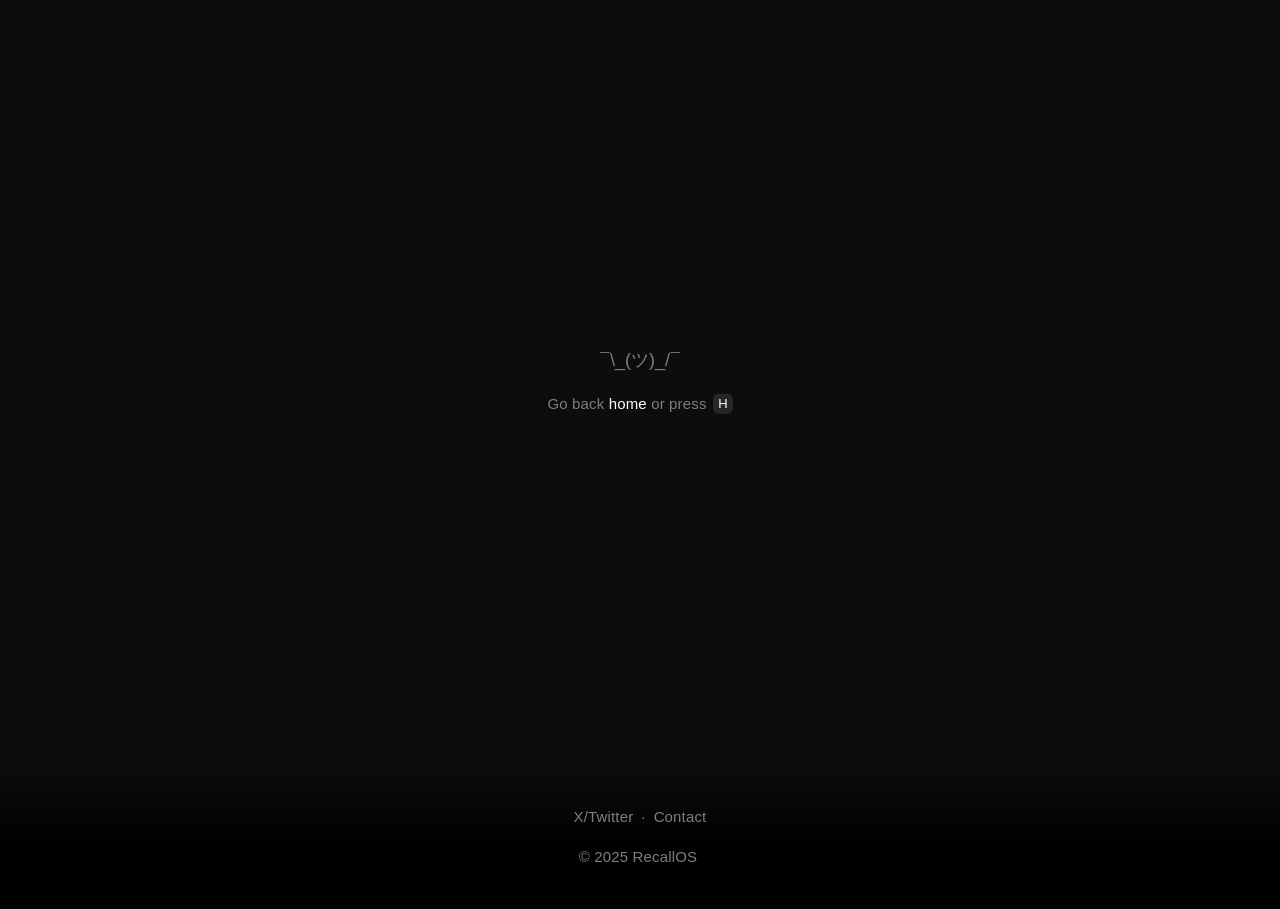
<file: 404.original.html>
<!doctype html>
<!-- Made in Framer · framer.com ✨ -->
<!-- Published May 8, 2026, 5:10 PM UTC -->
<html lang="en-US">
<head>
	<meta charset="utf-8">
	
	
	<script>try{if(localStorage.get("__framer_force_showing_editorbar_since")){const n=document.createElement("link");n.rel = "modulepreload";n.href="https://framer.com/edit/init.mjs";document.head.appendChild(n)}}catch(e){}</script>
	<!-- Start of headStart -->
    <style>
    .framer-kil8eu-container,
    [data-us-dpi],
    [data-us-scale],
    [data-us-fps] {
        display: none !important;
        visibility: hidden !important;
        pointer-events: none !important;
    }
    </style>

    <!-- End of headStart -->
	<meta name="viewport" content="width=device-width">
	<meta name="generator" content="Framer b3492b4">
	<title>RecallOS</title>
    <meta name="description" content="RecallOS is an AI-powered screenshot organizer that helps you search, categorize, manage, and rediscover screenshots instantly. Create smart collections, save notes, add reminders and tasks, trigger smart actions, detect links and events">
    <meta name="framer-search-index" content="https://framerusercontent.com/sites/3JaSApt3TY8mdMozIWHZe9/searchIndex-udYGWU1pNQnQ.json">
    <meta name="framer-search-index-fallback" content="https://framerusercontent.com/sites/3JaSApt3TY8mdMozIWHZe9/searchIndex-t5iyLRHOf7ca.json">
    <meta name="framer-html-plugin" content="disable">
    <link href="https://framerusercontent.com/images/tGSZrsBSY0oCIyxyHTThmPppuU8.png" rel="icon" media="(max-width: 0px)">
    <link href="https://framerusercontent.com/images/tGSZrsBSY0oCIyxyHTThmPppuU8.png" rel="icon" media="(min-width: 0px)">
    <link rel="apple-touch-icon" href="https://framerusercontent.com/images/tGSZrsBSY0oCIyxyHTThmPppuU8.png">
    <!-- Open Graph / Facebook -->
    <meta property="og:type" content="website">
    <meta property="og:title" content="RecallOS">
    <meta property="og:description" content="RecallOS is an AI-powered screenshot organizer that helps you search, categorize, manage, and rediscover screenshots instantly. Create smart collections, save notes, add reminders and tasks, trigger smart actions, detect links and events">
    <meta property="og:image" content="https://framerusercontent.com/images/4gxSVPQRZptcIpNf35bQBirYv2M.png">
    <!-- Twitter -->
    <meta name="twitter:card" content="summary_large_image">
    <meta name="twitter:title" content="RecallOS">
    <meta name="twitter:description" content="RecallOS is an AI-powered screenshot organizer that helps you search, categorize, manage, and rediscover screenshots instantly. Create smart collections, save notes, add reminders and tasks, trigger smart actions, detect links and events">
    <meta name="twitter:image" content="https://framerusercontent.com/images/4gxSVPQRZptcIpNf35bQBirYv2M.png">
	
	<style data-framer-font-css>@font-face { font-family: "Inter"; src: url("https://framerusercontent.com/assets/5vvr9Vy74if2I6bQbJvbw7SY1pQ.woff2"); font-display: swap; font-style: normal; font-weight: 400; unicode-range: U+0460-052F, U+1C80-1C88, U+20B4, U+2DE0-2DFF, U+A640-A69F, U+FE2E-FE2F }
@font-face { font-family: "Inter"; src: url("https://framerusercontent.com/assets/EOr0mi4hNtlgWNn9if640EZzXCo.woff2"); font-display: swap; font-style: normal; font-weight: 400; unicode-range: U+0301, U+0400-045F, U+0490-0491, U+04B0-04B1, U+2116 }
@font-face { font-family: "Inter"; src: url("https://framerusercontent.com/assets/Y9k9QrlZAqio88Klkmbd8VoMQc.woff2"); font-display: swap; font-style: normal; font-weight: 400; unicode-range: U+1F00-1FFF }
@font-face { font-family: "Inter"; src: url("https://framerusercontent.com/assets/OYrD2tBIBPvoJXiIHnLoOXnY9M.woff2"); font-display: swap; font-style: normal; font-weight: 400; unicode-range: U+0370-03FF }
@font-face { font-family: "Inter"; src: url("https://framerusercontent.com/assets/JeYwfuaPfZHQhEG8U5gtPDZ7WQ.woff2"); font-display: swap; font-style: normal; font-weight: 400; unicode-range: U+0100-024F, U+0259, U+1E00-1EFF, U+2020, U+20A0-20AB, U+20AD-20CF, U+2113, U+2C60-2C7F, U+A720-A7FF }
@font-face { font-family: "Inter"; src: url("https://framerusercontent.com/assets/GrgcKwrN6d3Uz8EwcLHZxwEfC4.woff2"); font-display: swap; font-style: normal; font-weight: 400; unicode-range: U+0000-00FF, U+0131, U+0152-0153, U+02BB-02BC, U+02C6, U+02DA, U+02DC, U+2000-206F, U+2070, U+2074-207E, U+2080-208E, U+20AC, U+2122, U+2191, U+2193, U+2212, U+2215, U+FEFF, U+FFFD }
@font-face { font-family: "Inter"; src: url("https://framerusercontent.com/assets/b6Y37FthZeALduNqHicBT6FutY.woff2"); font-display: swap; font-style: normal; font-weight: 400; unicode-range: U+0102-0103, U+0110-0111, U+0128-0129, U+0168-0169, U+01A0-01A1, U+01AF-01B0, U+1EA0-1EF9, U+20AB }
@font-face { font-family: "Inter"; src: url("https://app.framerstatic.com/Inter-Regular.latin-JLQMKCHE.woff2"); font-display: swap; font-style: normal; font-weight: 400; unicode-range: U+0000-00FF, U+0131, U+0152-0153, U+02BB-02BC, U+02C6, U+02DA, U+02DC, U+2000-206F, U+2074, U+20AC, U+2122, U+2191, U+2193, U+2212, U+2215, U+FEFF, U+FFFD }
@font-face { font-family: "Inter"; src: url("https://framerusercontent.com/assets/5A3Ce6C9YYmCjpQx9M4inSaKU.woff2"); font-display: swap; font-style: normal; font-weight: 500; unicode-range: U+0460-052F, U+1C80-1C88, U+20B4, U+2DE0-2DFF, U+A640-A69F, U+FE2E-FE2F }
@font-face { font-family: "Inter"; src: url("https://framerusercontent.com/assets/Qx95Xyt0Ka3SGhinnbXIGpEIyP4.woff2"); font-display: swap; font-style: normal; font-weight: 500; unicode-range: U+0301, U+0400-045F, U+0490-0491, U+04B0-04B1, U+2116 }
@font-face { font-family: "Inter"; src: url("https://framerusercontent.com/assets/6mJuEAguuIuMog10gGvH5d3cl8.woff2"); font-display: swap; font-style: normal; font-weight: 500; unicode-range: U+1F00-1FFF }
@font-face { font-family: "Inter"; src: url("https://framerusercontent.com/assets/xYYWaj7wCU5zSQH0eXvSaS19wo.woff2"); font-display: swap; font-style: normal; font-weight: 500; unicode-range: U+0370-03FF }
@font-face { font-family: "Inter"; src: url("https://framerusercontent.com/assets/otTaNuNpVK4RbdlT7zDDdKvQBA.woff2"); font-display: swap; font-style: normal; font-weight: 500; unicode-range: U+0100-024F, U+0259, U+1E00-1EFF, U+2020, U+20A0-20AB, U+20AD-20CF, U+2113, U+2C60-2C7F, U+A720-A7FF }
@font-face { font-family: "Inter"; src: url("https://framerusercontent.com/assets/UjlFhCnUjxhNfep4oYBPqnEssyo.woff2"); font-display: swap; font-style: normal; font-weight: 500; unicode-range: U+0000-00FF, U+0131, U+0152-0153, U+02BB-02BC, U+02C6, U+02DA, U+02DC, U+2000-206F, U+2070, U+2074-207E, U+2080-208E, U+20AC, U+2122, U+2191, U+2193, U+2212, U+2215, U+FEFF, U+FFFD }
@font-face { font-family: "Inter"; src: url("https://framerusercontent.com/assets/DolVirEGb34pEXEp8t8FQBSK4.woff2"); font-display: swap; font-style: normal; font-weight: 500; unicode-range: U+0102-0103, U+0110-0111, U+0128-0129, U+0168-0169, U+01A0-01A1, U+01AF-01B0, U+1EA0-1EF9, U+20AB }
@font-face { font-family: "Inter"; src: url("https://framerusercontent.com/assets/DpPBYI0sL4fYLgAkX8KXOPVt7c.woff2"); font-display: swap; font-style: normal; font-weight: 700; unicode-range: U+0460-052F, U+1C80-1C88, U+20B4, U+2DE0-2DFF, U+A640-A69F, U+FE2E-FE2F }
@font-face { font-family: "Inter"; src: url("https://framerusercontent.com/assets/4RAEQdEOrcnDkhHiiCbJOw92Lk.woff2"); font-display: swap; font-style: normal; font-weight: 700; unicode-range: U+0301, U+0400-045F, U+0490-0491, U+04B0-04B1, U+2116 }
@font-face { font-family: "Inter"; src: url("https://framerusercontent.com/assets/1K3W8DizY3v4emK8Mb08YHxTbs.woff2"); font-display: swap; font-style: normal; font-weight: 700; unicode-range: U+1F00-1FFF }
@font-face { font-family: "Inter"; src: url("https://framerusercontent.com/assets/tUSCtfYVM1I1IchuyCwz9gDdQ.woff2"); font-display: swap; font-style: normal; font-weight: 700; unicode-range: U+0370-03FF }
@font-face { font-family: "Inter"; src: url("https://framerusercontent.com/assets/VgYFWiwsAC5OYxAycRXXvhze58.woff2"); font-display: swap; font-style: normal; font-weight: 700; unicode-range: U+0100-024F, U+0259, U+1E00-1EFF, U+2020, U+20A0-20AB, U+20AD-20CF, U+2113, U+2C60-2C7F, U+A720-A7FF }
@font-face { font-family: "Inter"; src: url("https://framerusercontent.com/assets/syRNPWzAMIrcJ3wIlPIP43KjQs.woff2"); font-display: swap; font-style: normal; font-weight: 700; unicode-range: U+0000-00FF, U+0131, U+0152-0153, U+02BB-02BC, U+02C6, U+02DA, U+02DC, U+2000-206F, U+2070, U+2074-207E, U+2080-208E, U+20AC, U+2122, U+2191, U+2193, U+2212, U+2215, U+FEFF, U+FFFD }
@font-face { font-family: "Inter"; src: url("https://framerusercontent.com/assets/GIryZETIX4IFypco5pYZONKhJIo.woff2"); font-display: swap; font-style: normal; font-weight: 700; unicode-range: U+0102-0103, U+0110-0111, U+0128-0129, U+0168-0169, U+01A0-01A1, U+01AF-01B0, U+1EA0-1EF9, U+20AB }
@font-face { font-family: "Inter"; src: url("https://framerusercontent.com/assets/H89BbHkbHDzlxZzxi8uPzTsp90.woff2"); font-display: swap; font-style: italic; font-weight: 700; unicode-range: U+0460-052F, U+1C80-1C88, U+20B4, U+2DE0-2DFF, U+A640-A69F, U+FE2E-FE2F }
@font-face { font-family: "Inter"; src: url("https://framerusercontent.com/assets/u6gJwDuwB143kpNK1T1MDKDWkMc.woff2"); font-display: swap; font-style: italic; font-weight: 700; unicode-range: U+0301, U+0400-045F, U+0490-0491, U+04B0-04B1, U+2116 }
@font-face { font-family: "Inter"; src: url("https://framerusercontent.com/assets/43sJ6MfOPh1LCJt46OvyDuSbA6o.woff2"); font-display: swap; font-style: italic; font-weight: 700; unicode-range: U+1F00-1FFF }
@font-face { font-family: "Inter"; src: url("https://framerusercontent.com/assets/wccHG0r4gBDAIRhfHiOlq6oEkqw.woff2"); font-display: swap; font-style: italic; font-weight: 700; unicode-range: U+0370-03FF }
@font-face { font-family: "Inter"; src: url("https://framerusercontent.com/assets/WZ367JPwf9bRW6LdTHN8rXgSjw.woff2"); font-display: swap; font-style: italic; font-weight: 700; unicode-range: U+0100-024F, U+0259, U+1E00-1EFF, U+2020, U+20A0-20AB, U+20AD-20CF, U+2113, U+2C60-2C7F, U+A720-A7FF }
@font-face { font-family: "Inter"; src: url("https://framerusercontent.com/assets/ia3uin3hQWqDrVloC1zEtYHWw.woff2"); font-display: swap; font-style: italic; font-weight: 700; unicode-range: U+0000-00FF, U+0131, U+0152-0153, U+02BB-02BC, U+02C6, U+02DA, U+02DC, U+2000-206F, U+2070, U+2074-207E, U+2080-208E, U+20AC, U+2122, U+2191, U+2193, U+2212, U+2215, U+FEFF, U+FFFD }
@font-face { font-family: "Inter"; src: url("https://framerusercontent.com/assets/2A4Xx7CngadFGlVV4xrO06OBHY.woff2"); font-display: swap; font-style: italic; font-weight: 700; unicode-range: U+0102-0103, U+0110-0111, U+0128-0129, U+0168-0169, U+01A0-01A1, U+01AF-01B0, U+1EA0-1EF9, U+20AB }
@font-face { font-family: "Inter"; src: url("https://framerusercontent.com/assets/khkJkwSL66WFg8SX6Wa726c.woff2"); font-display: swap; font-style: italic; font-weight: 500; unicode-range: U+0460-052F, U+1C80-1C88, U+20B4, U+2DE0-2DFF, U+A640-A69F, U+FE2E-FE2F }
@font-face { font-family: "Inter"; src: url("https://framerusercontent.com/assets/0E7IMbDzcGABpBwwqNEt60wU0w.woff2"); font-display: swap; font-style: italic; font-weight: 500; unicode-range: U+0301, U+0400-045F, U+0490-0491, U+04B0-04B1, U+2116 }
@font-face { font-family: "Inter"; src: url("https://framerusercontent.com/assets/NTJ0nQgIF0gcDelS14zQ9NR9Q.woff2"); font-display: swap; font-style: italic; font-weight: 500; unicode-range: U+1F00-1FFF }
@font-face { font-family: "Inter"; src: url("https://framerusercontent.com/assets/QrcNhgEPfRl0LS8qz5Ln8olanl8.woff2"); font-display: swap; font-style: italic; font-weight: 500; unicode-range: U+0370-03FF }
@font-face { font-family: "Inter"; src: url("https://framerusercontent.com/assets/JEXmejW8mXOYMtt0hyRg811kHac.woff2"); font-display: swap; font-style: italic; font-weight: 500; unicode-range: U+0100-024F, U+0259, U+1E00-1EFF, U+2020, U+20A0-20AB, U+20AD-20CF, U+2113, U+2C60-2C7F, U+A720-A7FF }
@font-face { font-family: "Inter"; src: url("https://framerusercontent.com/assets/Bo5CNzBv77CafbxOtKIkpw9egw.woff2"); font-display: swap; font-style: italic; font-weight: 500; unicode-range: U+0000-00FF, U+0131, U+0152-0153, U+02BB-02BC, U+02C6, U+02DA, U+02DC, U+2000-206F, U+2070, U+2074-207E, U+2080-208E, U+20AC, U+2122, U+2191, U+2193, U+2212, U+2215, U+FEFF, U+FFFD }
@font-face { font-family: "Inter"; src: url("https://framerusercontent.com/assets/uy9s0iWuxiNnVt8EpTI3gzohpwo.woff2"); font-display: swap; font-style: italic; font-weight: 500; unicode-range: U+0102-0103, U+0110-0111, U+0128-0129, U+0168-0169, U+01A0-01A1, U+01AF-01B0, U+1EA0-1EF9, U+20AB }
@font-face { font-family: "Inter"; src: url("https://app.framerstatic.com/Inter-Bold.latin-UCM45LQF.woff2"); font-display: swap; font-style: normal; font-weight: 700; unicode-range: U+0000-00FF, U+0131, U+0152-0153, U+02BB-02BC, U+02C6, U+02DA, U+02DC, U+2000-206F, U+2074, U+20AC, U+2122, U+2191, U+2193, U+2212, U+2215, U+FEFF, U+FFFD }
@font-face { font-family: "Inter"; src: url("https://app.framerstatic.com/Inter-BoldItalic.latin-5ZFQS4XK.woff2"); font-display: swap; font-style: italic; font-weight: 700; unicode-range: U+0000-00FF, U+0131, U+0152-0153, U+02BB-02BC, U+02C6, U+02DA, U+02DC, U+2000-206F, U+2074, U+20AC, U+2122, U+2191, U+2193, U+2212, U+2215, U+FEFF, U+FFFD }
@font-face { font-family: "Inter"; src: url("https://app.framerstatic.com/Inter-Italic.cyrillic-ext-YDGMJOJO.woff2"); font-display: swap; font-style: italic; font-weight: 400; unicode-range: U+0460-052F, U+1C80-1C88, U+20B4, U+2DE0-2DFF, U+A640-A69F, U+FE2E-FE2F }
@font-face { font-family: "Inter"; src: url("https://app.framerstatic.com/Inter-Italic.cyrillic-BFOVMAQB.woff2"); font-display: swap; font-style: italic; font-weight: 400; unicode-range: U+0301, U+0400-045F, U+0490-0491, U+04B0-04B1, U+2116 }
@font-face { font-family: "Inter"; src: url("https://app.framerstatic.com/Inter-Italic.greek-ext-4KOU3AHC.woff2"); font-display: swap; font-style: italic; font-weight: 400; unicode-range: U+1F00-1FFF }
@font-face { font-family: "Inter"; src: url("https://app.framerstatic.com/Inter-Italic.greek-OJTBJNE6.woff2"); font-display: swap; font-style: italic; font-weight: 400; unicode-range: U+0370-03FF }
@font-face { font-family: "Inter"; src: url("https://app.framerstatic.com/Inter-Italic.latin-ext-H4B22QN6.woff2"); font-display: swap; font-style: italic; font-weight: 400; unicode-range: U+0100-024F, U+0259, U+1E00-1EFF, U+2020, U+20A0-20AB, U+20AD-20CF, U+2113, U+2C60-2C7F, U+A720-A7FF }
@font-face { font-family: "Inter"; src: url("https://app.framerstatic.com/Inter-Italic.latin-2DWX32EN.woff2"); font-display: swap; font-style: italic; font-weight: 400; unicode-range: U+0000-00FF, U+0131, U+0152-0153, U+02BB-02BC, U+02C6, U+02DA, U+02DC, U+2000-206F, U+2074, U+20AC, U+2122, U+2191, U+2193, U+2212, U+2215, U+FEFF, U+FFFD }
@font-face { font-family: "Inter"; src: url("https://app.framerstatic.com/Inter-Italic.vietnamese-TYMT6CKW.woff2"); font-display: swap; font-style: italic; font-weight: 400; unicode-range: U+0102-0103, U+0110-0111, U+0128-0129, U+0168-0169, U+01A0-01A1, U+01AF-01B0, U+1EA0-1EF9, U+20AB }
@font-face { font-family: "Inter"; src: url("https://app.framerstatic.com/Inter-Medium.latin-Y3IVPL46.woff2"); font-display: swap; font-style: normal; font-weight: 500; unicode-range: U+0000-00FF, U+0131, U+0152-0153, U+02BB-02BC, U+02C6, U+02DA, U+02DC, U+2000-206F, U+2074, U+20AC, U+2122, U+2191, U+2193, U+2212, U+2215, U+FEFF, U+FFFD }
@font-face { font-family: "Inter"; src: url("https://app.framerstatic.com/Inter-MediumItalic.latin-SKPQAMBJ.woff2"); font-display: swap; font-style: italic; font-weight: 500; unicode-range: U+0000-00FF, U+0131, U+0152-0153, U+02BB-02BC, U+02C6, U+02DA, U+02DC, U+2000-206F, U+2074, U+20AC, U+2122, U+2191, U+2193, U+2212, U+2215, U+FEFF, U+FFFD }
@font-face { font-family: "Inter Placeholder"; src: local("Arial"); ascent-override: 89.79%; descent-override: 22.36%; line-gap-override: 0.00%; size-adjust: 107.89% }</style>
	
	<meta name="robots" content="noindex"><link rel="canonical" href="https://recallos.framer.website/404"><meta property="og:url" content="https://recallos.framer.website/404"><style data-framer-breakpoint-css>@media(min-width: 1200px){.hidden-15y76sk{display:none!important}}@media(min-width: 810px) and (max-width: 1199.98px){.hidden-evqkk8{display:none!important}}@media(max-width: 809.98px){.hidden-1xgltjl{display:none!important}}@media(min-width: 1200px){.hidden-1ct9qvd{display:none!important}}@media(min-width: 810px) and (max-width: 1199.98px){.hidden-edxbdn{display:none!important}}@media(max-width: 809.98px){.hidden-1314g3z{display:none!important}}</style><style data-framer-css-ssr-minified data-framer-components="framer-lib-cursors-host framer-Z60VT framer-39vdT framer-lib-combinedCSSRules PropertyOverrides framer-DK4gm framer-9sTaX framer-T8b2t">html,body,#main{box-sizing:border-box;margin:0;padding:0}:root{-webkit-font-smoothing:antialiased;-moz-osx-font-smoothing:grayscale}*{box-sizing:border-box;-webkit-font-smoothing:inherit}h1,h2,h3,h4,h5,h6,p,figure{margin:0}body,input,textarea,select,button{font-family:sans-serif;font-size:12px}body{--token-8d55b5af-fa52-46ae-86d5-6fffdc241b4a:#fff;--token-d526f135-b064-4f55-ad70-e3a6bd8f6df5:#fff;--token-b73c7d98-2d78-4185-8173-d1dde2812d70:#fafafa;--token-1b504b81-56ba-41e6-8b39-97a45c27a29b:#e3e3e3;--token-2930bc44-c91b-4c30-943e-1add685a6fe2:#7c3aed;--token-82a2cf90-4525-4555-9422-6d308b28d743:#cbe81a;--token-ea5c1554-743c-46cf-939d-d8d8b48ee669:#7e7e7e;--token-7d78e336-3e6a-4c64-8307-f4b8a2ae60ad:#121212;--token-af4e8e8f-10c6-4ae5-ab1e-3f2d991ffdc2:#0d0d0d4d;--token-6d403de4-48f6-42a3-8d29-1f57676f2a08:#f8f8f8;--token-8cb67686-f217-492f-8060-a606f7bf7e10:#f2f2f2;--token-fbb46a62-288b-442b-8059-5c9249521eb6:#1717170d;--token-6674d883-57be-4d94-af2f-0fe1739c44ff:#17171700;--token-988de1d5-3158-4128-9c56-a3763d16e6cd:#fcfcfc;--token-983d7d56-1edf-43d4-bd5b-93bce68b5e47:#e6e6e6;--token-399e44a6-f4e7-401e-b942-7bd12ddbc0ba:#f0f0f0;--token-51930d06-f000-44a7-bd24-7a882f1a6888:#d9d9d9}@media (min-width: 0px){body{--token-8d55b5af-fa52-46ae-86d5-6fffdc241b4a:#0d0d0d;--token-d526f135-b064-4f55-ad70-e3a6bd8f6df5:#141414;--token-b73c7d98-2d78-4185-8173-d1dde2812d70:#141414;--token-1b504b81-56ba-41e6-8b39-97a45c27a29b:#212121;--token-82a2cf90-4525-4555-9422-6d308b28d743:#b1cc00;--token-ea5c1554-743c-46cf-939d-d8d8b48ee669:#7e7e7e;--token-7d78e336-3e6a-4c64-8307-f4b8a2ae60ad:#fff;--token-af4e8e8f-10c6-4ae5-ab1e-3f2d991ffdc2:#ffffff4d;--token-6d403de4-48f6-42a3-8d29-1f57676f2a08:#141414;--token-8cb67686-f217-492f-8060-a606f7bf7e10:#171717;--token-fbb46a62-288b-442b-8059-5c9249521eb6:#ffffff12;--token-6674d883-57be-4d94-af2f-0fe1739c44ff:#ffffff12;--token-988de1d5-3158-4128-9c56-a3763d16e6cd:#121212;--token-983d7d56-1edf-43d4-bd5b-93bce68b5e47:#343434;--token-399e44a6-f4e7-401e-b942-7bd12ddbc0ba:#262626;--token-51930d06-f000-44a7-bd24-7a882f1a6888:#b3b3b300}}@supports (z-index:calc(infinity)){#__framer-badge-container{--infinity:infinity}}#__framer-badge-container{pointer-events:none;width:100%;z-index:calc(var(--infinity,2147480000));justify-content:flex-end;padding:20px;display:flex;position:fixed;bottom:0}@supports (background:-webkit-named-image(i)) and (not (grid-template-rows:subgrid)){body{--framer-will-change-override:transform}}@supports (background:-webkit-named-image(i)) and (not (position-area:top right)){body{--framer-will-change-filter-override:filter}}[data-framer-component-type=Text] div div span,[data-framer-component-type=Text] a div span,[data-framer-component-type=Text] span span span,[data-framer-component-type=Text] p span span,[data-framer-component-type=Text] h1 span span,[data-framer-component-type=Text] h2 span span,[data-framer-component-type=Text] h3 span span,[data-framer-component-type=Text] h4 span span,[data-framer-component-type=Text] h5 span span,[data-framer-component-type=Text] h6 span span,[data-framer-component-type=Text] a{font-family:var(--font-family);font-style:var(--font-style);font-weight:min(calc(var(--framer-font-weight-increase,0) + var(--font-weight,400)),900);color:var(--text-color);letter-spacing:var(--letter-spacing);font-size:var(--font-size);text-transform:var(--text-transform);--text-decoration:var(--framer-text-decoration-style,solid)var(--framer-text-decoration,none)var(--framer-text-decoration-color,currentcolor)var(--framer-text-decoration-thickness,auto);--text-decoration-skip-ink:var(--framer-text-decoration-skip-ink);--text-underline-offset:var(--framer-text-decoration-offset);line-height:var(--line-height);--font-family:var(--framer-font-family);--font-style:var(--framer-font-style);--font-weight:var(--framer-font-weight);--text-color:var(--framer-text-color);--letter-spacing:var(--framer-letter-spacing);--font-size:var(--framer-font-size);--text-transform:var(--framer-text-transform);--line-height:var(--framer-line-height)}@supports not (color:color(display-p3 1 1 1)){p.framer-text,div.framer-text,h1.framer-text,h2.framer-text,h3.framer-text,h4.framer-text,h5.framer-text,h6.framer-text,li.framer-text,ol.framer-text,ul.framer-text,span.framer-text:not([data-text-fill]){color:var(--framer-blockquote-text-color-rgb,var(--framer-blockquote-text-color,var(--framer-text-color-rgb,var(--framer-text-color,#000))));-webkit-text-stroke-color:var(--framer-text-stroke-color-rgb,var(--framer-text-stroke-color,initial))}mark.framer-text{background-color:var(--framer-blockquote-text-background-color-rgb,var(--framer-blockquote-text-background-color,var(--framer-text-background-color-rgb,var(--framer-text-background-color,initial))))}}@supports not (color:color(display-p3 1 1 1)){code.framer-text,code.framer-text span.framer-text:not([data-text-fill]){color:var(--framer-blockquote-text-color-rgb,var(--framer-blockquote-text-color,var(--framer-code-text-color-rgb,var(--framer-code-text-color,var(--framer-text-color-rgb,var(--framer-text-color,#000))))))}}@supports not (color:color(display-p3 1 1 1)){a.framer-text,span.framer-text[data-nested-link]{color:var(--framer-blockquote-text-color-rgb,var(--framer-blockquote-text-color,var(--framer-link-text-color-rgb,var(--framer-link-text-color,var(--framer-text-color-rgb,var(--framer-text-color,#000))))));background-color:var(--framer-link-text-background-color-rgb,var(--framer-link-text-background-color,initial));-webkit-text-decoration-color:var(--framer-link-text-decoration-color-rgb,var(--framer-link-text-decoration-color,var(--framer-text-decoration-color-rgb,var(--framer-text-decoration-color,currentcolor))));text-decoration-color:var(--framer-link-text-decoration-color-rgb,var(--framer-link-text-decoration-color,var(--framer-text-decoration-color-rgb,var(--framer-text-decoration-color,currentcolor))))}}@supports not (color:color(display-p3 1 1 1)){code.framer-text a.framer-text,code.framer-text a.framer-text span.framer-text:not([data-text-fill]),code.framer-text span.framer-text[data-nested-link],code.framer-text span.framer-text[data-nested-link] span.framer-text:not([data-text-fill]){color:var(--framer-blockquote-text-color-rgb,var(--framer-blockquote-text-color,var(--framer-link-text-color-rgb,var(--framer-link-text-color,var(--framer-code-text-color-rgb,var(--framer-code-text-color,var(--framer-text-color-rgb,var(--framer-text-color,#000))))))))}}@supports not (color:color(display-p3 1 1 1)){a.framer-text:hover,span.framer-text[data-nested-link]:hover{color:var(--framer-link-hover-text-color-rgb,var(--framer-link-hover-text-color,var(--framer-blockquote-text-color-rgb,var(--framer-blockquote-text-color,var(--framer-link-text-color-rgb,var(--framer-link-text-color,var(--framer-text-color-rgb,var(--framer-text-color,#000))))))));background-color:var(--framer-link-hover-text-background-color-rgb,var(--framer-link-hover-text-background-color,var(--framer-link-text-background-color-rgb,var(--framer-link-text-background-color,var(--framer-text-background-color-rgb,var(--framer-text-background-color,initial))))));-webkit-text-decoration-color:var(--framer-link-hover-text-decoration-color-rgb,var(--framer-link-hover-text-decoration-color,var(--framer-link-text-decoration-color-rgb,var(--framer-link-text-decoration-color,var(--framer-text-decoration-color-rgb,var(--framer-text-decoration-color,currentcolor))))));text-decoration-color:var(--framer-link-hover-text-decoration-color-rgb,var(--framer-link-hover-text-decoration-color,var(--framer-link-text-decoration-color-rgb,var(--framer-link-text-decoration-color,var(--framer-text-decoration-color-rgb,var(--framer-text-decoration-color,currentcolor))))))}}@supports not (color:color(display-p3 1 1 1)){code.framer-text a.framer-text:hover,code.framer-text span.framer-text[data-nested-link]:hover{color:var(--framer-link-hover-text-color-rgb,var(--framer-link-hover-text-color,var(--framer-blockquote-text-color-rgb,var(--framer-blockquote-text-color,var(--framer-link-text-color-rgb,var(--framer-link-text-color,var(--framer-code-text-color-rgb,var(--framer-code-text-color,var(--framer-text-color-rgb,var(--framer-text-color,#000))))))))))}}@supports not (color:color(display-p3 1 1 1)){a.framer-text[data-framer-page-link-current],span.framer-text[data-framer-page-link-current]{color:var(--framer-link-current-text-color-rgb,var(--framer-link-current-text-color,var(--framer-link-text-color-rgb,var(--framer-link-text-color,var(--framer-text-color-rgb,var(--framer-text-color,#000))))));background-color:var(--framer-link-current-text-background-color-rgb,var(--framer-link-current-text-background-color,var(--framer-link-text-background-color-rgb,var(--framer-link-text-background-color,var(--framer-text-background-color-rgb,var(--framer-text-background-color,initial))))));-webkit-text-decoration-color:var(--framer-link-current-text-decoration-color-rgb,var(--framer-link-current-text-decoration-color,var(--framer-link-text-decoration-color-rgb,var(--framer-link-text-decoration-color,var(--framer-text-decoration-color-rgb,var(--framer-text-decoration-color,currentcolor))))));text-decoration-color:var(--framer-link-current-text-decoration-color-rgb,var(--framer-link-current-text-decoration-color,var(--framer-link-text-decoration-color-rgb,var(--framer-link-text-decoration-color,var(--framer-text-decoration-color-rgb,var(--framer-text-decoration-color,currentcolor))))))}}@supports not (color:color(display-p3 1 1 1)){code.framer-text a.framer-text[data-framer-page-link-current],code.framer-text a.framer-text[data-framer-page-link-current] span.framer-text:not([data-text-fill]),code.framer-text span.framer-text[data-framer-page-link-current],code.framer-text span.framer-text[data-framer-page-link-current] span.framer-text:not([data-text-fill]){color:var(--framer-link-current-text-color-rgb,var(--framer-link-current-text-color,var(--framer-link-text-color-rgb,var(--framer-link-text-color,var(--framer-code-text-color-rgb,var(--framer-code-text-color,var(--framer-text-color-rgb,var(--framer-text-color,#000))))))));background-color:var(--framer-link-current-text-background-color-rgb,var(--framer-link-current-text-background-color,var(--framer-link-text-background-color-rgb,var(--framer-link-text-background-color,var(--framer-text-background-color-rgb,var(--framer-text-background-color,initial))))))}}@supports not (color:color(display-p3 1 1 1)){a.framer-text[data-framer-page-link-current]:hover,span.framer-text[data-framer-page-link-current]:hover{color:var(--framer-link-hover-text-color-rgb,var(--framer-link-hover-text-color,var(--framer-link-current-text-color-rgb,var(--framer-link-current-text-color,var(--framer-link-text-color-rgb,var(--framer-link-text-color,var(--framer-code-text-color-rgb,var(--framer-code-text-color,var(--framer-text-color-rgb,var(--framer-text-color,#000))))))))));background-color:var(--framer-link-hover-text-background-color-rgb,var(--framer-link-hover-text-background-color,var(--framer-link-current-text-background-color-rgb,var(--framer-link-current-text-background-color,var(--framer-link-text-background-color-rgb,var(--framer-link-text-background-color,initial))))));-webkit-text-decoration-color:var(--framer-link-hover-text-decoration-color-rgb,var(--framer-link-hover-text-decoration-color,var(--framer-link-current-text-decoration-color-rgb,var(--framer-link-current-text-decoration-color,var(--framer-link-text-decoration-color-rgb,var(--framer-link-text-decoration-color,var(--framer-text-decoration-color-rgb,var(--framer-text-decoration-color,currentcolor))))))));text-decoration-color:var(--framer-link-hover-text-decoration-color-rgb,var(--framer-link-hover-text-decoration-color,var(--framer-link-current-text-decoration-color-rgb,var(--framer-link-current-text-decoration-color,var(--framer-link-text-decoration-color-rgb,var(--framer-link-text-decoration-color,var(--framer-text-decoration-color-rgb,var(--framer-text-decoration-color,currentcolor))))))))}}@supports not (color:color(display-p3 1 1 1)){code.framer-text a.framer-text[data-framer-page-link-current]:hover,code.framer-text a.framer-text[data-framer-page-link-current]:hover span.framer-text:not([data-text-fill]),code.framer-text span.framer-text[data-framer-page-link-current]:hover,code.framer-text span.framer-text[data-framer-page-link-current]:hover span.framer-text:not([data-text-fill]){color:var(--framer-link-hover-text-color-rgb,var(--framer-link-hover-text-color,var(--framer-link-current-text-color-rgb,var(--framer-link-current-text-color,var(--framer-link-text-color-rgb,var(--framer-link-text-color,var(--framer-code-text-color-rgb,var(--framer-code-text-color,var(--framer-text-color-rgb,var(--framer-text-color,#000))))))))));background-color:var(--framer-link-hover-text-background-color-rgb,var(--framer-link-hover-text-background-color,var(--framer-link-current-text-background-color-rgb,var(--framer-link-current-text-background-color,var(--framer-link-text-background-color-rgb,var(--framer-link-text-background-color,initial))))))}}@supports not (aspect-ratio:1){.framer-text-module:not([data-width=fit])[style*=aspect-ratio]{position:relative!important}.framer-text-module:not([data-width=fit])[style*=aspect-ratio]:before{content:"";padding-bottom:calc(100%/calc(var(--aspect-ratio)));display:block}.framer-text-module[data-width=fill]>:first-child,.framer-text-module[data-width=fill]>.ssr-variant>:first-child,.framer-text-module:not([data-width=fit])[style*=aspect-ratio]>:first-child,.framer-text-module:not([data-width=fit])[style*=aspect-ratio]>.ssr-variant>:first-child{position:absolute;top:0;left:0;height:100%!important}}@supports not (overflow:clip){:root{--overflow-clip-fallback:hidden}}@supports (background:-webkit-named-image(i)) and (not (contain-intrinsic-size:inherit)){div.framer-text,p.framer-text,h1.framer-text,h2.framer-text,h3.framer-text,h4.framer-text,h5.framer-text,h6.framer-text,ol.framer-text,ul.framer-text,li.framer-text,blockquote.framer-text,.framer-text.framer-image{display:var(--text-truncation-display-inline-for-safari-16,revert)}div.framer-text:after,p.framer-text:after,h1.framer-text:after,h2.framer-text:after,h3.framer-text:after,h4.framer-text:after,h5.framer-text:after,h6.framer-text:after,ol.framer-text:after,ul.framer-text:after,li.framer-text:after,blockquote.framer-text:after,.framer-text.framer-image:after{content:var(--text-truncation-line-break-for-safari-16);white-space:pre}.framer-text.framer-text-module,.framer-text.framer-table-wrapper{display:var(--text-truncation-display-none-for-safari-16,revert)}p.framer-text[data-text-fill]{display:var(--text-truncation-display-inline-for-safari-16,inline-block)}}@supports (corner-shape:superellipse(2)){:root{--one-if-corner-shape-supported:1}}.framer-cursor-none,.framer-cursor-none *{cursor:none!important}.framer-pointer-events-none,.framer-pointer-events-none *{pointer-events:none!important}@supports (aspect-ratio:1){body{--framer-aspect-ratio-supported:auto}}.framer-Z60VT.framer-1b6j1d8,.framer-Z60VT .framer-1b6j1d8{display:block}.framer-Z60VT.framer-1ct9qvd{background-color:var(--token-8d55b5af-fa52-46ae-86d5-6fffdc241b4a,#fff);flex-flow:column;place-content:center flex-start;align-items:center;gap:0;width:100%;height:min-content;padding:0;display:flex;position:relative;overflow:hidden}.framer-Z60VT .framer-1lmjhco{background:0 0;flex-grow:1;width:0;height:0;margin:0;position:relative}.framer-Z60VT .framer-ojlb50{z-index:4;background:linear-gradient(#0000 0%,#000 59%);flex-flow:column;flex:none;order:1002;place-content:center;align-items:center;gap:0;width:100%;height:min-content;padding:40px 0;display:flex;position:relative;overflow:visible}.framer-Z60VT .framer-190pwdq-container{flex:none;width:100%;height:auto;position:relative}.framer-Z60VT .framer-1s86zli-container{bottom:calc(calc(100% - min(var(--framer-viewport-height,100%),100%)) + 0px);height:72px;position:var(--framer-canvas-fixed-position,fixed);z-index:2;flex:none;order:1003;left:0;right:0}[data-layout-template=true]>#overlay{margin-bottom:0}@supports (aspect-ratio:1){body{--framer-aspect-ratio-supported:auto}}.framer-39vdT.framer-1eq3w6l,.framer-39vdT .framer-1eq3w6l{display:block}.framer-39vdT.framer-15y76sk{background-color:var(--token-8d55b5af-fa52-46ae-86d5-6fffdc241b4a,#0d0d0d);flex-flow:column;place-content:center flex-start;align-items:center;gap:0;width:1200px;height:min-content;padding:0;display:flex;position:relative;overflow:hidden}.framer-39vdT .framer-1gnhh51{flex-flow:column;flex:none;place-content:center;align-items:center;gap:0;width:100%;height:85vh;padding:0;display:flex;position:relative;overflow:hidden}.framer-39vdT .framer-vip74v{will-change:var(--framer-will-change-effect-override,transform);flex-flow:column;flex:1 0 0;place-content:center;align-items:center;gap:20px;width:100%;height:1px;padding:0;display:flex;position:relative;overflow:hidden}.framer-39vdT .framer-fiu6av{flex-flow:column;flex:none;place-content:center;align-items:center;gap:8px;width:min-content;height:min-content;padding:0;display:flex;position:relative;overflow:hidden}.framer-39vdT .framer-1h2m0j8{flex-flow:row;flex:none;place-content:center;align-items:center;gap:0;width:min-content;height:22px;padding:0;display:flex;position:relative;overflow:hidden}.framer-39vdT .framer-1n9fzvi,.framer-39vdT .framer-15n5znz,.framer-39vdT .framer-tebfim{white-space:pre;flex:none;width:auto;height:auto;position:relative}.framer-39vdT .framer-l0zstw{flex-flow:row;flex:none;place-content:center;align-items:center;gap:6px;width:min-content;height:min-content;padding:0;display:flex;position:relative;overflow:visible}.framer-39vdT .framer-1yv7w1i{--framer-paragraph-spacing:0px;white-space:pre;flex:none;width:auto;height:auto;position:relative}.framer-39vdT .framer-1t3q08c{--border-bottom-width:1px;--border-color:var(--token-51930d06-f000-44a7-bd24-7a882f1a6888,#d9d9d9);--border-left-width:0px;--border-right-width:0px;--border-style:solid;--border-top-width:0px;background-color:var(--token-399e44a6-f4e7-401e-b942-7bd12ddbc0ba,#f0f0f0);will-change:var(--framer-will-change-effect-override,transform);border-radius:6px;flex-flow:row;flex:none;place-content:center;align-items:center;gap:10px;width:20px;height:20px;padding:0;text-decoration:none;display:flex;position:relative;overflow:visible;box-shadow:inset 0 .5px #ffffff1a,0 1px 2px #1018280d}.framer-39vdT .framer-ado59b{--framer-paragraph-spacing:0px;white-space:pre;z-index:1;flex:none;width:auto;height:auto;position:absolute;top:0;left:50%;transform:translate(-50%)}.framer-39vdT .framer-vcfpj7-container{flex:none;width:auto;height:auto;position:relative}.framer-39vdT[data-border=true]:after,.framer-39vdT [data-border=true]:after{content:"";border-width:var(--border-top-width,0)var(--border-right-width,0)var(--border-bottom-width,0)var(--border-left-width,0);border-color:var(--border-color,none);border-style:var(--border-style,none);box-sizing:border-box;border-radius:inherit;pointer-events:none;width:100%;height:100%;position:absolute;top:0;left:0}@media (min-width:810px) and (max-width:1199.98px){.framer-39vdT.framer-15y76sk{width:810px}.framer-39vdT .framer-vip74v{padding:0 24px}}@media (max-width:809.98px){.framer-39vdT.framer-15y76sk{width:390px}.framer-39vdT .framer-vip74v{padding:0 16px}.framer-39vdT .framer-fiu6av{order:0}.framer-39vdT .framer-l0zstw{order:1}.framer-39vdT .framer-vcfpj7-container{order:2}}body{--framer-will-change-override:none}@supports (background:-webkit-named-image(i)) and (not (grid-template-rows:subgrid)){body{--framer-will-change-override:transform}}body{--framer-will-change-filter-override:none}@supports (background:-webkit-named-image(i)) and (not (position-area:top right)){body{--framer-will-change-filter-override:filter}}[data-framer-component-type]{position:absolute}[data-framer-component-type=Text]{cursor:inherit}[data-framer-component-text-autosized] *{white-space:pre}[data-framer-component-type=Text]>*{text-align:var(--framer-text-alignment,start)}[data-framer-component-type=Text] span span,[data-framer-component-type=Text] p span,[data-framer-component-type=Text] h1 span,[data-framer-component-type=Text] h2 span,[data-framer-component-type=Text] h3 span,[data-framer-component-type=Text] h4 span,[data-framer-component-type=Text] h5 span,[data-framer-component-type=Text] h6 span{display:block}[data-framer-component-type=Text] span span span,[data-framer-component-type=Text] p span span,[data-framer-component-type=Text] h1 span span,[data-framer-component-type=Text] h2 span span,[data-framer-component-type=Text] h3 span span,[data-framer-component-type=Text] h4 span span,[data-framer-component-type=Text] h5 span span,[data-framer-component-type=Text] h6 span span{display:unset}[data-framer-component-type=Text] div div span,[data-framer-component-type=Text] a div span,[data-framer-component-type=Text] span span span,[data-framer-component-type=Text] p span span,[data-framer-component-type=Text] h1 span span,[data-framer-component-type=Text] h2 span span,[data-framer-component-type=Text] h3 span span,[data-framer-component-type=Text] h4 span span,[data-framer-component-type=Text] h5 span span,[data-framer-component-type=Text] h6 span span,[data-framer-component-type=Text] a{font-family:var(--font-family);font-style:var(--font-style);font-weight:min(calc(var(--framer-font-weight-increase,0) + var(--font-weight,400)),900);color:var(--text-color);letter-spacing:var(--letter-spacing);font-size:var(--font-size);text-transform:var(--text-transform);--text-decoration:var(--framer-text-decoration-style,solid)var(--framer-text-decoration,none)var(--framer-text-decoration-color,currentcolor)var(--framer-text-decoration-thickness,auto);--text-decoration-skip-ink:var(--framer-text-decoration-skip-ink);--text-underline-offset:var(--framer-text-decoration-offset);line-height:var(--line-height);--font-family:var(--framer-font-family);--font-style:var(--framer-font-style);--font-weight:var(--framer-font-weight);--text-color:var(--framer-text-color);--letter-spacing:var(--framer-letter-spacing);--font-size:var(--framer-font-size);--text-transform:var(--framer-text-transform);--line-height:var(--framer-line-height)}[data-framer-component-type=Text] a,[data-framer-component-type=Text] a div span,[data-framer-component-type=Text] a span span span,[data-framer-component-type=Text] a p span span,[data-framer-component-type=Text] a h1 span span,[data-framer-component-type=Text] a h2 span span,[data-framer-component-type=Text] a h3 span span,[data-framer-component-type=Text] a h4 span span,[data-framer-component-type=Text] a h5 span span,[data-framer-component-type=Text] a h6 span span{--font-family:var(--framer-link-font-family,var(--framer-font-family));--font-style:var(--framer-link-font-style,var(--framer-font-style));--font-weight:var(--framer-link-font-weight,var(--framer-font-weight));--text-color:var(--framer-link-text-color,var(--framer-text-color));--font-size:var(--framer-link-font-size,var(--framer-font-size));--text-transform:var(--framer-link-text-transform,var(--framer-text-transform));--text-decoration:var(--framer-link-text-decoration-style,var(--framer-text-decoration-style,solid))var(--framer-link-text-decoration,var(--framer-text-decoration,none))var(--framer-link-text-decoration-color,var(--framer-text-decoration-color,currentcolor))var(--framer-link-text-decoration-thickness,var(--framer-text-decoration-thickness,auto));--text-decoration-skip-ink:var(--framer-link-text-decoration-skip-ink,var(--framer-text-decoration-skip-ink));--text-underline-offset:var(--framer-link-text-decoration-offset,var(--framer-text-decoration-offset))}[data-framer-component-type=Text] a:hover,[data-framer-component-type=Text] a div span:hover,[data-framer-component-type=Text] a span span span:hover,[data-framer-component-type=Text] a p span span:hover,[data-framer-component-type=Text] a h1 span span:hover,[data-framer-component-type=Text] a h2 span span:hover,[data-framer-component-type=Text] a h3 span span:hover,[data-framer-component-type=Text] a h4 span span:hover,[data-framer-component-type=Text] a h5 span span:hover,[data-framer-component-type=Text] a h6 span span:hover{--font-family:var(--framer-link-hover-font-family,var(--framer-link-font-family,var(--framer-font-family)));--font-style:var(--framer-link-hover-font-style,var(--framer-link-font-style,var(--framer-font-style)));--font-weight:var(--framer-link-hover-font-weight,var(--framer-link-font-weight,var(--framer-font-weight)));--text-color:var(--framer-link-hover-text-color,var(--framer-link-text-color,var(--framer-text-color)));--font-size:var(--framer-link-hover-font-size,var(--framer-link-font-size,var(--framer-font-size)));--text-transform:var(--framer-link-hover-text-transform,var(--framer-link-text-transform,var(--framer-text-transform)));--text-decoration:var(--framer-link-hover-text-decoration-style,var(--framer-link-text-decoration-style,var(--framer-text-decoration-style,solid)))var(--framer-link-hover-text-decoration,var(--framer-link-text-decoration,var(--framer-text-decoration,none)))var(--framer-link-hover-text-decoration-color,var(--framer-link-text-decoration-color,var(--framer-text-decoration-color,currentcolor)))var(--framer-link-hover-text-decoration-thickness,var(--framer-link-text-decoration-thickness,var(--framer-text-decoration-thickness,auto)));--text-decoration-skip-ink:var(--framer-link-hover-text-decoration-skip-ink,var(--framer-link-text-decoration-skip-ink,var(--framer-text-decoration-skip-ink)));--text-underline-offset:var(--framer-link-hover-text-decoration-offset,var(--framer-link-text-decoration-offset,var(--framer-text-decoration-offset)))}[data-framer-component-type=Text].isCurrent a,[data-framer-component-type=Text].isCurrent a div span,[data-framer-component-type=Text].isCurrent a span span span,[data-framer-component-type=Text].isCurrent a p span span,[data-framer-component-type=Text].isCurrent a h1 span span,[data-framer-component-type=Text].isCurrent a h2 span span,[data-framer-component-type=Text].isCurrent a h3 span span,[data-framer-component-type=Text].isCurrent a h4 span span,[data-framer-component-type=Text].isCurrent a h5 span span,[data-framer-component-type=Text].isCurrent a h6 span span{--font-family:var(--framer-link-current-font-family,var(--framer-link-font-family,var(--framer-font-family)));--font-style:var(--framer-link-current-font-style,var(--framer-link-font-style,var(--framer-font-style)));--font-weight:var(--framer-link-current-font-weight,var(--framer-link-font-weight,var(--framer-font-weight)));--text-color:var(--framer-link-current-text-color,var(--framer-link-text-color,var(--framer-text-color)));--font-size:var(--framer-link-current-font-size,var(--framer-link-font-size,var(--framer-font-size)));--text-transform:var(--framer-link-current-text-transform,var(--framer-link-text-transform,var(--framer-text-transform)));--text-decoration:var(--framer-link-current-text-decoration-style,var(--framer-link-text-decoration-style,var(--framer-text-decoration-style,solid)))var(--framer-link-current-text-decoration,var(--framer-link-text-decoration,var(--framer-text-decoration,none)))var(--framer-link-current-text-decoration-color,var(--framer-link-text-decoration-color,var(--framer-text-decoration-color,currentcolor)))var(--framer-link-current-text-decoration-thickness,var(--framer-link-text-decoration-thickness,var(--framer-text-decoration-thickness,auto)));--text-decoration-skip-ink:var(--framer-link-current-text-decoration-skip-ink,var(--framer-link-text-decoration-skip-ink,var(--framer-text-decoration-skip-ink)));--text-underline-offset:var(--framer-link-current-text-decoration-offset,var(--framer-link-text-decoration-offset,var(--framer-text-decoration-offset)))}[data-framer-component-type=RichTextContainer]{outline:none;flex-direction:column;flex-shrink:0;justify-content:flex-start;display:flex}p.framer-text,div.framer-text,figure.framer-text,h1.framer-text,h2.framer-text,h3.framer-text,h4.framer-text,h5.framer-text,h6.framer-text,ol.framer-text,ul.framer-text{margin:0;padding:0}p.framer-text,div.framer-text,h1.framer-text,h2.framer-text,h3.framer-text,h4.framer-text,h5.framer-text,h6.framer-text,li.framer-text,ol.framer-text,ul.framer-text,mark.framer-text,span.framer-text:not([data-text-fill]){font-family:var(--framer-font-family-preview,var(--framer-blockquote-font-family,var(--framer-font-family,Inter,Inter Placeholder,sans-serif)));font-style:var(--framer-font-style-preview,var(--framer-blockquote-font-style,var(--framer-font-style,normal)));font-weight:var(--framer-font-weight-preview,var(--framer-blockquote-font-weight,var(--framer-font-weight,400)));color:var(--framer-blockquote-text-color,var(--framer-text-color,#000));font-size:calc(var(--framer-blockquote-font-size,var(--framer-font-size,16px))*var(--framer-font-size-scale,1));letter-spacing:var(--framer-blockquote-letter-spacing,var(--framer-letter-spacing,0));text-transform:var(--framer-blockquote-text-transform,var(--framer-text-transform,none));-webkit-text-decoration-line:var(--framer-blockquote-text-decoration,var(--framer-text-decoration,initial));text-decoration-line:var(--framer-blockquote-text-decoration,var(--framer-text-decoration,initial));-webkit-text-decoration-style:var(--framer-blockquote-text-decoration-style,var(--framer-text-decoration-style,initial));text-decoration-style:var(--framer-blockquote-text-decoration-style,var(--framer-text-decoration-style,initial));-webkit-text-decoration-color:var(--framer-blockquote-text-decoration-color,var(--framer-text-decoration-color,initial));text-decoration-color:var(--framer-blockquote-text-decoration-color,var(--framer-text-decoration-color,initial));text-decoration-thickness:var(--framer-blockquote-text-decoration-thickness,var(--framer-text-decoration-thickness,initial));text-decoration-skip-ink:var(--framer-blockquote-text-decoration-skip-ink,var(--framer-text-decoration-skip-ink,initial));text-underline-offset:var(--framer-blockquote-text-decoration-offset,var(--framer-text-decoration-offset,initial));line-height:var(--framer-blockquote-line-height,var(--framer-line-height,1.2em));text-align:var(--framer-blockquote-text-alignment,var(--framer-text-alignment,start));-webkit-text-stroke-width:var(--framer-text-stroke-width,initial);-webkit-text-stroke-color:var(--framer-text-stroke-color,initial);-moz-font-feature-settings:var(--framer-font-open-type-features,initial);-webkit-font-feature-settings:var(--framer-font-open-type-features,initial);font-feature-settings:var(--framer-font-open-type-features,initial);font-variation-settings:var(--framer-font-variation-axes-preview,var(--framer-font-variation-axes,normal));text-wrap:var(--framer-text-wrap-override,var(--framer-text-wrap))}mark.framer-text,p.framer-text,div.framer-text,h1.framer-text,h2.framer-text,h3.framer-text,h4.framer-text,h5.framer-text,h6.framer-text,li.framer-text,ol.framer-text,ul.framer-text{background-color:var(--framer-blockquote-text-background-color,var(--framer-text-background-color,initial));border-radius:var(--framer-blockquote-text-background-radius,var(--framer-text-background-radius,initial));corner-shape:var(--framer-blockquote-text-background-corner-shape,var(--framer-text-background-corner-shape,initial));padding:var(--framer-blockquote-text-background-padding,var(--framer-text-background-padding,initial))}@supports not (color:color(display-p3 1 1 1)){p.framer-text,div.framer-text,h1.framer-text,h2.framer-text,h3.framer-text,h4.framer-text,h5.framer-text,h6.framer-text,li.framer-text,ol.framer-text,ul.framer-text,span.framer-text:not([data-text-fill]){color:var(--framer-blockquote-text-color-rgb,var(--framer-blockquote-text-color,var(--framer-text-color-rgb,var(--framer-text-color,#000))));-webkit-text-stroke-color:var(--framer-text-stroke-color-rgb,var(--framer-text-stroke-color,initial))}mark.framer-text{background-color:var(--framer-blockquote-text-background-color-rgb,var(--framer-blockquote-text-background-color,var(--framer-text-background-color-rgb,var(--framer-text-background-color,initial))))}}.framer-fit-text .framer-text{white-space:nowrap;white-space-collapse:preserve}strong.framer-text{font-family:var(--framer-blockquote-font-family-bold,var(--framer-font-family-bold));font-style:var(--framer-blockquote-font-style-bold,var(--framer-font-style-bold));font-weight:var(--framer-blockquote-font-weight-bold,var(--framer-font-weight-bold,bolder));font-variation-settings:var(--framer-blockquote-font-variation-axes-bold,var(--framer-font-variation-axes-bold))}em.framer-text{font-family:var(--framer-blockquote-font-family-italic,var(--framer-font-family-italic));font-style:var(--framer-blockquote-font-style-italic,var(--framer-font-style-italic,italic));font-weight:var(--framer-blockquote-font-weight-italic,var(--framer-font-weight-italic));font-variation-settings:var(--framer-blockquote-font-variation-axes-italic,var(--framer-font-variation-axes-italic))}em.framer-text>strong.framer-text{font-family:var(--framer-blockquote-font-family-bold-italic,var(--framer-font-family-bold-italic));font-style:var(--framer-blockquote-font-style-bold-italic,var(--framer-font-style-bold-italic,italic));font-weight:var(--framer-blockquote-font-weight-bold-italic,var(--framer-font-weight-bold-italic,bolder));font-variation-settings:var(--framer-blockquote-font-variation-axes-bold-italic,var(--framer-font-variation-axes-bold-italic))}p.framer-text:not(:first-child),div.framer-text:not(:first-child),h1.framer-text:not(:first-child),h2.framer-text:not(:first-child),h3.framer-text:not(:first-child),h4.framer-text:not(:first-child),h5.framer-text:not(:first-child),h6.framer-text:not(:first-child),ol.framer-text:not(:first-child),ul.framer-text:not(:first-child),blockquote.framer-text:not(:first-child),table.framer-text:not(:first-child),figure.framer-text:not(:first-child),.framer-image.framer-text:not(:first-child){margin-top:var(--framer-blockquote-paragraph-spacing,var(--framer-paragraph-spacing,0))}li.framer-text>ul.framer-text:nth-child(2),li.framer-text>ol.framer-text:nth-child(2){margin-top:0}.framer-text[data-text-fill]{-webkit-text-fill-color:transparent;padding:max(0em,calc(calc(1.3em - var(--framer-blockquote-line-height,var(--framer-line-height,1.3em)))/2));margin:min(0em,calc(calc(1.3em - var(--framer-blockquote-line-height,var(--framer-line-height,1.3em)))/-2));-webkit-background-clip:text;background-clip:text;display:inline-block}code.framer-text,code.framer-text span.framer-text:not([data-text-fill]){font-family:var(--framer-code-font-family,var(--framer-font-family,Inter,Inter Placeholder,sans-serif));font-style:var(--framer-blockquote-font-style,var(--framer-code-font-style,var(--framer-font-style,normal)));font-weight:var(--framer-blockquote-font-weight,var(--framer-code-font-weight,var(--framer-font-weight,400)));color:var(--framer-blockquote-text-color,var(--framer-code-text-color,var(--framer-text-color,#000)));font-size:calc(var(--framer-blockquote-font-size,var(--framer-font-size,16px))*var(--framer-font-size-scale,1));letter-spacing:var(--framer-blockquote-letter-spacing,var(--framer-letter-spacing,0));line-height:var(--framer-blockquote-line-height,var(--framer-line-height,1.2em))}@supports not (color:color(display-p3 1 1 1)){code.framer-text,code.framer-text span.framer-text:not([data-text-fill]){color:var(--framer-blockquote-text-color-rgb,var(--framer-blockquote-text-color,var(--framer-code-text-color-rgb,var(--framer-code-text-color,var(--framer-text-color-rgb,var(--framer-text-color,#000))))))}}blockquote.framer-text{unicode-bidi:initial;margin-block-start:initial;margin-block-end:initial;margin-inline-start:initial;margin-inline-end:initial}a.framer-text,a.framer-text span.framer-text:not([data-text-fill]),span.framer-text[data-nested-link],span.framer-text[data-nested-link] span.framer-text:not([data-text-fill]){color:inherit;font-family:var(--framer-font-family-preview,var(--framer-blockquote-font-family,var(--framer-link-font-family,var(--framer-font-family,Inter,Inter Placeholder,sans-serif))));font-style:var(--framer-font-style-preview,var(--framer-blockquote-font-style,var(--framer-link-font-style,var(--framer-font-style,normal))));font-weight:var(--framer-font-weight-preview,var(--framer-blockquote-font-weight,var(--framer-link-font-weight,var(--framer-font-weight,400))));font-size:calc(var(--framer-blockquote-font-size,var(--framer-font-size,16px))*var(--framer-font-size-scale,1));text-transform:var(--framer-blockquote-text-transform,var(--framer-link-text-transform,var(--framer-text-transform,none)));cursor:var(--framer-custom-cursors,pointer);background-color:initial;border-radius:var(--framer-link-text-background-radius,initial);corner-shape:var(--framer-link-text-background-corner-shape,initial);padding:var(--framer-link-text-background-padding,initial)}a.framer-text,span.framer-text[data-nested-link]{color:var(--framer-blockquote-text-color,var(--framer-link-text-color,var(--framer-text-color,#000)));-webkit-text-decoration-line:var(--framer-blockquote-text-decoration,var(--framer-link-text-decoration,var(--framer-text-decoration,initial)));text-decoration-line:var(--framer-blockquote-text-decoration,var(--framer-link-text-decoration,var(--framer-text-decoration,initial)));-webkit-text-decoration-style:var(--framer-blockquote-text-decoration-style,var(--framer-link-text-decoration-style,var(--framer-text-decoration-style,initial)));text-decoration-style:var(--framer-blockquote-text-decoration-style,var(--framer-link-text-decoration-style,var(--framer-text-decoration-style,initial)));-webkit-text-decoration-color:var(--framer-blockquote-text-decoration-color,var(--framer-link-text-decoration-color,var(--framer-text-decoration-color,initial)));text-decoration-color:var(--framer-blockquote-text-decoration-color,var(--framer-link-text-decoration-color,var(--framer-text-decoration-color,initial)));text-decoration-thickness:var(--framer-blockquote-text-decoration-thickness,var(--framer-link-text-decoration-thickness,var(--framer-text-decoration-thickness,initial)));text-decoration-skip-ink:var(--framer-blockquote-text-decoration-skip-ink,var(--framer-link-text-decoration-skip-ink,var(--framer-text-decoration-skip-ink,initial)));text-underline-offset:var(--framer-blockquote-text-decoration-offset,var(--framer-link-text-decoration-offset,var(--framer-text-decoration-offset,initial)));background-color:var(--framer-link-text-background-color,initial)}@supports not (color:color(display-p3 1 1 1)){a.framer-text,span.framer-text[data-nested-link]{color:var(--framer-blockquote-text-color-rgb,var(--framer-blockquote-text-color,var(--framer-link-text-color-rgb,var(--framer-link-text-color,var(--framer-text-color-rgb,var(--framer-text-color,#000))))));background-color:var(--framer-link-text-background-color-rgb,var(--framer-link-text-background-color,initial));-webkit-text-decoration-color:var(--framer-link-text-decoration-color-rgb,var(--framer-link-text-decoration-color,var(--framer-text-decoration-color-rgb,var(--framer-text-decoration-color,currentcolor))));text-decoration-color:var(--framer-link-text-decoration-color-rgb,var(--framer-link-text-decoration-color,var(--framer-text-decoration-color-rgb,var(--framer-text-decoration-color,currentcolor))))}}code.framer-text a.framer-text,code.framer-text a.framer-text span.framer-text:not([data-text-fill]),code.framer-text span.framer-text[data-nested-link],code.framer-text span.framer-text[data-nested-link] span.framer-text:not([data-text-fill]){font-family:var(--framer-code-font-family,var(--framer-font-family,Inter,Inter Placeholder,sans-serif));font-style:var(--framer-blockquote-font-style,var(--framer-code-font-style,var(--framer-font-style,normal)));font-weight:var(--framer-blockquote-font-weight,var(--framer-code-font-weight,var(--framer-font-weight,400)));color:inherit;font-size:calc(var(--framer-blockquote-font-size,var(--framer-font-size,16px))*var(--framer-font-size-scale,1))}code.framer-text a.framer-text,code.framer-text span.framer-text[data-nested-link]{color:var(--framer-blockquote-text-color,var(--framer-link-text-color,var(--framer-code-text-color,var(--framer-text-color,#000))))}@supports not (color:color(display-p3 1 1 1)){code.framer-text a.framer-text,code.framer-text a.framer-text span.framer-text:not([data-text-fill]),code.framer-text span.framer-text[data-nested-link],code.framer-text span.framer-text[data-nested-link] span.framer-text:not([data-text-fill]){color:var(--framer-blockquote-text-color-rgb,var(--framer-blockquote-text-color,var(--framer-link-text-color-rgb,var(--framer-link-text-color,var(--framer-code-text-color-rgb,var(--framer-code-text-color,var(--framer-text-color-rgb,var(--framer-text-color,#000))))))))}}a.framer-text:hover,a.framer-text:hover span.framer-text:not([data-text-fill]),span.framer-text[data-nested-link]:hover,span.framer-text[data-nested-link]:hover span.framer-text:not([data-text-fill]){font-family:var(--framer-font-family-preview,var(--framer-link-hover-font-family,var(--framer-blockquote-font-family,var(--framer-link-font-family,var(--framer-font-family,Inter,Inter Placeholder,sans-serif)))));font-style:var(--framer-font-style-preview,var(--framer-link-hover-font-style,var(--framer-blockquote-font-style,var(--framer-link-font-style,var(--framer-font-style,normal)))));font-weight:var(--framer-font-weight-preview,var(--framer-link-hover-font-weight,var(--framer-blockquote-font-weight,var(--framer-link-font-weight,var(--framer-font-weight,400)))));font-size:calc(var(--framer-link-hover-font-size,var(--framer-blockquote-font-size,var(--framer-font-size,16px)))*var(--framer-font-size-scale,1));text-transform:var(--framer-link-hover-text-transform,var(--framer-blockquote-text-transform,var(--framer-link-text-transform,var(--framer-text-transform,none))));border-radius:var(--framer-link-hover-text-background-radius,var(--framer-link-text-background-radius,var(--framer-text-background-radius,initial)));corner-shape:var(--framer-link-hover-text-background-corner-shape,var(--framer-link-text-background-corner-shape,var(--framer-text-background-corner-shape,initial)));padding:var(--framer-link-hover-text-background-padding,var(--framer-link-text-background-padding,var(--framer-text-background-padding,initial)))}a.framer-text:hover,span.framer-text[data-nested-link]:hover{color:var(--framer-link-hover-text-color,var(--framer-blockquote-text-color,var(--framer-link-text-color,var(--framer-text-color,#000))));-webkit-text-decoration-line:var(--framer-link-hover-text-decoration,var(--framer-blockquote-text-decoration,var(--framer-link-text-decoration,var(--framer-text-decoration,initial))));text-decoration-line:var(--framer-link-hover-text-decoration,var(--framer-blockquote-text-decoration,var(--framer-link-text-decoration,var(--framer-text-decoration,initial))));-webkit-text-decoration-style:var(--framer-link-hover-text-decoration-style,var(--framer-blockquote-text-decoration-style,var(--framer-link-text-decoration-style,var(--framer-text-decoration-style,initial))));text-decoration-style:var(--framer-link-hover-text-decoration-style,var(--framer-blockquote-text-decoration-style,var(--framer-link-text-decoration-style,var(--framer-text-decoration-style,initial))));-webkit-text-decoration-color:var(--framer-link-hover-text-decoration-color,var(--framer-blockquote-text-decoration-color,var(--framer-link-text-decoration-color,var(--framer-text-decoration-color,initial))));text-decoration-color:var(--framer-link-hover-text-decoration-color,var(--framer-blockquote-text-decoration-color,var(--framer-link-text-decoration-color,var(--framer-text-decoration-color,initial))));text-decoration-thickness:var(--framer-link-hover-text-decoration-thickness,var(--framer-blockquote-text-decoration-thickness,var(--framer-link-text-decoration-thickness,var(--framer-text-decoration-thickness,initial))));text-decoration-skip-ink:var(--framer-link-hover-text-decoration-skip-ink,var(--framer-blockquote-text-decoration-skip-ink,var(--framer-link-text-decoration-skip-ink,var(--framer-text-decoration-skip-ink,initial))));text-underline-offset:var(--framer-link-hover-text-decoration-offset,var(--framer-blockquote-text-decoration-offset,var(--framer-link-text-decoration-offset,var(--framer-text-decoration-offset,initial))));background-color:var(--framer-link-hover-text-background-color,var(--framer-link-text-background-color,var(--framer-text-background-color,initial)))}@supports not (color:color(display-p3 1 1 1)){a.framer-text:hover,span.framer-text[data-nested-link]:hover{color:var(--framer-link-hover-text-color-rgb,var(--framer-link-hover-text-color,var(--framer-blockquote-text-color-rgb,var(--framer-blockquote-text-color,var(--framer-link-text-color-rgb,var(--framer-link-text-color,var(--framer-text-color-rgb,var(--framer-text-color,#000))))))));background-color:var(--framer-link-hover-text-background-color-rgb,var(--framer-link-hover-text-background-color,var(--framer-link-text-background-color-rgb,var(--framer-link-text-background-color,var(--framer-text-background-color-rgb,var(--framer-text-background-color,initial))))));-webkit-text-decoration-color:var(--framer-link-hover-text-decoration-color-rgb,var(--framer-link-hover-text-decoration-color,var(--framer-link-text-decoration-color-rgb,var(--framer-link-text-decoration-color,var(--framer-text-decoration-color-rgb,var(--framer-text-decoration-color,currentcolor))))));text-decoration-color:var(--framer-link-hover-text-decoration-color-rgb,var(--framer-link-hover-text-decoration-color,var(--framer-link-text-decoration-color-rgb,var(--framer-link-text-decoration-color,var(--framer-text-decoration-color-rgb,var(--framer-text-decoration-color,currentcolor))))))}}code.framer-text a.framer-text:hover,code.framer-text span.framer-text[data-nested-link]:hover{color:var(--framer-link-hover-text-color,var(--framer-blockquote-text-color,var(--framer-link-text-color,var(--framer-code-text-color,var(--framer-text-color,#000)))))}@supports not (color:color(display-p3 1 1 1)){code.framer-text a.framer-text:hover,code.framer-text span.framer-text[data-nested-link]:hover{color:var(--framer-link-hover-text-color-rgb,var(--framer-link-hover-text-color,var(--framer-blockquote-text-color-rgb,var(--framer-blockquote-text-color,var(--framer-link-text-color-rgb,var(--framer-link-text-color,var(--framer-code-text-color-rgb,var(--framer-code-text-color,var(--framer-text-color-rgb,var(--framer-text-color,#000))))))))))}}a.framer-text[data-framer-page-link-current],a.framer-text[data-framer-page-link-current] span.framer-text:not([data-text-fill]),span.framer-text[data-framer-page-link-current],span.framer-text[data-framer-page-link-current] span.framer-text:not([data-text-fill]){font-family:var(--framer-font-family-preview,var(--framer-link-current-font-family,var(--framer-link-font-family,var(--framer-font-family,Inter,Inter Placeholder,sans-serif))));font-style:var(--framer-font-style-preview,var(--framer-link-current-font-style,var(--framer-link-font-style,var(--framer-font-style,normal))));font-weight:var(--framer-font-weight-preview,var(--framer-link-current-font-weight,var(--framer-link-font-weight,var(--framer-font-weight,400))));font-size:calc(var(--framer-link-current-font-size,var(--framer-link-font-size,var(--framer-font-size,16px)))*var(--framer-font-size-scale,1));text-transform:var(--framer-link-current-text-transform,var(--framer-link-text-transform,var(--framer-text-transform,none)));border-radius:var(--framer-link-current-text-background-radius,var(--framer-link-text-background-radius,initial));corner-shape:var(--framer-link-current-text-background-corner-shape,var(--framer-link-text-background-corner-shape,initial));padding:var(--framer-link-current-text-background-padding,var(--framer-link-text-background-padding,initial))}a.framer-text[data-framer-page-link-current],span.framer-text[data-framer-page-link-current]{color:var(--framer-link-current-text-color,var(--framer-link-text-color,var(--framer-text-color,#000)));-webkit-text-decoration-line:var(--framer-link-current-text-decoration,var(--framer-link-text-decoration,var(--framer-text-decoration,initial)));text-decoration-line:var(--framer-link-current-text-decoration,var(--framer-link-text-decoration,var(--framer-text-decoration,initial)));-webkit-text-decoration-style:var(--framer-link-current-text-decoration-style,var(--framer-link-text-decoration-style,var(--framer-text-decoration-style,initial)));text-decoration-style:var(--framer-link-current-text-decoration-style,var(--framer-link-text-decoration-style,var(--framer-text-decoration-style,initial)));-webkit-text-decoration-color:var(--framer-link-current-text-decoration-color,var(--framer-link-text-decoration-color,var(--framer-text-decoration-color,initial)));text-decoration-color:var(--framer-link-current-text-decoration-color,var(--framer-link-text-decoration-color,var(--framer-text-decoration-color,initial)));text-decoration-thickness:var(--framer-link-current-text-decoration-thickness,var(--framer-link-text-decoration-thickness,var(--framer-text-decoration-thickness,initial)));text-decoration-skip-ink:var(--framer-link-current-text-decoration-skip-ink,var(--framer-link-text-decoration-skip-ink,var(--framer-text-decoration-skip-ink,initial)));text-underline-offset:var(--framer-link-current-text-decoration-offset,var(--framer-link-text-decoration-offset,var(--framer-text-decoration-offset,initial)));background-color:var(--framer-link-current-text-background-color,var(--framer-link-text-background-color,var(--framer-text-background-color,initial)))}@supports not (color:color(display-p3 1 1 1)){a.framer-text[data-framer-page-link-current],span.framer-text[data-framer-page-link-current]{color:var(--framer-link-current-text-color-rgb,var(--framer-link-current-text-color,var(--framer-link-text-color-rgb,var(--framer-link-text-color,var(--framer-text-color-rgb,var(--framer-text-color,#000))))));background-color:var(--framer-link-current-text-background-color-rgb,var(--framer-link-current-text-background-color,var(--framer-link-text-background-color-rgb,var(--framer-link-text-background-color,var(--framer-text-background-color-rgb,var(--framer-text-background-color,initial))))));-webkit-text-decoration-color:var(--framer-link-current-text-decoration-color-rgb,var(--framer-link-current-text-decoration-color,var(--framer-link-text-decoration-color-rgb,var(--framer-link-text-decoration-color,var(--framer-text-decoration-color-rgb,var(--framer-text-decoration-color,currentcolor))))));text-decoration-color:var(--framer-link-current-text-decoration-color-rgb,var(--framer-link-current-text-decoration-color,var(--framer-link-text-decoration-color-rgb,var(--framer-link-text-decoration-color,var(--framer-text-decoration-color-rgb,var(--framer-text-decoration-color,currentcolor))))))}}code.framer-text a.framer-text[data-framer-page-link-current],code.framer-text a.framer-text[data-framer-page-link-current] span.framer-text:not([data-text-fill]),code.framer-text span.framer-text[data-framer-page-link-current],code.framer-text span.framer-text[data-framer-page-link-current] span.framer-text:not([data-text-fill]){font-family:var(--framer-code-font-family,var(--framer-font-family,Inter,Inter Placeholder,sans-serif));font-style:var(--framer-code-font-style,var(--framer-font-style,normal));font-weight:var(--framer-code-font-weight,var(--framer-font-weight,400));color:inherit;font-size:calc(var(--framer-link-current-font-size,var(--framer-link-font-size,var(--framer-font-size,16px)))*var(--framer-font-size-scale,1))}code.framer-text a.framer-text[data-framer-page-link-current],code.framer-text span.framer-text[data-framer-page-link-current]{color:var(--framer-link-current-text-color,var(--framer-link-text-color,var(--framer-code-text-color,var(--framer-text-color,#000))))}@supports not (color:color(display-p3 1 1 1)){code.framer-text a.framer-text[data-framer-page-link-current],code.framer-text a.framer-text[data-framer-page-link-current] span.framer-text:not([data-text-fill]),code.framer-text span.framer-text[data-framer-page-link-current],code.framer-text span.framer-text[data-framer-page-link-current] span.framer-text:not([data-text-fill]){color:var(--framer-link-current-text-color-rgb,var(--framer-link-current-text-color,var(--framer-link-text-color-rgb,var(--framer-link-text-color,var(--framer-code-text-color-rgb,var(--framer-code-text-color,var(--framer-text-color-rgb,var(--framer-text-color,#000))))))));background-color:var(--framer-link-current-text-background-color-rgb,var(--framer-link-current-text-background-color,var(--framer-link-text-background-color-rgb,var(--framer-link-text-background-color,var(--framer-text-background-color-rgb,var(--framer-text-background-color,initial))))))}}a.framer-text[data-framer-page-link-current]:hover,a.framer-text[data-framer-page-link-current]:hover span.framer-text:not([data-text-fill]),span.framer-text[data-framer-page-link-current]:hover,span.framer-text[data-framer-page-link-current]:hover span.framer-text:not([data-text-fill]){color:inherit;font-family:var(--framer-font-family-preview,var(--framer-link-hover-font-family,var(--framer-link-current-font-family,var(--framer-link-font-family,var(--framer-font-family,Inter,Inter Placeholder,sans-serif)))));font-style:var(--framer-font-style-preview,var(--framer-link-hover-font-style,var(--framer-link-current-font-style,var(--framer-link-font-style,var(--framer-font-style,normal)))));font-weight:var(--framer-font-weight-preview,var(--framer-link-hover-font-weight,var(--framer-link-current-font-weight,var(--framer-link-font-weight,var(--framer-font-weight,400)))));font-size:calc(var(--framer-link-hover-font-size,var(--framer-link-current-font-size,var(--framer-link-font-size,var(--framer-font-size,16px))))*var(--framer-font-size-scale,1));text-transform:var(--framer-link-hover-text-transform,var(--framer-link-current-text-transform,var(--framer-link-text-transform,var(--framer-text-transform,none))));border-radius:var(--framer-link-hover-text-background-radius,var(--framer-link-current-text-background-radius,var(--framer-link-text-background-radius,initial)));corner-shape:var(--framer-link-hover-text-background-corner-shape,var(--framer-link-current-text-background-corner-shape,var(--framer-link-text-background-corner-shape,initial)));padding:var(--framer-link-hover-text-background-padding,var(--framer-link-current-text-background-padding,var(--framer-link-text-background-padding,initial)))}a.framer-text[data-framer-page-link-current]:hover,span.framer-text[data-framer-page-link-current]:hover{color:var(--framer-link-hover-text-color,var(--framer-link-current-text-color,var(--framer-link-text-color,var(--framer-text-color,#000))));-webkit-text-decoration-line:var(--framer-link-hover-text-decoration,var(--framer-link-current-text-decoration,var(--framer-link-text-decoration,var(--framer-text-decoration,initial))));text-decoration-line:var(--framer-link-hover-text-decoration,var(--framer-link-current-text-decoration,var(--framer-link-text-decoration,var(--framer-text-decoration,initial))));-webkit-text-decoration-style:var(--framer-link-hover-text-decoration-style,var(--framer-link-current-text-decoration-style,var(--framer-link-text-decoration-style,var(--framer-text-decoration-style,initial))));text-decoration-style:var(--framer-link-hover-text-decoration-style,var(--framer-link-current-text-decoration-style,var(--framer-link-text-decoration-style,var(--framer-text-decoration-style,initial))));-webkit-text-decoration-color:var(--framer-link-hover-text-decoration-color,var(--framer-link-current-text-decoration-color,var(--framer-link-text-decoration-color,var(--framer-text-decoration-color,initial))));text-decoration-color:var(--framer-link-hover-text-decoration-color,var(--framer-link-current-text-decoration-color,var(--framer-link-text-decoration-color,var(--framer-text-decoration-color,initial))));text-decoration-thickness:var(--framer-link-hover-text-decoration-thickness,var(--framer-link-current-text-decoration-thickness,var(--framer-link-text-decoration-thickness,var(--framer-text-decoration-thickness,initial))));text-decoration-skip-ink:var(--framer-link-hover-text-decoration-skip-ink,var(--framer-link-current-text-decoration-skip-ink,var(--framer-link-text-decoration-skip-ink,var(--framer-text-decoration-skip-ink,initial))));text-underline-offset:var(--framer-link-hover-text-decoration-offset,var(--framer-link-current-text-decoration-offset,var(--framer-link-text-decoration-offset,var(--framer-text-decoration-offset,initial))));background-color:var(--framer-link-hover-text-background-color,var(--framer-link-current-text-background-color,var(--framer-link-text-background-color,initial)))}@supports not (color:color(display-p3 1 1 1)){a.framer-text[data-framer-page-link-current]:hover,span.framer-text[data-framer-page-link-current]:hover{color:var(--framer-link-hover-text-color-rgb,var(--framer-link-hover-text-color,var(--framer-link-current-text-color-rgb,var(--framer-link-current-text-color,var(--framer-link-text-color-rgb,var(--framer-link-text-color,var(--framer-code-text-color-rgb,var(--framer-code-text-color,var(--framer-text-color-rgb,var(--framer-text-color,#000))))))))));background-color:var(--framer-link-hover-text-background-color-rgb,var(--framer-link-hover-text-background-color,var(--framer-link-current-text-background-color-rgb,var(--framer-link-current-text-background-color,var(--framer-link-text-background-color-rgb,var(--framer-link-text-background-color,initial))))));-webkit-text-decoration-color:var(--framer-link-hover-text-decoration-color-rgb,var(--framer-link-hover-text-decoration-color,var(--framer-link-current-text-decoration-color-rgb,var(--framer-link-current-text-decoration-color,var(--framer-link-text-decoration-color-rgb,var(--framer-link-text-decoration-color,var(--framer-text-decoration-color-rgb,var(--framer-text-decoration-color,currentcolor))))))));text-decoration-color:var(--framer-link-hover-text-decoration-color-rgb,var(--framer-link-hover-text-decoration-color,var(--framer-link-current-text-decoration-color-rgb,var(--framer-link-current-text-decoration-color,var(--framer-link-text-decoration-color-rgb,var(--framer-link-text-decoration-color,var(--framer-text-decoration-color-rgb,var(--framer-text-decoration-color,currentcolor))))))))}}code.framer-text a.framer-text[data-framer-page-link-current]:hover,code.framer-text span.framer-text[data-framer-page-link-current]:hover{color:var(--framer-link-hover-text-color,var(--framer-link-current-text-color,var(--framer-link-text-color,var(--framer-code-text-color,var(--framer-text-color,#000)))))}@supports not (color:color(display-p3 1 1 1)){code.framer-text a.framer-text[data-framer-page-link-current]:hover,code.framer-text a.framer-text[data-framer-page-link-current]:hover span.framer-text:not([data-text-fill]),code.framer-text span.framer-text[data-framer-page-link-current]:hover,code.framer-text span.framer-text[data-framer-page-link-current]:hover span.framer-text:not([data-text-fill]){color:var(--framer-link-hover-text-color-rgb,var(--framer-link-hover-text-color,var(--framer-link-current-text-color-rgb,var(--framer-link-current-text-color,var(--framer-link-text-color-rgb,var(--framer-link-text-color,var(--framer-code-text-color-rgb,var(--framer-code-text-color,var(--framer-text-color-rgb,var(--framer-text-color,#000))))))))));background-color:var(--framer-link-hover-text-background-color-rgb,var(--framer-link-hover-text-background-color,var(--framer-link-current-text-background-color-rgb,var(--framer-link-current-text-background-color,var(--framer-link-text-background-color-rgb,var(--framer-link-text-background-color,initial))))))}}.framer-image.framer-text{max-width:100%;height:auto;display:block}.text-styles-preset-reset.framer-text{--framer-font-family:Inter,Inter Placeholder,sans-serif;--framer-font-style:normal;--framer-font-weight:500;--framer-text-color:#000;--framer-font-size:16px;--framer-letter-spacing:0;--framer-text-transform:none;--framer-text-decoration:none;--framer-text-decoration-style:none;--framer-text-decoration-color:none;--framer-text-decoration-thickness:none;--framer-text-decoration-skip-ink:none;--framer-text-decoration-offset:none;--framer-line-height:1.2em;--framer-text-alignment:start;--framer-font-open-type-features:normal;--framer-text-background-color:initial;--framer-text-background-radius:initial;--framer-text-background-corner-shape:initial;--framer-text-background-padding:initial}ol.framer-text{--list-style-type:decimal}ul.framer-text,ol.framer-text{padding-inline-start:0;position:relative}li.framer-text{counter-increment:list-item;padding-inline-start:2ch;list-style:none}ol.framer-text>li.framer-text:before{content:counter(list-item,var(--list-style-type))".";font-variant-numeric:tabular-nums;position:absolute;inset-inline-start:0}ol.framer-text>li.framer-text:nth-last-child(n+10),ol.framer-text>li.framer-text:nth-last-child(n+10)~li{padding-inline-start:3ch}ol.framer-text>li.framer-text:nth-last-child(n+100),ol.framer-text>li.framer-text:nth-last-child(n+100)~li{padding-inline-start:4ch}ol.framer-text>li.framer-text:nth-last-child(n+1000),ol.framer-text>li.framer-text:nth-last-child(n+1000)~li{padding-inline-start:5ch}ol.framer-text>li.framer-text:nth-last-child(n+10000),ol.framer-text>li.framer-text:nth-last-child(n+10000)~li{padding-inline-start:6ch}ol.framer-text>li.framer-text:nth-last-child(n+100000),ol.framer-text>li.framer-text:nth-last-child(n+100000)~li{padding-inline-start:7ch}ol.framer-text>li.framer-text:nth-last-child(n+1000000),ol.framer-text>li.framer-text:nth-last-child(n+1000000)~li{padding-inline-start:8ch}ul.framer-text>li.framer-text:before{content:"•";position:absolute;inset-inline-start:0}.framer-table-wrapper{overflow-x:auto}table.framer-text,.framer-table-wrapper table.framer-text{border-collapse:separate;border-spacing:0;table-layout:auto;word-break:normal;width:100%}td.framer-text,th.framer-text{vertical-align:top;min-width:16ch}.framer-text-module[data-width=fill]>:first-child,.framer-text-module[data-width=fill]>.ssr-variant>:first-child,.framer-text-module:not([data-width=fit])[style*=aspect-ratio]>:first-child,.framer-text-module:not([data-width=fit])[style*=aspect-ratio]>.ssr-variant>:first-child{width:100%!important}@supports not (aspect-ratio:1){.framer-text-module:not([data-width=fit])[style*=aspect-ratio]{position:relative!important}.framer-text-module:not([data-width=fit])[style*=aspect-ratio]:before{content:"";padding-bottom:calc(100%/calc(var(--aspect-ratio)));display:block}.framer-text-module[data-width=fill]>:first-child,.framer-text-module[data-width=fill]>.ssr-variant>:first-child,.framer-text-module:not([data-width=fit])[style*=aspect-ratio]>:first-child,.framer-text-module:not([data-width=fit])[style*=aspect-ratio]>.ssr-variant>:first-child{position:absolute;top:0;left:0;height:100%!important}}[data-framer-component-type=DeprecatedRichText]{cursor:inherit}[data-framer-component-type=DeprecatedRichText] .text-styles-preset-reset{--framer-font-family:Inter,Inter Placeholder,sans-serif;--framer-font-style:normal;--framer-font-weight:500;--framer-text-color:#000;--framer-font-size:16px;--framer-letter-spacing:0;--framer-text-transform:none;--framer-text-decoration:none;--framer-line-height:1.2em;--framer-text-alignment:start;--framer-font-open-type-features:normal;--font-variation-settings:normal}[data-framer-component-type=DeprecatedRichText] p,[data-framer-component-type=DeprecatedRichText] div,[data-framer-component-type=DeprecatedRichText] h1,[data-framer-component-type=DeprecatedRichText] h2,[data-framer-component-type=DeprecatedRichText] h3,[data-framer-component-type=DeprecatedRichText] h4,[data-framer-component-type=DeprecatedRichText] h5,[data-framer-component-type=DeprecatedRichText] h6{margin:0;padding:0}[data-framer-component-type=DeprecatedRichText] p,[data-framer-component-type=DeprecatedRichText] div,[data-framer-component-type=DeprecatedRichText] h1,[data-framer-component-type=DeprecatedRichText] h2,[data-framer-component-type=DeprecatedRichText] h3,[data-framer-component-type=DeprecatedRichText] h4,[data-framer-component-type=DeprecatedRichText] h5,[data-framer-component-type=DeprecatedRichText] h6,[data-framer-component-type=DeprecatedRichText] li,[data-framer-component-type=DeprecatedRichText] ol,[data-framer-component-type=DeprecatedRichText] ul,[data-framer-component-type=DeprecatedRichText] span:not([data-text-fill]){font-family:var(--framer-font-family,Inter,Inter Placeholder,sans-serif);font-style:var(--framer-font-style,normal);font-weight:var(--framer-font-weight,400);color:var(--framer-text-color,#000);font-size:var(--framer-font-size,16px);letter-spacing:var(--framer-letter-spacing,0);text-transform:var(--framer-text-transform,none);-webkit-text-decoration:var(--framer-text-decoration,none);text-decoration:var(--framer-text-decoration,none);line-height:var(--framer-line-height,1.2em);text-align:var(--framer-text-alignment,start)}[data-framer-component-type=DeprecatedRichText] p:not(:first-child),[data-framer-component-type=DeprecatedRichText] div:not(:first-child),[data-framer-component-type=DeprecatedRichText] h1:not(:first-child),[data-framer-component-type=DeprecatedRichText] h2:not(:first-child),[data-framer-component-type=DeprecatedRichText] h3:not(:first-child),[data-framer-component-type=DeprecatedRichText] h4:not(:first-child),[data-framer-component-type=DeprecatedRichText] h5:not(:first-child),[data-framer-component-type=DeprecatedRichText] h6:not(:first-child),[data-framer-component-type=DeprecatedRichText] ol:not(:first-child),[data-framer-component-type=DeprecatedRichText] ul:not(:first-child),[data-framer-component-type=DeprecatedRichText] .framer-image:not(:first-child){margin-top:var(--framer-paragraph-spacing,0)}[data-framer-component-type=DeprecatedRichText] span[data-text-fill]{-webkit-text-fill-color:transparent;-webkit-background-clip:text;background-clip:text;display:inline-block}[data-framer-component-type=DeprecatedRichText] a,[data-framer-component-type=DeprecatedRichText] a span:not([data-text-fill]){font-family:var(--framer-link-font-family,var(--framer-font-family,Inter,Inter Placeholder,sans-serif));font-style:var(--framer-link-font-style,var(--framer-font-style,normal));font-weight:var(--framer-link-font-weight,var(--framer-font-weight,400));color:var(--framer-link-text-color,var(--framer-text-color,#000));font-size:var(--framer-link-font-size,var(--framer-font-size,16px));text-transform:var(--framer-link-text-transform,var(--framer-text-transform,none));-webkit-text-decoration:var(--framer-link-text-decoration,var(--framer-text-decoration,none));text-decoration:var(--framer-link-text-decoration,var(--framer-text-decoration,none))}[data-framer-component-type=DeprecatedRichText] a:hover,[data-framer-component-type=DeprecatedRichText] a:hover span:not([data-text-fill]){font-family:var(--framer-link-hover-font-family,var(--framer-link-font-family,var(--framer-font-family,Inter,Inter Placeholder,sans-serif)));font-style:var(--framer-link-hover-font-style,var(--framer-link-font-style,var(--framer-font-style,normal)));font-weight:var(--framer-link-hover-font-weight,var(--framer-link-font-weight,var(--framer-font-weight,400)));color:var(--framer-link-hover-text-color,var(--framer-link-text-color,var(--framer-text-color,#000)));font-size:var(--framer-link-hover-font-size,var(--framer-link-font-size,var(--framer-font-size,16px)));text-transform:var(--framer-link-hover-text-transform,var(--framer-link-text-transform,var(--framer-text-transform,none)));-webkit-text-decoration:var(--framer-link-hover-text-decoration,var(--framer-link-text-decoration,var(--framer-text-decoration,none)));text-decoration:var(--framer-link-hover-text-decoration,var(--framer-link-text-decoration,var(--framer-text-decoration,none)))}[data-framer-component-type=DeprecatedRichText] a[data-framer-page-link-current],[data-framer-component-type=DeprecatedRichText] a[data-framer-page-link-current] span:not([data-text-fill]):not([data-nested-link]){font-family:var(--framer-link-current-font-family,var(--framer-link-font-family,var(--framer-font-family,Inter,Inter Placeholder,sans-serif)));font-style:var(--framer-link-current-font-style,var(--framer-link-font-style,var(--framer-font-style,normal)));font-weight:var(--framer-link-current-font-weight,var(--framer-link-font-weight,var(--framer-font-weight,400)));color:var(--framer-link-current-text-color,var(--framer-link-text-color,var(--framer-text-color,#000)));font-size:var(--framer-link-current-font-size,var(--framer-link-font-size,var(--framer-font-size,16px)));text-transform:var(--framer-link-current-text-transform,var(--framer-link-text-transform,var(--framer-text-transform,none)));-webkit-text-decoration:var(--framer-link-current-text-decoration,var(--framer-link-text-decoration,var(--framer-text-decoration,none)));text-decoration:var(--framer-link-current-text-decoration,var(--framer-link-text-decoration,var(--framer-text-decoration,none)))}[data-framer-component-type=DeprecatedRichText] a[data-framer-page-link-current]:hover,[data-framer-component-type=DeprecatedRichText] a[data-framer-page-link-current]:hover span:not([data-text-fill]):not([data-nested-link]){font-family:var(--framer-link-hover-font-family,var(--framer-link-current-font-family,var(--framer-link-font-family,var(--framer-font-family,Inter,Inter Placeholder,sans-serif))));font-style:var(--framer-link-hover-font-style,var(--framer-link-current-font-style,var(--framer-link-font-style,var(--framer-font-style,normal))));font-weight:var(--framer-link-hover-font-weight,var(--framer-link-current-font-weight,var(--framer-link-font-weight,var(--framer-font-weight,400))));color:var(--framer-link-hover-text-color,var(--framer-link-current-text-color,var(--framer-link-text-color,var(--framer-text-color,#000))));font-size:var(--framer-link-hover-font-size,var(--framer-link-current-font-size,var(--framer-link-font-size,var(--framer-font-size,16px))));text-transform:var(--framer-link-hover-text-transform,var(--framer-link-current-text-transform,var(--framer-link-text-transform,var(--framer-text-transform,none))));-webkit-text-decoration:var(--framer-link-hover-text-decoration,var(--framer-link-current-text-decoration,var(--framer-link-text-decoration,var(--framer-text-decoration,none))));text-decoration:var(--framer-link-hover-text-decoration,var(--framer-link-current-text-decoration,var(--framer-link-text-decoration,var(--framer-text-decoration,none))))}[data-framer-component-type=DeprecatedRichText] strong{font-weight:bolder}[data-framer-component-type=DeprecatedRichText] em{font-style:italic}[data-framer-component-type=DeprecatedRichText] .framer-image{max-width:100%;height:auto;display:block}[data-framer-component-type=DeprecatedRichText] ul,[data-framer-component-type=DeprecatedRichText] ol{width:100%;margin:0;padding-left:0;display:table}[data-framer-component-type=DeprecatedRichText] li{counter-increment:list-item;list-style:none;display:table-row}[data-framer-component-type=DeprecatedRichText] ol>li:before{box-sizing:border-box;content:counter(list-item)".";white-space:nowrap;width:2.25ch;padding-right:.75ch;display:table-cell}[data-framer-component-type=DeprecatedRichText] ul>li:before{box-sizing:border-box;content:"•";width:2.25ch;padding-right:.75ch;display:table-cell}:not([data-framer-generated])>[data-framer-stack-content-wrapper]>*,:not([data-framer-generated])>[data-framer-stack-content-wrapper]>[data-framer-component-type],:not([data-framer-generated])>[data-framer-stack-content-wrapper]>[data-framer-legacy-stack-gap-enabled]>*,:not([data-framer-generated])>[data-framer-stack-content-wrapper]>[data-framer-legacy-stack-gap-enabled]>[data-framer-component-type]{position:relative}.flexbox-gap-not-supported [data-framer-legacy-stack-gap-enabled=true]>*,[data-framer-legacy-stack-gap-enabled=true][data-framer-stack-flexbox-gap=false]{margin-top:calc(var(--stack-gap-y)/2);margin-bottom:calc(var(--stack-gap-y)/2);margin-right:calc(var(--stack-gap-x)/2);margin-left:calc(var(--stack-gap-x)/2)}[data-framer-stack-content-wrapper][data-framer-stack-gap-enabled=true]{row-gap:var(--stack-native-row-gap);column-gap:var(--stack-native-column-gap)}.flexbox-gap-not-supported [data-framer-stack-content-wrapper][data-framer-stack-gap-enabled=true]{row-gap:unset;column-gap:unset}.flexbox-gap-not-supported [data-framer-stack-direction-reverse=false] [data-framer-legacy-stack-gap-enabled=true]>:first-child,[data-framer-stack-direction-reverse=false] [data-framer-legacy-stack-gap-enabled=true][data-framer-stack-flexbox-gap=false]>:first-child,.flexbox-gap-not-supported [data-framer-stack-direction-reverse=true] [data-framer-legacy-stack-gap-enabled=true]>:last-child,[data-framer-stack-direction-reverse=true] [data-framer-legacy-stack-gap-enabled=true][data-framer-stack-flexbox-gap=false]>:last-child{margin-top:0;margin-left:0}.flexbox-gap-not-supported [data-framer-stack-direction-reverse=false] [data-framer-legacy-stack-gap-enabled=true]>:last-child,[data-framer-stack-direction-reverse=false] [data-framer-legacy-stack-gap-enabled=true][data-framer-stack-flexbox-gap=false]>:last-child,.flexbox-gap-not-supported [data-framer-stack-direction-reverse=true] [data-framer-legacy-stack-gap-enabled=true]>:first-child,[data-framer-stack-direction-reverse=true] [data-framer-legacy-stack-gap-enabled=true][data-framer-stack-flexbox-gap=false]>:first-child{margin-bottom:0;margin-right:0}NavigationContainer [data-framer-component-type=NavigationContainer]>*,[data-framer-component-type=NavigationContainer]>[data-framer-component-type]{position:relative}[data-framer-component-type=Scroll]::-webkit-scrollbar{display:none}[data-framer-component-type=ScrollContentWrapper]>*{position:relative}[data-framer-component-type=NativeScroll]{-webkit-overflow-scrolling:touch}[data-framer-component-type=NativeScroll]>*{position:relative}[data-framer-component-type=NativeScroll].direction-both{overflow:auto}[data-framer-component-type=NativeScroll].direction-vertical{overflow:hidden auto}[data-framer-component-type=NativeScroll].direction-horizontal{overflow:auto hidden}[data-framer-component-type=NativeScroll].direction-vertical>*{width:100%!important}[data-framer-component-type=NativeScroll].direction-horizontal>*{height:100%!important}[data-framer-component-type=NativeScroll].scrollbar-hidden::-webkit-scrollbar{display:none}[data-framer-component-type=PageContentWrapper]>*,[data-framer-component-type=PageContentWrapper]>[data-framer-component-type]{position:relative}[data-framer-component-type=DeviceComponent].no-device>*{width:100%!important;height:100%!important}[data-is-present=false],[data-is-present=false] *{pointer-events:none!important}[data-framer-cursor=pointer]{cursor:pointer}[data-framer-cursor=grab]{cursor:grab}[data-framer-cursor=grab]:active{cursor:grabbing}[data-framer-component-type=Frame] *,[data-framer-component-type=Stack] *{pointer-events:auto}[data-framer-generated] *{pointer-events:unset}.svgContainer svg{display:block}[data-reset=button]{background:0 0;border-width:0;padding:0}[data-hide-scrollbars=true]::-webkit-scrollbar{width:0;height:0}[data-hide-scrollbars=true]::-webkit-scrollbar-thumb{background:0 0}[data-hide-scrollbars=true]{scrollbar-width:none}@supports not (overflow:clip){:root{--overflow-clip-fallback:hidden}}.framer-lightbox-container{opacity:1!important;pointer-events:auto!important}@supports (background:-webkit-named-image(i)) and (not (contain-intrinsic-size:inherit)){div.framer-text,p.framer-text,h1.framer-text,h2.framer-text,h3.framer-text,h4.framer-text,h5.framer-text,h6.framer-text,ol.framer-text,ul.framer-text,li.framer-text,blockquote.framer-text,.framer-text.framer-image{display:var(--text-truncation-display-inline-for-safari-16,revert)}div.framer-text:after,p.framer-text:after,h1.framer-text:after,h2.framer-text:after,h3.framer-text:after,h4.framer-text:after,h5.framer-text:after,h6.framer-text:after,ol.framer-text:after,ul.framer-text:after,li.framer-text:after,blockquote.framer-text:after,.framer-text.framer-image:after{content:var(--text-truncation-line-break-for-safari-16);white-space:pre}.framer-text.framer-text-module,.framer-text.framer-table-wrapper{display:var(--text-truncation-display-none-for-safari-16,revert)}p.framer-text[data-text-fill]{display:var(--text-truncation-display-inline-for-safari-16,inline-block)}}@supports (corner-shape:superellipse(2)){:root{--one-if-corner-shape-supported:1}}.ssr-variant{display:contents}@supports (aspect-ratio:1){body{--framer-aspect-ratio-supported:auto}}.framer-DK4gm.framer-zid7yy,.framer-DK4gm .framer-zid7yy{display:block}.framer-DK4gm.framer-d1ozh9{cursor:pointer;flex-flow:row;place-content:center;align-items:center;gap:0;width:min-content;height:min-content;padding:6px 12px;text-decoration:none;display:flex;position:relative;overflow:visible}.framer-DK4gm .framer-v26vlg-container{aspect-ratio:1;height:var(--framer-aspect-ratio-supported,20px);flex:none;width:20px;position:relative}.framer-DK4gm .framer-1lwx4fe{-webkit-user-select:none;user-select:none;white-space:pre;flex:none;width:auto;height:auto;position:relative}@supports (background:-webkit-named-image(i)) and (not (font-palette:dark)){.framer-DK4gm.framer-d1ozh9{gap:0}.framer-DK4gm.framer-d1ozh9>*{margin:0}.framer-DK4gm.framer-d1ozh9>:first-child{margin-left:0}.framer-DK4gm.framer-d1ozh9>:last-child{margin-right:0}}.framer-DK4gm.framer-v-1xwwpvc.framer-d1ozh9{padding:var(--1m7cmyr);gap:8px}@supports (background:-webkit-named-image(i)) and (not (font-palette:dark)){.framer-DK4gm.framer-v-1xwwpvc.framer-d1ozh9{gap:0}.framer-DK4gm.framer-v-1xwwpvc.framer-d1ozh9>*{margin:0 4px}.framer-DK4gm.framer-v-1xwwpvc.framer-d1ozh9>:first-child{margin-left:0}.framer-DK4gm.framer-v-1xwwpvc.framer-d1ozh9>:last-child{margin-right:0}}.framer-EXUdu .framer-styles-preset-qrq1xs:not(.rich-text-wrapper),.framer-EXUdu .framer-styles-preset-qrq1xs.rich-text-wrapper p{--framer-font-family:"Inter","Inter Placeholder",sans-serif;--framer-font-family-bold:"Inter","Inter Placeholder",sans-serif;--framer-font-family-bold-italic:"Inter","Inter Placeholder",sans-serif;--framer-font-family-italic:"Inter","Inter Placeholder",sans-serif;--framer-font-open-type-features:normal;--framer-font-size:15px;--framer-font-style:normal;--framer-font-style-bold:normal;--framer-font-style-bold-italic:italic;--framer-font-style-italic:italic;--framer-font-variation-axes:normal;--framer-font-weight:500;--framer-font-weight-bold:700;--framer-font-weight-bold-italic:700;--framer-font-weight-italic:500;--framer-letter-spacing:.01em;--framer-line-height:24px;--framer-paragraph-spacing:20px;--framer-text-alignment:center;--framer-text-color:var(--token-7d78e336-3e6a-4c64-8307-f4b8a2ae60ad,#121212);--framer-text-decoration:none;--framer-text-stroke-color:initial;--framer-text-stroke-width:initial;--framer-text-transform:none}.framer-DK4gm[data-border=true]:after,.framer-DK4gm [data-border=true]:after{content:"";border-width:var(--border-top-width,0)var(--border-right-width,0)var(--border-bottom-width,0)var(--border-left-width,0);border-color:var(--border-color,none);border-style:var(--border-style,none);box-sizing:border-box;border-radius:inherit;pointer-events:none;width:100%;height:100%;position:absolute;top:0;left:0}@supports (aspect-ratio:1){body{--framer-aspect-ratio-supported:auto}}.framer-9sTaX.framer-gv5vci,.framer-9sTaX .framer-gv5vci{display:block}.framer-9sTaX.framer-9t67ob{flex-flow:column;place-content:flex-start;align-items:flex-start;gap:16px;width:520px;height:min-content;padding:0;display:flex;position:relative;overflow:visible}.framer-9sTaX .framer-rkf474{flex-flow:wrap;flex:none;place-content:center;align-items:center;gap:8px;width:100%;height:min-content;padding:0;display:flex;position:relative;overflow:hidden}.framer-9sTaX .framer-14ovr5o,.framer-9sTaX .framer-1g7dq8f,.framer-9sTaX .framer-1d9h3wt,.framer-9sTaX .framer-6vc87k,.framer-9sTaX .framer-8szala{white-space:pre;flex:none;width:auto;height:auto;position:relative}.framer-9sTaX .framer-cm132w{flex-flow:row;flex:none;place-content:center;align-items:center;gap:4px;width:100%;height:min-content;padding:0;display:flex;position:relative;overflow:hidden}.framer-9sTaX.framer-v-t9h2t5 .framer-rkf474{flex-direction:column;gap:6px}.framer-SU3yO .framer-styles-preset-esdgco:not(.rich-text-wrapper),.framer-SU3yO .framer-styles-preset-esdgco.rich-text-wrapper p{--framer-font-family:"Inter",sans-serif;--framer-font-family-bold:"Inter","Inter Placeholder",sans-serif;--framer-font-family-bold-italic:"Inter","Inter Placeholder",sans-serif;--framer-font-family-italic:"Inter","Inter Placeholder",sans-serif;--framer-font-size:15px;--framer-font-style:normal;--framer-font-style-bold:normal;--framer-font-style-bold-italic:italic;--framer-font-style-italic:italic;--framer-font-weight:400;--framer-font-weight-bold:700;--framer-font-weight-bold-italic:700;--framer-font-weight-italic:400;--framer-letter-spacing:.01em;--framer-line-height:24px;--framer-paragraph-spacing:20px;--framer-text-alignment:center;--framer-text-color:var(--token-ea5c1554-743c-46cf-939d-d8d8b48ee669,#7e7e7e);--framer-text-decoration:none;--framer-text-stroke-color:initial;--framer-text-stroke-width:initial;--framer-text-transform:none}.framer-2u72g .framer-styles-preset-1ik7i4n:not(.rich-text-wrapper),.framer-2u72g .framer-styles-preset-1ik7i4n.rich-text-wrapper a{--framer-link-current-text-color:var(--token-ea5c1554-743c-46cf-939d-d8d8b48ee669,#7e7e7e);--framer-link-current-text-decoration:none;--framer-link-hover-text-color:var(--token-7d78e336-3e6a-4c64-8307-f4b8a2ae60ad,#121212);--framer-link-hover-text-decoration:none;--framer-link-text-color:var(--token-ea5c1554-743c-46cf-939d-d8d8b48ee669,#7e7e7e);--framer-link-text-decoration:none;transition:color .3s cubic-bezier(.44,0,.56,1)}.framer-oH21n .framer-styles-preset-gy5yk7:not(.rich-text-wrapper),.framer-oH21n .framer-styles-preset-gy5yk7.rich-text-wrapper a{--framer-link-current-text-color:var(--token-7d78e336-3e6a-4c64-8307-f4b8a2ae60ad,#121212);--framer-link-current-text-decoration:none;--framer-link-hover-text-color:var(--token-ea5c1554-743c-46cf-939d-d8d8b48ee669,#7e7e7e);--framer-link-hover-text-decoration:none;--framer-link-text-color:var(--token-7d78e336-3e6a-4c64-8307-f4b8a2ae60ad,#121212);--framer-link-text-decoration:none;transition:color .3s cubic-bezier(.44,0,.56,1)}@supports (aspect-ratio:1){body{--framer-aspect-ratio-supported:auto}}.framer-T8b2t.framer-1pa1l2h,.framer-T8b2t .framer-1pa1l2h{display:block}.framer-T8b2t.framer-1rlkv3a{width:780px;height:72px;position:relative;overflow:hidden}.framer-T8b2t .framer-1ftggts-container{pointer-events:none;z-index:1;flex:none;height:72px;position:absolute;bottom:0;left:0;right:0}</style><!-- Start of headEnd -->
    
    <!-- End of headEnd -->
</head>
<body>
	<script async src="https://events.framer.com/script?v=2" data-fid="0098a6217e78bb2beac7b7cdb43ed2cfe57e2b4720cf52f4b06c499e9e6e0713" data-no-nt></script>
	<!-- Start of bodyStart -->
    
    <!-- End of bodyStart -->
	
	<div id="main" data-framer-hydrate-v2="{&quot;routeId&quot;:&quot;jX3ksAa6I&quot;,&quot;localeId&quot;:&quot;default&quot;,&quot;breakpoints&quot;:[{&quot;hash&quot;:&quot;15y76sk&quot;,&quot;mediaQuery&quot;:&quot;(min-width: 1200px)&quot;},{&quot;hash&quot;:&quot;evqkk8&quot;,&quot;mediaQuery&quot;:&quot;(min-width: 810px) and (max-width: 1199.98px)&quot;},{&quot;hash&quot;:&quot;1xgltjl&quot;,&quot;mediaQuery&quot;:&quot;(max-width: 809.98px)&quot;},{&quot;hash&quot;:&quot;1ct9qvd&quot;,&quot;mediaQuery&quot;:&quot;(min-width: 1200px)&quot;},{&quot;hash&quot;:&quot;edxbdn&quot;,&quot;mediaQuery&quot;:&quot;(min-width: 810px) and (max-width: 1199.98px)&quot;},{&quot;hash&quot;:&quot;1314g3z&quot;,&quot;mediaQuery&quot;:&quot;(max-width: 809.98px)&quot;}]}" data-framer-ssr-released-at="2026-05-08T10:11:54.854Z" data-framer-page-optimized-at="2026-05-08T17:10:17.049Z" data-framer-generated-page><!--$--><style data-framer-html-style>:root body { background: var(--token-8d55b5af-fa52-46ae-86d5-6fffdc241b4a, rgb(255, 255, 255)); }</style><div class="framer-Z60VT framer-1ct9qvd" data-framer-cursor="1xj17em" data-layout-template="true" style="min-height:100vh;width:auto"><style data-framer-html-style>html body { background: var(--token-8d55b5af-fa52-46ae-86d5-6fffdc241b4a, rgb(13, 13, 13)); }</style><div data-framer-root class="framer-39vdT framer-SU3yO framer-oH21n framer-15y76sk" data-framer-cursor="1xj17em" style="min-height:100vh;width:auto;display:contents"><div class="framer-1gnhh51" data-framer-name="Container"><main class="framer-vip74v" data-framer-appear-id="vip74v" style="opacity:0.001;transform:translateY(10px)"><div class="framer-fiu6av" data-framer-name="Container"><div class="framer-1h2m0j8" data-framer-name="Container"><div class="framer-1n9fzvi" data-framer-name="¯\_" data-framer-component-type="RichTextContainer" style="justify-content:center;will-change:transform;opacity:1;transform:none"><p style="--framer-font-size:18px;--framer-line-height:1.5em;--framer-text-color:var(--token-4ed8c69a-230d-4c07-af1f-2e5cbb244f43, rgb(126, 126, 126))" class="framer-text">¯\_</p></div><div class="framer-15n5znz" data-framer-name="(ツ)" data-framer-component-type="RichTextContainer" style="justify-content:center;transform:none"><p style="--framer-font-size:18px;--framer-line-height:1.5em;--framer-text-color:var(--token-4ed8c69a-230d-4c07-af1f-2e5cbb244f43, rgb(126, 126, 126))" class="framer-text">(ツ)</p></div><div class="framer-tebfim" data-framer-name="_/¯" data-framer-component-type="RichTextContainer" style="justify-content:center;will-change:transform;opacity:1;transform:none"><p style="--framer-font-size:18px;--framer-line-height:1.5em;--framer-text-color:var(--token-4ed8c69a-230d-4c07-af1f-2e5cbb244f43, rgb(126, 126, 126))" class="framer-text">_/¯</p></div></div></div><div class="framer-l0zstw"><div class="ssr-variant hidden-evqkk8 hidden-1xgltjl"><div class="framer-1yv7w1i" data-framer-cursor="1xj17em" data-framer-name="Text" data-framer-component-type="RichTextContainer" style="transform:none"><p class="framer-text framer-styles-preset-esdgco" data-styles-preset="Y1tn3EjJN"><span style="--framer-text-color:var(--token-ea5c1554-743c-46cf-939d-d8d8b48ee669, rgb(126, 126, 126))" class="framer-text">Go back </span><!--$--><a class="framer-text framer-styles-preset-gy5yk7" data-styles-preset="oMTKGMzm8" href="./">home</a><!--/$--> <span style="--framer-text-color:var(--token-ea5c1554-743c-46cf-939d-d8d8b48ee669, rgb(126, 126, 126))" class="framer-text">or press</span></p></div></div><div class="ssr-variant hidden-15y76sk"><div class="framer-1yv7w1i" data-framer-cursor="1xj17em" data-framer-name="Text" data-framer-component-type="RichTextContainer" style="transform:none"><p class="framer-text framer-styles-preset-esdgco" data-styles-preset="Y1tn3EjJN" style="--framer-text-color:var(--token-ea5c1554-743c-46cf-939d-d8d8b48ee669, rgb(126, 126, 126))">Page not found</p></div></div><!--$--><!--$--><a class="framer-1t3q08c hidden-evqkk8 hidden-1xgltjl framer-1eq3w6l" data-border="true" data-framer-name="Shortcut" href="./" tabindex="0"><div class="framer-ado59b" data-framer-name="Text" data-framer-component-type="RichTextContainer" style="transform:translateX(-50%)"><p style="--framer-font-size:13px;--framer-line-height:1.5em;--framer-text-color:var(--token-7d78e336-3e6a-4c64-8307-f4b8a2ae60ad, rgb(18, 18, 18))" class="framer-text">H</p></div></a><!--/$--><!--/$--></div><!--$--><div class="ssr-variant"><div class="framer-vcfpj7-container hidden-15y76sk"><!--$--><a class="framer-DK4gm framer-EXUdu framer-d1ozh9 framer-v-d1ozh9 framer-zid7yy" data-border="true" data-framer-name="Default" data-reset="button" href="./" tabindex="0" style="--1m7cmyr:6px 12px 6px 12px;--border-bottom-width:1px;--border-color:var(--token-fbb46a62-288b-442b-8059-5c9249521eb6, rgba(23, 23, 23, 0.05));--border-left-width:1px;--border-right-width:1px;--border-style:solid;--border-top-width:1px;background-color:var(--token-8d55b5af-fa52-46ae-86d5-6fffdc241b4a, rgb(255, 255, 255));border-bottom-left-radius:8px;border-bottom-right-radius:8px;border-top-left-radius:8px;border-top-right-radius:8px;box-shadow:0px 0px 0px 0px var(--token-1b504b81-56ba-41e6-8b39-97a45c27a29b, rgb(227, 227, 227))"><div class="framer-1lwx4fe" data-framer-component-type="RichTextContainer" style="--extracted-r6o4lv:var(--token-7d78e336-3e6a-4c64-8307-f4b8a2ae60ad, rgb(18, 18, 18));--framer-link-text-color:rgb(0, 153, 255);--framer-link-text-decoration:underline;--variable-reference-LgqCa6LNW-USCasZ8RL:var(--token-7d78e336-3e6a-4c64-8307-f4b8a2ae60ad, rgb(18, 18, 18));transform:none"><p class="framer-text framer-styles-preset-qrq1xs" data-styles-preset="JQ_zexs6C" style="--framer-text-color:var(--extracted-r6o4lv, var(--token-7d78e336-3e6a-4c64-8307-f4b8a2ae60ad, rgb(18, 18, 18)))">Go back home</p></div></a><!--/$--></div></div><!--/$--></main></div></div><div id="overlay"></div><div class="framer-1lmjhco"></div><footer class="framer-ojlb50" data-framer-name="Footer"><div class="framer-190pwdq-container"><div class="ssr-variant hidden-1314g3z"><footer class="framer-9sTaX framer-SU3yO framer-2u72g framer-oH21n framer-9t67ob framer-v-9t67ob" data-framer-name="Default" style="width:100%"><div class="framer-rkf474"><div class="framer-14ovr5o" data-framer-name="Text" data-framer-component-type="RichTextContainer" style="--framer-paragraph-spacing:0px;transform:none"><p class="framer-text framer-styles-preset-esdgco" data-styles-preset="Y1tn3EjJN" dir="auto"><!--$--><a class="framer-text framer-styles-preset-1ik7i4n" data-styles-preset="gBsUf_Wsk" href="https://x.com/RecallO85931" target="_blank" rel="noopener">X/Twitter</a><!--/$--></p></div><div class="framer-1g7dq8f" data-framer-name="·" data-framer-component-type="RichTextContainer" style="transform:none"><p class="framer-text framer-styles-preset-esdgco" data-styles-preset="Y1tn3EjJN">·</p></div><div class="framer-1d9h3wt" data-framer-name="Text" data-framer-component-type="RichTextContainer" style="--framer-paragraph-spacing:0px;transform:none"><p class="framer-text framer-styles-preset-esdgco" data-styles-preset="Y1tn3EjJN" dir="auto"><!--$--><a class="framer-text framer-styles-preset-1ik7i4n" data-styles-preset="gBsUf_Wsk" href="mailto:binarystudios.recallos@gmail.com" target="_blank" rel="noopener">Contact</a><!--/$--></p></div></div><div class="framer-cm132w" data-framer-name="Copyright"><!--$--><div class="framer-6vc87k" data-framer-name="Text" data-framer-component-type="RichTextContainer" style="--framer-paragraph-spacing:0px;transform:none"><p class="framer-text framer-styles-preset-esdgco" data-styles-preset="Y1tn3EjJN">© 2025 RecallOS</p></div><!--/$--><div class="framer-8szala" data-framer-name="Text" data-framer-component-type="RichTextContainer" style="--framer-paragraph-spacing:0px;transform:none"><p class="framer-text framer-styles-preset-esdgco" data-styles-preset="Y1tn3EjJN"><!--$--><a class="framer-text framer-styles-preset-gy5yk7" data-styles-preset="oMTKGMzm8" href="https://www.cmd.supply/" target="_blank" rel="noopener"></a><!--/$--></p></div></div></footer></div><div class="ssr-variant hidden-edxbdn hidden-1ct9qvd"><footer class="framer-9sTaX framer-SU3yO framer-2u72g framer-oH21n framer-9t67ob framer-v-t9h2t5" data-framer-name="Vertical" style="width:100%"><div class="framer-rkf474"><div class="framer-14ovr5o" data-framer-name="Text" data-framer-component-type="RichTextContainer" style="--framer-paragraph-spacing:0px;transform:none"><p class="framer-text framer-styles-preset-esdgco" data-styles-preset="Y1tn3EjJN" dir="auto"><!--$--><a class="framer-text framer-styles-preset-1ik7i4n" data-styles-preset="gBsUf_Wsk" href="https://x.com/RecallO85931" target="_blank" rel="noopener">X/Twitter</a><!--/$--></p></div><div class="framer-1d9h3wt" data-framer-name="Text" data-framer-component-type="RichTextContainer" style="--framer-paragraph-spacing:0px;transform:none"><p class="framer-text framer-styles-preset-esdgco" data-styles-preset="Y1tn3EjJN" dir="auto"><!--$--><a class="framer-text framer-styles-preset-1ik7i4n" data-styles-preset="gBsUf_Wsk" href="mailto:binarystudios.recallos@gmail.com" target="_blank" rel="noopener">Contact</a><!--/$--></p></div></div><div class="framer-cm132w" data-framer-name="Copyright"><!--$--><div class="framer-6vc87k" data-framer-name="Text" data-framer-component-type="RichTextContainer" style="--framer-paragraph-spacing:0px;transform:none"><p class="framer-text framer-styles-preset-esdgco" data-styles-preset="Y1tn3EjJN">© 2025 RecallOS</p></div><!--/$--><div class="framer-8szala" data-framer-name="Text" data-framer-component-type="RichTextContainer" style="--framer-paragraph-spacing:0px;transform:none"><p class="framer-text framer-styles-preset-esdgco" data-styles-preset="Y1tn3EjJN"><!--$--><a class="framer-text framer-styles-preset-gy5yk7" data-styles-preset="oMTKGMzm8" href="https://www.cmd.supply/" target="_blank" rel="noopener"></a><!--/$--></p></div></div></footer></div></div></footer><div class="framer-1s86zli-container"><div class="framer-T8b2t framer-1rlkv3a framer-v-1rlkv3a" data-framer-name="Show" style="height:100%;width:100%"><div class="framer-1ftggts-container" data-framer-name="Blur Gradient (Bottom)" name="Blur Gradient (Bottom)"><!--$--><div style="position:absolute;inset:0;overflow:hidden"><div style="opacity:1;position:absolute;inset:0;z-index:1;mask-image:linear-gradient(to bottom, rgba(0, 0, 0, 0) 0%, rgba(0, 0, 0, 1) 12.5%, rgba(0, 0, 0, 1) 25%, rgba(0, 0, 0, 0) 37.5%);-webkit-mask-image:linear-gradient(to bottom, rgba(0, 0, 0, 0) 0%, rgba(0, 0, 0, 1) 12.5%, rgba(0, 0, 0, 1) 25%, rgba(0, 0, 0, 0) 37.5%);border-radius:0px;pointer-events:none;backdrop-filter:blur(0.25px)"></div><div style="opacity:1;position:absolute;inset:0;z-index:2;mask-image:linear-gradient(to bottom, rgba(0, 0, 0, 0) 12.5%, rgba(0, 0, 0, 1) 25%, rgba(0, 0, 0, 1) 37.5%, rgba(0, 0, 0, 0) 50%);-webkit-mask-image:linear-gradient(to bottom, rgba(0, 0, 0, 0) 12.5%, rgba(0, 0, 0, 1) 25%, rgba(0, 0, 0, 1) 37.5%, rgba(0, 0, 0, 0) 50%);border-radius:0px;pointer-events:none;backdrop-filter:blur(0.5px)"></div><div style="opacity:1;position:absolute;inset:0;z-index:3;mask-image:linear-gradient(to bottom, rgba(0, 0, 0, 0) 25%, rgba(0, 0, 0, 1) 37.5%, rgba(0, 0, 0, 1) 50%, rgba(0, 0, 0, 0) 62.5%);-webkit-mask-image:linear-gradient(to bottom, rgba(0, 0, 0, 0) 25%, rgba(0, 0, 0, 1) 37.5%, rgba(0, 0, 0, 1) 50%, rgba(0, 0, 0, 0) 62.5%);border-radius:0px;pointer-events:none;backdrop-filter:blur(1px)"></div><div style="opacity:1;position:absolute;inset:0;z-index:4;mask-image:linear-gradient(to bottom, rgba(0, 0, 0, 0) 37.5%, rgba(0, 0, 0, 1) 50%, rgba(0, 0, 0, 1) 62.5%, rgba(0, 0, 0, 0) 75%);-webkit-mask-image:linear-gradient(to bottom, rgba(0, 0, 0, 0) 37.5%, rgba(0, 0, 0, 1) 50%, rgba(0, 0, 0, 1) 62.5%, rgba(0, 0, 0, 0) 75%);border-radius:0px;pointer-events:none;backdrop-filter:blur(2px)"></div><div style="opacity:1;position:absolute;inset:0;z-index:5;mask-image:linear-gradient(to bottom, rgba(0, 0, 0, 0) 50%, rgba(0, 0, 0, 1) 62.5%, rgba(0, 0, 0, 1) 75%, rgba(0, 0, 0, 0) 87.5%);-webkit-mask-image:linear-gradient(to bottom, rgba(0, 0, 0, 0) 50%, rgba(0, 0, 0, 1) 62.5%, rgba(0, 0, 0, 1) 75%, rgba(0, 0, 0, 0) 87.5%);border-radius:0px;pointer-events:none;backdrop-filter:blur(4px)"></div><div style="opacity:1;position:absolute;inset:0;z-index:6;mask-image:linear-gradient(to bottom, rgba(0, 0, 0, 0) 62.5%, rgba(0, 0, 0, 1) 75%, rgba(0, 0, 0, 1) 87.5%, rgba(0, 0, 0, 0) 100%);-webkit-mask-image:linear-gradient(to bottom, rgba(0, 0, 0, 0) 62.5%, rgba(0, 0, 0, 1) 75%, rgba(0, 0, 0, 1) 87.5%, rgba(0, 0, 0, 0) 100%);border-radius:0px;pointer-events:none;backdrop-filter:blur(8px)"></div><div style="opacity:1;position:absolute;inset:0;z-index:7;mask-image:linear-gradient(to bottom, rgba(0, 0, 0, 0) 75%, rgba(0, 0, 0, 1) 87.5%, rgba(0, 0, 0, 1) 100%);-webkit-mask-image:linear-gradient(to bottom, rgba(0, 0, 0, 0) 75%, rgba(0, 0, 0, 1) 87.5%, rgba(0, 0, 0, 1) 100%);border-radius:0px;pointer-events:none;backdrop-filter:blur(16px)"></div><div style="opacity:1;position:absolute;inset:0;z-index:8;mask-image:linear-gradient(to bottom, rgba(0, 0, 0, 0) 87.5%, rgba(0, 0, 0, 1) 100%);-webkit-mask-image:linear-gradient(to bottom, rgba(0, 0, 0, 0) 87.5%, rgba(0, 0, 0, 1) 100%);border-radius:0px;pointer-events:none;backdrop-filter:blur(32px)"></div></div><!--/$--></div></div></div></div><div id="template-overlay"></div><!--/$--></div><script>(()=>{function u(){function n(t,e,i){let r=document.createElement("a");r.href=t,r.target=i,r.rel=e,document.body.appendChild(r),r.click(),r.remove()}function o(t){if(this.dataset.hydrated){this.removeEventListener("click",o);return}t.preventDefault(),t.stopPropagation();let e=this.getAttribute("href");if(!e)return;if(/Mac|iPod|iPhone|iPad/u.test(navigator.userAgent)?t.metaKey:t.ctrlKey)return n(e,"","_blank");let r=this.getAttribute("rel")??"",c=this.getAttribute("target")??"";n(e,r,c)}function a(t){if(this.dataset.hydrated){this.removeEventListener("auxclick",o);return}t.preventDefault(),t.stopPropagation();let e=this.getAttribute("href");e&&n(e,"","_blank")}function s(t){if(this.dataset.hydrated){this.removeEventListener("keydown",s);return}if(t.key!=="Enter")return;t.preventDefault(),t.stopPropagation();let e=this.getAttribute("href");if(!e)return;let i=this.getAttribute("rel")??"",r=this.getAttribute("target")??"";n(e,i,r)}document.querySelectorAll("[data-nested-link]").forEach(t=>{t instanceof HTMLElement&&(t.addEventListener("click",o),t.addEventListener("auxclick",a),t.addEventListener("keydown",s))})}return u})()()</script><script>(()=>{function P(e,t){if(!e.startsWith("/")||!t.startsWith("/"))throw new Error("from/to paths are expected to be absolute");let[s]=S(e),[l,o]=S(t),n=w(s,l);return n===""&&(n="."),!n.startsWith(".")&&!n.startsWith("/")&&(n="./"+n),n+"/"+o}function S(e){let t=e.lastIndexOf("/");return[e.substring(0,t+1),e.substring(t+1)]}var m=46,g=47,a=(e,t)=>e.charCodeAt(t),b=(e,t)=>e.lastIndexOf(t),h=(e,t,s)=>e.slice(t,s);function w(e,t){if(e===t||(e="/"+A(e),t="/"+A(t),e===t))return"";let s=1,l=e.length,o=l-s,n=1,i=t.length-n,f=o<i?o:i,c=-1,r=0;for(;r<f;r++){let p=a(e,s+r);if(p!==a(t,n+r))break;p===g&&(c=r)}if(r===f)if(i>f){if(a(t,n+r)===g)return h(t,n+r+1);if(r===0)return h(t,n+r)}else o>f&&(a(e,s+r)===g?c=r:r===0&&(c=0));let d="";for(r=s+c+1;r<=l;++r)(r===l||a(e,r)===g)&&(d+=d.length===0?"..":"/..");return`${d}${h(t,n+c)}`}var C=!1,u="/",x=e=>e===g;function A(e){let t="",s=0,l=-1,o=0,n=0;for(let i=0;i<=e.length;++i){if(i<e.length)n=a(e,i);else{if(x(n))break;n=g}if(x(n)){if(!(l===i-1||o===1))if(o===2){if(t.length<2||s!==2||a(t,t.length-1)!==m||a(t,t.length-2)!==m){if(t.length>2){let f=b(t,u);f===-1?(t="",s=0):(t=h(t,0,f),s=t.length-1-b(t,u)),l=i,o=0;continue}else if(t.length!==0){t="",s=0,l=i,o=0;continue}}C&&(t+=t.length>0?`${u}..`:"..",s=2)}else t.length>0?t+=`${u}${h(e,l+1,i)}`:t=h(e,l+1,i),s=i-l-1;l=i,o=0}else n===m&&o!==-1?++o:o=-1}return t}function R(e){if(!e)return"";let t;try{t=new URL(e)}catch{return""}return t.pathname==="/"||window.location.origin!==t.origin?"":t.pathname.endsWith("/")?t.pathname.slice(0,-1):t.pathname}function D(e,t){let l="https://example.com"+R(e)+t,o=document.querySelectorAll("#main a");for(let n of o){let i=n.getAttribute("href");if(!i||i.charCodeAt(0)!==46)continue;let f=new URL(i,l),c=window.location.pathname,r=P(c,f.pathname+f.search+f.hash);n.setAttribute("href",r)}}return D})()("https://recallos.framer.website", "/404")</script>
	<script>!function(){var w="framer_variant";function u(a,r){let e=r.indexOf("#"),t=e===-1?r:r.substring(0,e),o=e===-1?"":r.substring(e),n=t.indexOf("?"),h=n===-1?t:t.substring(0,n),d=n===-1?"":t.substring(n),s=new URLSearchParams(d),m=new URLSearchParams(a);for(let[i,l]of m)s.has(i)||i!==w&&s.append(i,l);let c=s.toString();return c===""?t+o:h+"?"+c+o}var g='div#main a[href^="#"],div#main a[href^="/"],div#main a[href^="."]',f="div#main a[data-framer-preserve-params]",S=document.currentScript?.hasAttribute("data-preserve-internal-params");if(window.location.search&&!navigator.webdriver&&!/bot|-google|google-|yandex|ia_archiver|crawl|spider/iu.test(navigator.userAgent)){let a=document.querySelectorAll(S?`${g},${f}`:f);for(let r of a){let e=u(window.location.search,r.href);r.setAttribute("href",e)}}
}()</script>
	
	<script>var animator=(()=>{var L=(e,r,t)=>t>r?r:t<e?e:t;var U=()=>{};function _(e){let r;return()=>(r===void 0&&(r=e()),r)}var Q=e=>e;var D=e=>e*1e3,O=e=>e/1e3;var J=e=>Array.isArray(e)&&typeof e[0]=="number";var ee={value:null,addProjectionMetrics:null};var re={layout:0,mainThread:0,waapi:0};var $=(e,r,t=10)=>{let o="",s=Math.max(Math.round(r/t),2);for(let i=0;i<s;i++)o+=Math.round(e(i/(s-1))*1e4)/1e4+", ";return`linear(${o.substring(0,o.length-2)})`};function j(e){let r=0,t=50,o=e.next(r);for(;!o.done&&r<2e4;)r+=t,o=e.next(r);return r>=2e4?1/0:r}function ye(e,r=100,t){let o=t({...e,keyframes:[0,r]}),s=Math.min(j(o),2e4);return{type:"keyframes",ease:i=>o.next(s*i).value/r,duration:O(s)}}var g={stiffness:100,damping:10,mass:1,velocity:0,duration:800,bounce:.3,visualDuration:.3,restSpeed:{granular:.01,default:2},restDelta:{granular:.005,default:.5},minDuration:.01,maxDuration:10,minDamping:.05,maxDamping:1};function ne(e,r){return e*Math.sqrt(1-r*r)}var Be=12;function Ke(e,r,t){let o=t;for(let s=1;s<Be;s++)o=o-e(o)/r(o);return o}var oe=.001;function Ge({duration:e=g.duration,bounce:r=g.bounce,velocity:t=g.velocity,mass:o=g.mass}){let s,i;U(e<=D(g.maxDuration),"Spring duration must be 10 seconds or less","spring-duration-limit");let n=1-r;n=L(g.minDamping,g.maxDamping,n),e=L(g.minDuration,g.maxDuration,O(e)),n<1?(s=m=>{let p=m*n,c=p*e,u=p-t,x=ne(m,n),A=Math.exp(-c);return oe-u/x*A},i=m=>{let c=m*n*e,u=c*t+t,x=Math.pow(n,2)*Math.pow(m,2)*e,A=Math.exp(-c),d=ne(Math.pow(m,2),n);return(-s(m)+oe>0?-1:1)*((u-x)*A)/d}):(s=m=>{let p=Math.exp(-m*e),c=(m-t)*e+1;return-oe+p*c},i=m=>{let p=Math.exp(-m*e),c=(t-m)*(e*e);return p*c});let f=5/e,a=Ke(s,i,f);if(e=D(e),isNaN(a))return{stiffness:g.stiffness,damping:g.damping,duration:e};{let m=Math.pow(a,2)*o;return{stiffness:m,damping:n*2*Math.sqrt(o*m),duration:e}}}var Le=["duration","bounce"],Re=["stiffness","damping","mass"];function Ae(e,r){return r.some(t=>e[t]!==void 0)}function ze(e){let r={velocity:g.velocity,stiffness:g.stiffness,damping:g.damping,mass:g.mass,isResolvedFromDuration:!1,...e};if(!Ae(e,Re)&&Ae(e,Le))if(r.velocity=0,e.visualDuration){let t=e.visualDuration,o=2*Math.PI/(t*1.2),s=o*o,i=2*L(.05,1,1-(e.bounce||0))*Math.sqrt(s);r={...r,mass:g.mass,stiffness:s,damping:i}}else{let t=Ge({...e,velocity:0});r={...r,...t,mass:g.mass},r.isResolvedFromDuration=!0}return r}function E(e=g.visualDuration,r=g.bounce){let t=typeof e!="object"?{visualDuration:e,keyframes:[0,1],bounce:r}:e,{restSpeed:o,restDelta:s}=t,i=t.keyframes[0],n=t.keyframes[t.keyframes.length-1],f={done:!1,value:i},{stiffness:a,damping:m,mass:p,duration:c,velocity:u,isResolvedFromDuration:x}=ze({...t,velocity:-O(t.velocity||0)}),A=u||0,d=m/(2*Math.sqrt(a*p)),h=n-i,y=O(Math.sqrt(a/p)),F=Math.abs(h)<5;o||(o=F?g.restSpeed.granular:g.restSpeed.default),s||(s=F?g.restDelta.granular:g.restDelta.default);let w,v,M,G,Y,H;if(d<1)M=ne(y,d),G=(A+d*y*h)/M,w=l=>{let T=Math.exp(-d*y*l);return n-T*(G*Math.sin(M*l)+h*Math.cos(M*l))},Y=d*y*G+h*M,H=d*y*h-G*M,v=l=>Math.exp(-d*y*l)*(Y*Math.sin(M*l)+H*Math.cos(M*l));else if(d===1){w=T=>n-Math.exp(-y*T)*(h+(A+y*h)*T);let l=A+y*h;v=T=>Math.exp(-y*T)*(y*l*T-A)}else{let l=y*Math.sqrt(d*d-1);w=S=>{let k=Math.exp(-d*y*S),P=Math.min(l*S,300);return n-k*((A+d*y*h)*Math.sinh(P)+l*h*Math.cosh(P))/l};let T=(A+d*y*h)/l,V=d*y*T-h*l,N=d*y*h-T*l;v=S=>{let k=Math.exp(-d*y*S),P=Math.min(l*S,300);return k*(V*Math.sinh(P)+N*Math.cosh(P))}}let Z={calculatedDuration:x&&c||null,velocity:l=>D(v(l)),next:l=>{if(!x&&d<1){let V=Math.exp(-d*y*l),N=Math.sin(M*l),S=Math.cos(M*l),k=n-V*(G*N+h*S),P=D(V*(Y*N+H*S));return f.done=Math.abs(P)<=o&&Math.abs(n-k)<=s,f.value=f.done?n:k,f}let T=w(l);if(x)f.done=l>=c;else{let V=D(v(l));f.done=Math.abs(V)<=o&&Math.abs(n-T)<=s}return f.value=f.done?n:T,f},toString:()=>{let l=Math.min(j(Z),2e4),T=$(V=>Z.next(l*V).value,l,30);return l+"ms "+T},toTransition:()=>{}};return Z}E.applyToOptions=e=>{let r=ye(e,100,E);return e.ease=r.ease,e.duration=D(r.duration),e.type="keyframes",e};var he=["transformPerspective","x","y","z","translateX","translateY","translateZ","scale","scaleX","scaleY","rotate","rotateX","rotateY","rotateZ","skew","skewX","skewY"],ie=new Set(he);var Te={};function Me(e,r){let t=_(e);return()=>Te[r]??t()}var be=Me(()=>{try{document.createElement("div").animate({opacity:0},{easing:"linear(0, 1)"})}catch{return!1}return!0},"linearEasing");var C=([e,r,t,o])=>`cubic-bezier(${e}, ${r}, ${t}, ${o})`;var ae={linear:"linear",ease:"ease",easeIn:"ease-in",easeOut:"ease-out",easeInOut:"ease-in-out",circIn:C([0,.65,.55,1]),circOut:C([.55,0,1,.45]),backIn:C([.31,.01,.66,-.59]),backOut:C([.33,1.53,.69,.99])};function se(e,r){if(e)return typeof e=="function"?be()?$(e,r):"ease-out":J(e)?C(e):Array.isArray(e)?e.map(t=>se(t,r)||ae.easeOut):ae[e]}function W(e,r,t,{delay:o=0,duration:s=300,repeat:i=0,repeatType:n="loop",ease:f="easeOut",times:a}={},m=void 0){let p={[r]:t};a&&(p.offset=a);let c=se(f,s);Array.isArray(c)&&(p.easing=c),ee.value&&re.waapi++;let u={delay:o,duration:s,easing:Array.isArray(c)?"linear":c,fill:"both",iterations:i+1,direction:n==="reverse"?"alternate":"normal"};m&&(u.pseudoElement=m);let x=e.animate(p,u);return ee.value&&x.finished.finally(()=>{re.waapi--}),x}function ve(e){return e.replace(/([A-Z])/g,r=>`-${r.toLowerCase()}`)}var q="framerAppearId",pe="data-"+ve(q);function me(e){return e.props[pe]}var b=new Map,I=new Map;var B=(e,r)=>{let t=ie.has(r)?"transform":r;return`${e}: ${t}`};function fe(e,r,t){let o=B(e,r),s=b.get(o);if(!s)return null;let{animation:i,startTime:n}=s;function f(){window.MotionCancelOptimisedAnimation?.(e,r,t)}return i.onfinish=f,n===null||window.MotionHandoffIsComplete?.(e)?(f(),null):n}var X,K,ce=new Set;function Fe(){ce.forEach(e=>{e.animation.play(),e.animation.startTime=e.startTime}),ce.clear()}function le(e,r,t,o,s){if(window.MotionIsMounted)return;let i=e.dataset[q];if(!i)return;window.MotionHandoffAnimation=fe;let n=B(i,r);K||(K=W(e,r,[t[0],t[0]],{duration:1e4,ease:"linear"}),b.set(n,{animation:K,startTime:null}),window.MotionHandoffAnimation=fe,window.MotionHasOptimisedAnimation=(a,m)=>{if(!a)return!1;if(!m)return I.has(a);let p=B(a,m);return!!b.get(p)},window.MotionHandoffMarkAsComplete=a=>{I.has(a)&&I.set(a,!0)},window.MotionHandoffIsComplete=a=>I.get(a)===!0,window.MotionCancelOptimisedAnimation=(a,m,p,c)=>{let u=B(a,m),x=b.get(u);x&&(p&&c===void 0?p.postRender(()=>{p.postRender(()=>{x.animation.cancel()})}):x.animation.cancel(),p&&c?(ce.add(x),p.render(Fe)):(b.delete(u),b.size||(window.MotionCancelOptimisedAnimation=void 0)))},window.MotionCheckAppearSync=(a,m,p)=>{let c=me(a);if(!c)return;let u=window.MotionHasOptimisedAnimation?.(c,m),x=a.props.values?.[m];if(!u||!x)return;let A=p.on("change",d=>{x.get()!==d&&(window.MotionCancelOptimisedAnimation?.(c,m),A())});return A});let f=()=>{K.cancel();let a=W(e,r,t,o);X===void 0&&(X=performance.now()),a.startTime=X,b.set(n,{animation:a,startTime:X}),s&&s(a)};I.set(i,!1),K.ready?K.ready.then(f).catch(Q):f()}var ue=["transformPerspective","x","y","z","translateX","translateY","translateZ","scale","scaleX","scaleY","rotate","rotateX","rotateY","rotateZ","skew","skewX","skewY"],Ne={x:"translateX",y:"translateY",z:"translateZ",transformPerspective:"perspective"},$e={translateX:"px",translateY:"px",translateZ:"px",x:"px",y:"px",z:"px",perspective:"px",transformPerspective:"px",rotate:"deg",rotateX:"deg",rotateY:"deg"};function Ve(e,r){let t=$e[e];return!t||typeof r=="string"&&r.endsWith(t)?r:`${r}${t}`}function xe(e){return ue.includes(e)}var je=(e,r)=>ue.indexOf(e)-ue.indexOf(r);function Se({transform:e,transformKeys:r},t){let o={},s=!0,i="";r.sort(je);for(let n of r){let f=e[n],a=!0;typeof f=="number"?a=f===(n.startsWith("scale")?1:0):a=parseFloat(f)===0,a||(s=!1,i+=`${Ne[n]||n}(${e[n]}) `),t&&(o[n]=e[n])}return i=i.trim(),t?i=t(o,i):s&&(i="none"),i}function de(e,r){let t=new Set(Object.keys(e));for(let o in r)t.add(o);return Array.from(t)}function ge(e,r){let t=r-e.length;if(t<=0)return e;let o=new Array(t).fill(e[e.length-1]);return e.concat(o)}function R(e){return e*1e3}var Pe={duration:.001},z={opacity:1,scale:1,translateX:0,translateY:0,translateZ:0,x:0,y:0,z:0,rotate:0,rotateX:0,rotateY:0};function Oe(e,r,t,o,s){return t.delay&&(t.delay=R(t.delay)),t.type==="spring"?qe(e,r,t,o,s):Ye(e,r,t,o,s)}function We(e,r,t){let o={},s=0,i=0;for(let n of de(e,r)){let f=e[n]??z[n],a=r[n]??z[n];if(f===void 0||a===void 0||n!=="transformPerspective"&&f===a&&f===z[n])continue;n==="transformPerspective"&&(o[n]=[f,a]);let m=Qe(f,a,t),{duration:p,keyframes:c}=m;p===void 0||c===void 0||(p>s&&(s=p,i=c.length),o[n]=c)}return{keyframeValuesByProps:o,longestDuration:s,longestLength:i}}function qe(e,r,t,o,s){let i={},{keyframeValuesByProps:n,longestDuration:f,longestLength:a}=We(e,r,t);if(!a)return i;let m={ease:"linear",duration:f,delay:t.delay},p=s?Pe:m,c={};for(let[x,A]of Object.entries(n))xe(x)?c[x]=ge(A,a):i[x]={keyframes:ge(A,a),options:x==="opacity"?m:p};let u=Ce(c,o);return u&&(i.transform={keyframes:u,options:p}),i}function Xe(e){let{type:r,duration:t,...o}=e;return{duration:R(t),...o}}function Ye(e,r,t,o,s){let i=Xe(t);if(!i)return;let n={},f=s?Pe:i,a={};for(let p of de(e,r)){let c=e[p]??z[p],u=r[p]??z[p];c===void 0||u===void 0||p!=="transformPerspective"&&c===u||(xe(p)?a[p]=[c,u]:n[p]={keyframes:[c,u],options:p==="opacity"?i:f})}let m=Ce(a,o);return m&&(n.transform={keyframes:m,options:f}),n}var He=["duration","bounce"],Ze=["stiffness","damping","mass"];function Ee(e){return Ze.some(r=>r in e)?!1:He.some(r=>r in e)}function Ue(e,r,t){return Ee(t)?`${e}-${r}-${t.duration}-${t.bounce}`:`${e}-${r}-${t.damping}-${t.stiffness}-${t.mass}`}function _e(e){return Ee(e)?{...e,duration:R(e.duration)}:e}var De=new Map,we=10;function Qe(e,r,t){let o=Ue(e,r,t),s=De.get(o);if(s)return s;let i=[e,r],n=E({..._e(t),keyframes:i}),f={done:!1,value:i[0]},a=[],m=0;for(;!f.done&&m<R(10);)f=n.next(m),a.push(f.value),m+=we;i=a;let p=m-we,u={keyframes:i,duration:p,ease:"linear"};return De.set(o,u),u}function Ce(e,r){let t=[],o=Object.values(e)[0]?.length;if(!o)return;let s=Object.keys(e);for(let i=0;i<o;i++){let n={};for(let[a,m]of Object.entries(e)){let p=m[i];p!==void 0&&(n[a]=Ve(a,p))}let f=Se({transform:n,transformKeys:s},r);t.push(f)}return t}function Je(e,r){if(!r)for(let t in e){let o=e[t];return o?.legacy===!0?o:void 0}}function ke(e,r,t,o,s,i){for(let[n,f]of Object.entries(e)){let a=i?f[i]:void 0;if(a===null||!a&&f.default===null)continue;let m=a??f.default??Je(f,i);if(!m)continue;let{initial:p,animate:c,transformTemplate:u}=m;if(!p||!c)continue;let{transition:x,...A}=c,d=Oe(p,A,x,er(u,o),s);if(!d)continue;let h={},y={};for(let[w,v]of Object.entries(d))h[w]=v.keyframes,y[w]=v.options;let F=i?`:not(.hidden-${i}) `:"";r(`${F}[${t}="${n}"]`,h,y)}}function er(e,r){if(!(!e||!r))return(t,o)=>e.replace(r,o)}function Ie(e){return e?e.find(t=>t.mediaQuery?window.matchMedia(t.mediaQuery).matches===!0:!1)?.hash:void 0}var kt={animateAppearEffects:ke,getActiveVariantHash:Ie,spring:E,startOptimizedAppearAnimation:le};return kt})()</script>
                <script type="framer/appear" id="__framer__appearAnimationsContent">{"vip74v":{"default":{"initial":{"opacity":0.001,"rotate":0,"rotateX":0,"rotateY":0,"scale":1,"skewX":0,"skewY":0,"x":0,"y":10},"animate":{"opacity":1,"rotate":0,"rotateX":0,"rotateY":0,"scale":1,"skewX":0,"skewY":0,"transition":{"damping":30,"delay":0,"mass":1,"stiffness":400,"type":"spring"},"x":0,"y":0}}}}</script>
                <script type="framer/appear" id="__framer__breakpoints">[{"hash":"15y76sk","mediaQuery":"(min-width: 1200px)"},{"hash":"evqkk8","mediaQuery":"(min-width: 810px) and (max-width: 1199.98px)"},{"hash":"1xgltjl","mediaQuery":"(max-width: 809.98px)"},{"hash":"1ct9qvd","mediaQuery":"(min-width: 1200px)"},{"hash":"edxbdn","mediaQuery":"(min-width: 810px) and (max-width: 1199.98px)"},{"hash":"1314g3z","mediaQuery":"(max-width: 809.98px)"}]</script><script data-framer-appear-animation="no-preference">(()=>{function c(i,o,s){if(window.__framer_disable_appear_effects_optimization__||typeof animator>"u")return;let e={detail:{bg:document.hidden}};requestAnimationFrame(()=>{let a="framer-appear-start";performance.mark(a,e),animator.animateAppearEffects(JSON.parse(window.__framer__appearAnimationsContent.text),(m,p,d)=>{let t=document.querySelector(m);if(t)for(let[r,f]of Object.entries(p))animator.startOptimizedAppearAnimation(t,r,f,d[r])},i,o,s&&window.matchMedia("(prefers-reduced-motion:reduce)").matches===!0,animator.getActiveVariantHash(JSON.parse(window.__framer__breakpoints.text)));let n="framer-appear-end";performance.mark(n,e),performance.measure("framer-appear",{start:a,end:n,detail:e.detail})})}return c})()("data-framer-appear-id","__Appear_Animation_Transform__",false)</script>
	<script>typeof document<"u"&&(window.process={...window.process,env:{...window.process?.env,NODE_ENV:"production"}});</script>
	<link rel="modulepreload" fetchpriority="low" href="https://framerusercontent.com/sites/3JaSApt3TY8mdMozIWHZe9/react.yv2l4TOJ.mjs"><link rel="modulepreload" fetchpriority="low" href="https://framerusercontent.com/sites/3JaSApt3TY8mdMozIWHZe9/rolldown-runtime.B3Ac26FU.mjs"><link rel="modulepreload" fetchpriority="low" href="https://framerusercontent.com/sites/3JaSApt3TY8mdMozIWHZe9/motion.B0uV7L7L.mjs"><link rel="modulepreload" fetchpriority="low" href="https://framerusercontent.com/sites/3JaSApt3TY8mdMozIWHZe9/framer.WdOODaQm.mjs"><link rel="modulepreload" fetchpriority="low" href="https://framerusercontent.com/sites/3JaSApt3TY8mdMozIWHZe9/shared-lib.DuJHAf1b.mjs"><link rel="modulepreload" fetchpriority="low" href="https://framerusercontent.com/sites/3JaSApt3TY8mdMozIWHZe9/oMTKGMzm8.yKaCvPy2.mjs"><link rel="modulepreload" fetchpriority="low" href="https://framerusercontent.com/sites/3JaSApt3TY8mdMozIWHZe9/5Fc-hkyUz98Po7itkucz0rmWIsB3Qi4C1RzxFiHrNZU.Bkxf8Gip.mjs"><link rel="modulepreload" fetchpriority="low" href="https://framerusercontent.com/sites/3JaSApt3TY8mdMozIWHZe9/jX3ksAa6I.BL6sU8_j.mjs"><link rel="modulepreload" fetchpriority="low" href="https://framerusercontent.com/sites/3JaSApt3TY8mdMozIWHZe9/USCasZ8RL.aihygvkG.mjs"><script type="module" async data-framer-bundle="main" fetchpriority="low" src="https://framerusercontent.com/sites/3JaSApt3TY8mdMozIWHZe9/script_main.CDPAFq-t.mjs"></script><div id="svg-templates" style="position: absolute; overflow: hidden; bottom: 0; left: 0; width: 0; height: 0; z-index: 0; contain: strict" aria-hidden="true">
</div>
	<!-- Start of bodyEnd -->
    <script>
    (() => {
        const removeUnicornBackground = () => {
            document.querySelectorAll(".framer-kil8eu-container, [data-us-dpi], [data-us-scale], [data-us-fps]").forEach((node) => {
                const container = node.closest(".framer-kil8eu-container") || node;
                container.remove();
            });
        };

        removeUnicornBackground();
        new MutationObserver(removeUnicornBackground).observe(document.documentElement, {
            childList: true,
            subtree: true,
        });
    })();
    </script>

    <!-- End of bodyEnd -->
</body>
</html>
</file>
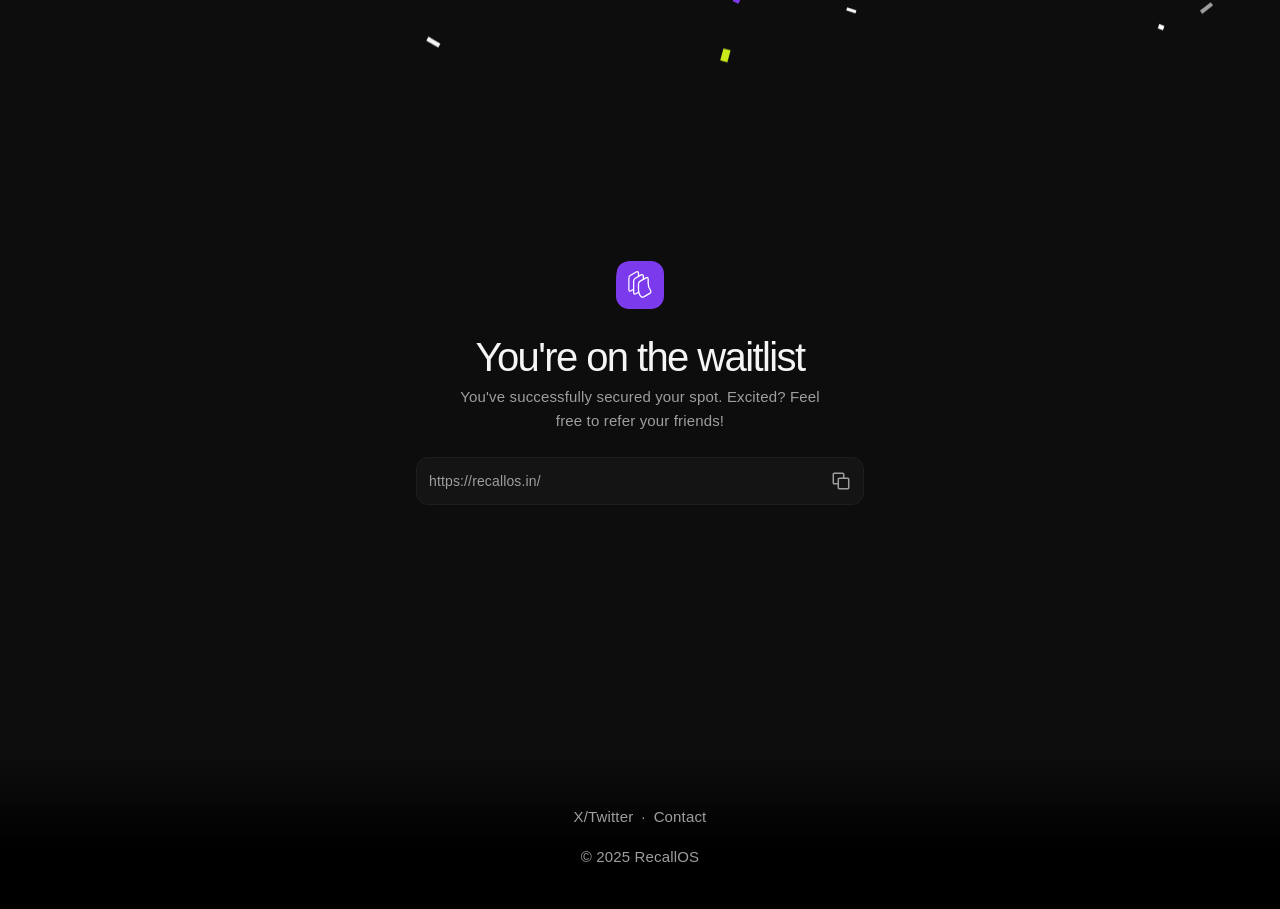
<file: thanks.html>
<!doctype html>
<!-- Made in Framer · framer.com ✨ -->
<!-- Published May 8, 2026, 5:10 PM UTC -->
<html lang="en-US">
<head>
	<meta charset="utf-8">
	
	
	<!-- Start of headStart -->
    <style>
    .framer-kil8eu-container,
    .framer-nq36za,
    .framer-1fcu6nl,
    .framer-1xdcuj4-container,
    .framer-19yylt-container,
    .framer-14qdbgj-container,
    [data-us-dpi],
    [data-us-scale],
    [data-us-fps] {
        display: none !important;
        visibility: hidden !important;
        pointer-events: none !important;
    }
    </style>

    <!-- End of headStart -->
	<meta name="viewport" content="width=device-width">
	<meta name="generator" content="Framer b3492b4">
	<title>RecallOS</title>
    <meta name="description" content="RecallOS is an AI-powered screenshot organizer that helps you search, categorize, manage, and rediscover screenshots instantly. Create smart collections, save notes, add reminders and tasks, trigger smart actions, detect links and events">
    <meta name="framer-search-index" content="https://framerusercontent.com/sites/3JaSApt3TY8mdMozIWHZe9/searchIndex-udYGWU1pNQnQ.json">
    <meta name="framer-search-index-fallback" content="https://framerusercontent.com/sites/3JaSApt3TY8mdMozIWHZe9/searchIndex-t5iyLRHOf7ca.json">
    <meta name="framer-html-plugin" content="disable">
    <link href="https://framerusercontent.com/images/tGSZrsBSY0oCIyxyHTThmPppuU8.png" rel="icon" media="(max-width: 0px)">
    <link href="https://framerusercontent.com/images/tGSZrsBSY0oCIyxyHTThmPppuU8.png" rel="icon" media="(min-width: 0px)">
    <link rel="apple-touch-icon" href="https://framerusercontent.com/images/tGSZrsBSY0oCIyxyHTThmPppuU8.png">
    <!-- Open Graph / Facebook -->
    <meta property="og:type" content="website">
    <meta property="og:title" content="RecallOS">
    <meta property="og:description" content="RecallOS is an AI-powered screenshot organizer that helps you search, categorize, manage, and rediscover screenshots instantly. Create smart collections, save notes, add reminders and tasks, trigger smart actions, detect links and events">
    <meta property="og:image" content="https://framerusercontent.com/images/4gxSVPQRZptcIpNf35bQBirYv2M.png">
    <!-- Twitter -->
    <meta name="twitter:card" content="summary_large_image">
    <meta name="twitter:title" content="RecallOS">
    <meta name="twitter:description" content="RecallOS is an AI-powered screenshot organizer that helps you search, categorize, manage, and rediscover screenshots instantly. Create smart collections, save notes, add reminders and tasks, trigger smart actions, detect links and events">
    <meta name="twitter:image" content="https://framerusercontent.com/images/4gxSVPQRZptcIpNf35bQBirYv2M.png">
	
	<style data-framer-font-css>@font-face { font-family: "Inter"; src: url("https://framerusercontent.com/assets/5vvr9Vy74if2I6bQbJvbw7SY1pQ.woff2"); font-display: swap; font-style: normal; font-weight: 400; unicode-range: U+0460-052F, U+1C80-1C88, U+20B4, U+2DE0-2DFF, U+A640-A69F, U+FE2E-FE2F }
@font-face { font-family: "Inter"; src: url("https://framerusercontent.com/assets/EOr0mi4hNtlgWNn9if640EZzXCo.woff2"); font-display: swap; font-style: normal; font-weight: 400; unicode-range: U+0301, U+0400-045F, U+0490-0491, U+04B0-04B1, U+2116 }
@font-face { font-family: "Inter"; src: url("https://framerusercontent.com/assets/Y9k9QrlZAqio88Klkmbd8VoMQc.woff2"); font-display: swap; font-style: normal; font-weight: 400; unicode-range: U+1F00-1FFF }
@font-face { font-family: "Inter"; src: url("https://framerusercontent.com/assets/OYrD2tBIBPvoJXiIHnLoOXnY9M.woff2"); font-display: swap; font-style: normal; font-weight: 400; unicode-range: U+0370-03FF }
@font-face { font-family: "Inter"; src: url("https://framerusercontent.com/assets/JeYwfuaPfZHQhEG8U5gtPDZ7WQ.woff2"); font-display: swap; font-style: normal; font-weight: 400; unicode-range: U+0100-024F, U+0259, U+1E00-1EFF, U+2020, U+20A0-20AB, U+20AD-20CF, U+2113, U+2C60-2C7F, U+A720-A7FF }
@font-face { font-family: "Inter"; src: url("https://framerusercontent.com/assets/GrgcKwrN6d3Uz8EwcLHZxwEfC4.woff2"); font-display: swap; font-style: normal; font-weight: 400; unicode-range: U+0000-00FF, U+0131, U+0152-0153, U+02BB-02BC, U+02C6, U+02DA, U+02DC, U+2000-206F, U+2070, U+2074-207E, U+2080-208E, U+20AC, U+2122, U+2191, U+2193, U+2212, U+2215, U+FEFF, U+FFFD }
@font-face { font-family: "Inter"; src: url("https://framerusercontent.com/assets/b6Y37FthZeALduNqHicBT6FutY.woff2"); font-display: swap; font-style: normal; font-weight: 400; unicode-range: U+0102-0103, U+0110-0111, U+0128-0129, U+0168-0169, U+01A0-01A1, U+01AF-01B0, U+1EA0-1EF9, U+20AB }
@font-face { font-family: "Inter"; src: url("https://app.framerstatic.com/Inter-Regular.latin-JLQMKCHE.woff2"); font-display: swap; font-style: normal; font-weight: 400; unicode-range: U+0000-00FF, U+0131, U+0152-0153, U+02BB-02BC, U+02C6, U+02DA, U+02DC, U+2000-206F, U+2074, U+20AC, U+2122, U+2191, U+2193, U+2212, U+2215, U+FEFF, U+FFFD }
@font-face { font-family: "Inter"; src: url("https://framerusercontent.com/assets/5A3Ce6C9YYmCjpQx9M4inSaKU.woff2"); font-display: swap; font-style: normal; font-weight: 500; unicode-range: U+0460-052F, U+1C80-1C88, U+20B4, U+2DE0-2DFF, U+A640-A69F, U+FE2E-FE2F }
@font-face { font-family: "Inter"; src: url("https://framerusercontent.com/assets/Qx95Xyt0Ka3SGhinnbXIGpEIyP4.woff2"); font-display: swap; font-style: normal; font-weight: 500; unicode-range: U+0301, U+0400-045F, U+0490-0491, U+04B0-04B1, U+2116 }
@font-face { font-family: "Inter"; src: url("https://framerusercontent.com/assets/6mJuEAguuIuMog10gGvH5d3cl8.woff2"); font-display: swap; font-style: normal; font-weight: 500; unicode-range: U+1F00-1FFF }
@font-face { font-family: "Inter"; src: url("https://framerusercontent.com/assets/xYYWaj7wCU5zSQH0eXvSaS19wo.woff2"); font-display: swap; font-style: normal; font-weight: 500; unicode-range: U+0370-03FF }
@font-face { font-family: "Inter"; src: url("https://framerusercontent.com/assets/otTaNuNpVK4RbdlT7zDDdKvQBA.woff2"); font-display: swap; font-style: normal; font-weight: 500; unicode-range: U+0100-024F, U+0259, U+1E00-1EFF, U+2020, U+20A0-20AB, U+20AD-20CF, U+2113, U+2C60-2C7F, U+A720-A7FF }
@font-face { font-family: "Inter"; src: url("https://framerusercontent.com/assets/UjlFhCnUjxhNfep4oYBPqnEssyo.woff2"); font-display: swap; font-style: normal; font-weight: 500; unicode-range: U+0000-00FF, U+0131, U+0152-0153, U+02BB-02BC, U+02C6, U+02DA, U+02DC, U+2000-206F, U+2070, U+2074-207E, U+2080-208E, U+20AC, U+2122, U+2191, U+2193, U+2212, U+2215, U+FEFF, U+FFFD }
@font-face { font-family: "Inter"; src: url("https://framerusercontent.com/assets/DolVirEGb34pEXEp8t8FQBSK4.woff2"); font-display: swap; font-style: normal; font-weight: 500; unicode-range: U+0102-0103, U+0110-0111, U+0128-0129, U+0168-0169, U+01A0-01A1, U+01AF-01B0, U+1EA0-1EF9, U+20AB }
@font-face { font-family: "Inter"; src: url("https://framerusercontent.com/assets/DpPBYI0sL4fYLgAkX8KXOPVt7c.woff2"); font-display: swap; font-style: normal; font-weight: 700; unicode-range: U+0460-052F, U+1C80-1C88, U+20B4, U+2DE0-2DFF, U+A640-A69F, U+FE2E-FE2F }
@font-face { font-family: "Inter"; src: url("https://framerusercontent.com/assets/4RAEQdEOrcnDkhHiiCbJOw92Lk.woff2"); font-display: swap; font-style: normal; font-weight: 700; unicode-range: U+0301, U+0400-045F, U+0490-0491, U+04B0-04B1, U+2116 }
@font-face { font-family: "Inter"; src: url("https://framerusercontent.com/assets/1K3W8DizY3v4emK8Mb08YHxTbs.woff2"); font-display: swap; font-style: normal; font-weight: 700; unicode-range: U+1F00-1FFF }
@font-face { font-family: "Inter"; src: url("https://framerusercontent.com/assets/tUSCtfYVM1I1IchuyCwz9gDdQ.woff2"); font-display: swap; font-style: normal; font-weight: 700; unicode-range: U+0370-03FF }
@font-face { font-family: "Inter"; src: url("https://framerusercontent.com/assets/VgYFWiwsAC5OYxAycRXXvhze58.woff2"); font-display: swap; font-style: normal; font-weight: 700; unicode-range: U+0100-024F, U+0259, U+1E00-1EFF, U+2020, U+20A0-20AB, U+20AD-20CF, U+2113, U+2C60-2C7F, U+A720-A7FF }
@font-face { font-family: "Inter"; src: url("https://framerusercontent.com/assets/syRNPWzAMIrcJ3wIlPIP43KjQs.woff2"); font-display: swap; font-style: normal; font-weight: 700; unicode-range: U+0000-00FF, U+0131, U+0152-0153, U+02BB-02BC, U+02C6, U+02DA, U+02DC, U+2000-206F, U+2070, U+2074-207E, U+2080-208E, U+20AC, U+2122, U+2191, U+2193, U+2212, U+2215, U+FEFF, U+FFFD }
@font-face { font-family: "Inter"; src: url("https://framerusercontent.com/assets/GIryZETIX4IFypco5pYZONKhJIo.woff2"); font-display: swap; font-style: normal; font-weight: 700; unicode-range: U+0102-0103, U+0110-0111, U+0128-0129, U+0168-0169, U+01A0-01A1, U+01AF-01B0, U+1EA0-1EF9, U+20AB }
@font-face { font-family: "Inter"; src: url("https://framerusercontent.com/assets/H89BbHkbHDzlxZzxi8uPzTsp90.woff2"); font-display: swap; font-style: italic; font-weight: 700; unicode-range: U+0460-052F, U+1C80-1C88, U+20B4, U+2DE0-2DFF, U+A640-A69F, U+FE2E-FE2F }
@font-face { font-family: "Inter"; src: url("https://framerusercontent.com/assets/u6gJwDuwB143kpNK1T1MDKDWkMc.woff2"); font-display: swap; font-style: italic; font-weight: 700; unicode-range: U+0301, U+0400-045F, U+0490-0491, U+04B0-04B1, U+2116 }
@font-face { font-family: "Inter"; src: url("https://framerusercontent.com/assets/43sJ6MfOPh1LCJt46OvyDuSbA6o.woff2"); font-display: swap; font-style: italic; font-weight: 700; unicode-range: U+1F00-1FFF }
@font-face { font-family: "Inter"; src: url("https://framerusercontent.com/assets/wccHG0r4gBDAIRhfHiOlq6oEkqw.woff2"); font-display: swap; font-style: italic; font-weight: 700; unicode-range: U+0370-03FF }
@font-face { font-family: "Inter"; src: url("https://framerusercontent.com/assets/WZ367JPwf9bRW6LdTHN8rXgSjw.woff2"); font-display: swap; font-style: italic; font-weight: 700; unicode-range: U+0100-024F, U+0259, U+1E00-1EFF, U+2020, U+20A0-20AB, U+20AD-20CF, U+2113, U+2C60-2C7F, U+A720-A7FF }
@font-face { font-family: "Inter"; src: url("https://framerusercontent.com/assets/ia3uin3hQWqDrVloC1zEtYHWw.woff2"); font-display: swap; font-style: italic; font-weight: 700; unicode-range: U+0000-00FF, U+0131, U+0152-0153, U+02BB-02BC, U+02C6, U+02DA, U+02DC, U+2000-206F, U+2070, U+2074-207E, U+2080-208E, U+20AC, U+2122, U+2191, U+2193, U+2212, U+2215, U+FEFF, U+FFFD }
@font-face { font-family: "Inter"; src: url("https://framerusercontent.com/assets/2A4Xx7CngadFGlVV4xrO06OBHY.woff2"); font-display: swap; font-style: italic; font-weight: 700; unicode-range: U+0102-0103, U+0110-0111, U+0128-0129, U+0168-0169, U+01A0-01A1, U+01AF-01B0, U+1EA0-1EF9, U+20AB }
@font-face { font-family: "Inter"; src: url("https://framerusercontent.com/assets/khkJkwSL66WFg8SX6Wa726c.woff2"); font-display: swap; font-style: italic; font-weight: 500; unicode-range: U+0460-052F, U+1C80-1C88, U+20B4, U+2DE0-2DFF, U+A640-A69F, U+FE2E-FE2F }
@font-face { font-family: "Inter"; src: url("https://framerusercontent.com/assets/0E7IMbDzcGABpBwwqNEt60wU0w.woff2"); font-display: swap; font-style: italic; font-weight: 500; unicode-range: U+0301, U+0400-045F, U+0490-0491, U+04B0-04B1, U+2116 }
@font-face { font-family: "Inter"; src: url("https://framerusercontent.com/assets/NTJ0nQgIF0gcDelS14zQ9NR9Q.woff2"); font-display: swap; font-style: italic; font-weight: 500; unicode-range: U+1F00-1FFF }
@font-face { font-family: "Inter"; src: url("https://framerusercontent.com/assets/QrcNhgEPfRl0LS8qz5Ln8olanl8.woff2"); font-display: swap; font-style: italic; font-weight: 500; unicode-range: U+0370-03FF }
@font-face { font-family: "Inter"; src: url("https://framerusercontent.com/assets/JEXmejW8mXOYMtt0hyRg811kHac.woff2"); font-display: swap; font-style: italic; font-weight: 500; unicode-range: U+0100-024F, U+0259, U+1E00-1EFF, U+2020, U+20A0-20AB, U+20AD-20CF, U+2113, U+2C60-2C7F, U+A720-A7FF }
@font-face { font-family: "Inter"; src: url("https://framerusercontent.com/assets/Bo5CNzBv77CafbxOtKIkpw9egw.woff2"); font-display: swap; font-style: italic; font-weight: 500; unicode-range: U+0000-00FF, U+0131, U+0152-0153, U+02BB-02BC, U+02C6, U+02DA, U+02DC, U+2000-206F, U+2070, U+2074-207E, U+2080-208E, U+20AC, U+2122, U+2191, U+2193, U+2212, U+2215, U+FEFF, U+FFFD }
@font-face { font-family: "Inter"; src: url("https://framerusercontent.com/assets/uy9s0iWuxiNnVt8EpTI3gzohpwo.woff2"); font-display: swap; font-style: italic; font-weight: 500; unicode-range: U+0102-0103, U+0110-0111, U+0128-0129, U+0168-0169, U+01A0-01A1, U+01AF-01B0, U+1EA0-1EF9, U+20AB }
@font-face { font-family: "Inter"; src: url("https://app.framerstatic.com/Inter-Bold.latin-UCM45LQF.woff2"); font-display: swap; font-style: normal; font-weight: 700; unicode-range: U+0000-00FF, U+0131, U+0152-0153, U+02BB-02BC, U+02C6, U+02DA, U+02DC, U+2000-206F, U+2074, U+20AC, U+2122, U+2191, U+2193, U+2212, U+2215, U+FEFF, U+FFFD }
@font-face { font-family: "Inter"; src: url("https://app.framerstatic.com/Inter-BoldItalic.latin-5ZFQS4XK.woff2"); font-display: swap; font-style: italic; font-weight: 700; unicode-range: U+0000-00FF, U+0131, U+0152-0153, U+02BB-02BC, U+02C6, U+02DA, U+02DC, U+2000-206F, U+2074, U+20AC, U+2122, U+2191, U+2193, U+2212, U+2215, U+FEFF, U+FFFD }
@font-face { font-family: "Inter"; src: url("https://app.framerstatic.com/Inter-Italic.cyrillic-ext-YDGMJOJO.woff2"); font-display: swap; font-style: italic; font-weight: 400; unicode-range: U+0460-052F, U+1C80-1C88, U+20B4, U+2DE0-2DFF, U+A640-A69F, U+FE2E-FE2F }
@font-face { font-family: "Inter"; src: url("https://app.framerstatic.com/Inter-Italic.cyrillic-BFOVMAQB.woff2"); font-display: swap; font-style: italic; font-weight: 400; unicode-range: U+0301, U+0400-045F, U+0490-0491, U+04B0-04B1, U+2116 }
@font-face { font-family: "Inter"; src: url("https://app.framerstatic.com/Inter-Italic.greek-ext-4KOU3AHC.woff2"); font-display: swap; font-style: italic; font-weight: 400; unicode-range: U+1F00-1FFF }
@font-face { font-family: "Inter"; src: url("https://app.framerstatic.com/Inter-Italic.greek-OJTBJNE6.woff2"); font-display: swap; font-style: italic; font-weight: 400; unicode-range: U+0370-03FF }
@font-face { font-family: "Inter"; src: url("https://app.framerstatic.com/Inter-Italic.latin-ext-H4B22QN6.woff2"); font-display: swap; font-style: italic; font-weight: 400; unicode-range: U+0100-024F, U+0259, U+1E00-1EFF, U+2020, U+20A0-20AB, U+20AD-20CF, U+2113, U+2C60-2C7F, U+A720-A7FF }
@font-face { font-family: "Inter"; src: url("https://app.framerstatic.com/Inter-Italic.latin-2DWX32EN.woff2"); font-display: swap; font-style: italic; font-weight: 400; unicode-range: U+0000-00FF, U+0131, U+0152-0153, U+02BB-02BC, U+02C6, U+02DA, U+02DC, U+2000-206F, U+2074, U+20AC, U+2122, U+2191, U+2193, U+2212, U+2215, U+FEFF, U+FFFD }
@font-face { font-family: "Inter"; src: url("https://app.framerstatic.com/Inter-Italic.vietnamese-TYMT6CKW.woff2"); font-display: swap; font-style: italic; font-weight: 400; unicode-range: U+0102-0103, U+0110-0111, U+0128-0129, U+0168-0169, U+01A0-01A1, U+01AF-01B0, U+1EA0-1EF9, U+20AB }
@font-face { font-family: "Inter"; src: url("https://app.framerstatic.com/Inter-Medium.latin-Y3IVPL46.woff2"); font-display: swap; font-style: normal; font-weight: 500; unicode-range: U+0000-00FF, U+0131, U+0152-0153, U+02BB-02BC, U+02C6, U+02DA, U+02DC, U+2000-206F, U+2074, U+20AC, U+2122, U+2191, U+2193, U+2212, U+2215, U+FEFF, U+FFFD }
@font-face { font-family: "Inter"; src: url("https://app.framerstatic.com/Inter-MediumItalic.latin-SKPQAMBJ.woff2"); font-display: swap; font-style: italic; font-weight: 500; unicode-range: U+0000-00FF, U+0131, U+0152-0153, U+02BB-02BC, U+02C6, U+02DA, U+02DC, U+2000-206F, U+2074, U+20AC, U+2122, U+2191, U+2193, U+2212, U+2215, U+FEFF, U+FFFD }
@font-face { font-family: "Inter Placeholder"; src: local("Arial"); ascent-override: 89.79%; descent-override: 22.36%; line-gap-override: 0.00%; size-adjust: 107.89% }</style>
	
	<meta name="robots" content="noindex,follow"><link rel="canonical" href="https://recallos.in/thanks.html"><meta property="og:url" content="https://recallos.in/thanks.html"><style data-framer-breakpoint-css>@media(min-width: 1200px){.hidden-1jruunt{display:none!important}}@media(min-width: 810px) and (max-width: 1199.98px){.hidden-qvwzu9{display:none!important}}@media(max-width: 809.98px){.hidden-m3xe8i{display:none!important}}@media(min-width: 1200px){.hidden-1ct9qvd{display:none!important}}@media(min-width: 810px) and (max-width: 1199.98px){.hidden-edxbdn{display:none!important}}@media(max-width: 809.98px){.hidden-1314g3z{display:none!important}}</style><style data-framer-css-ssr-minified data-framer-components="framer-lib-cursors-host framer-Z60VT framer-HvvLg PropertyOverrides framer-X446R framer-lib-combinedCSSRules framer-jMu6x framer-9gtEI framer-DK4gm framer-AUeNi framer-9sTaX framer-T8b2t">html,body,#main{box-sizing:border-box;margin:0;padding:0}:root{-webkit-font-smoothing:antialiased;-moz-osx-font-smoothing:grayscale}*{box-sizing:border-box;-webkit-font-smoothing:inherit}h1,h2,h3,h4,h5,h6,p,figure{margin:0}body,input,textarea,select,button{font-family:sans-serif;font-size:12px}body{--token-8d55b5af-fa52-46ae-86d5-6fffdc241b4a:#fff;--token-d526f135-b064-4f55-ad70-e3a6bd8f6df5:#fff;--token-b73c7d98-2d78-4185-8173-d1dde2812d70:#fafafa;--token-1b504b81-56ba-41e6-8b39-97a45c27a29b:#e3e3e3;--token-2930bc44-c91b-4c30-943e-1add685a6fe2:#7c3aed;--token-82a2cf90-4525-4555-9422-6d308b28d743:#cbe81a;--token-ea5c1554-743c-46cf-939d-d8d8b48ee669:#7e7e7e;--token-7d78e336-3e6a-4c64-8307-f4b8a2ae60ad:#121212;--token-af4e8e8f-10c6-4ae5-ab1e-3f2d991ffdc2:#0d0d0d4d;--token-6d403de4-48f6-42a3-8d29-1f57676f2a08:#f8f8f8;--token-8cb67686-f217-492f-8060-a606f7bf7e10:#f2f2f2;--token-fbb46a62-288b-442b-8059-5c9249521eb6:#1717170d;--token-6674d883-57be-4d94-af2f-0fe1739c44ff:#17171700;--token-988de1d5-3158-4128-9c56-a3763d16e6cd:#fcfcfc;--token-983d7d56-1edf-43d4-bd5b-93bce68b5e47:#e6e6e6;--token-399e44a6-f4e7-401e-b942-7bd12ddbc0ba:#f0f0f0;--token-51930d06-f000-44a7-bd24-7a882f1a6888:#d9d9d9}@media (min-width: 0px){body{--token-8d55b5af-fa52-46ae-86d5-6fffdc241b4a:#0d0d0d;--token-d526f135-b064-4f55-ad70-e3a6bd8f6df5:#141414;--token-b73c7d98-2d78-4185-8173-d1dde2812d70:#141414;--token-1b504b81-56ba-41e6-8b39-97a45c27a29b:#212121;--token-82a2cf90-4525-4555-9422-6d308b28d743:#b1cc00;--token-ea5c1554-743c-46cf-939d-d8d8b48ee669:#7e7e7e;--token-7d78e336-3e6a-4c64-8307-f4b8a2ae60ad:#fff;--token-af4e8e8f-10c6-4ae5-ab1e-3f2d991ffdc2:#ffffff4d;--token-6d403de4-48f6-42a3-8d29-1f57676f2a08:#141414;--token-8cb67686-f217-492f-8060-a606f7bf7e10:#171717;--token-fbb46a62-288b-442b-8059-5c9249521eb6:#ffffff12;--token-6674d883-57be-4d94-af2f-0fe1739c44ff:#ffffff12;--token-988de1d5-3158-4128-9c56-a3763d16e6cd:#121212;--token-983d7d56-1edf-43d4-bd5b-93bce68b5e47:#343434;--token-399e44a6-f4e7-401e-b942-7bd12ddbc0ba:#262626;--token-51930d06-f000-44a7-bd24-7a882f1a6888:#b3b3b300}}@supports (z-index:calc(infinity)){#__framer-badge-container{--infinity:infinity}}#__framer-badge-container{pointer-events:none;width:100%;z-index:calc(var(--infinity,2147480000));justify-content:flex-end;padding:20px;display:flex;position:fixed;bottom:0}@supports (background:-webkit-named-image(i)) and (not (grid-template-rows:subgrid)){body{--framer-will-change-override:transform}}@supports (background:-webkit-named-image(i)) and (not (position-area:top right)){body{--framer-will-change-filter-override:filter}}[data-framer-component-type=Text] div div span,[data-framer-component-type=Text] a div span,[data-framer-component-type=Text] span span span,[data-framer-component-type=Text] p span span,[data-framer-component-type=Text] h1 span span,[data-framer-component-type=Text] h2 span span,[data-framer-component-type=Text] h3 span span,[data-framer-component-type=Text] h4 span span,[data-framer-component-type=Text] h5 span span,[data-framer-component-type=Text] h6 span span,[data-framer-component-type=Text] a{font-family:var(--font-family);font-style:var(--font-style);font-weight:min(calc(var(--framer-font-weight-increase,0) + var(--font-weight,400)),900);color:var(--text-color);letter-spacing:var(--letter-spacing);font-size:var(--font-size);text-transform:var(--text-transform);--text-decoration:var(--framer-text-decoration-style,solid)var(--framer-text-decoration,none)var(--framer-text-decoration-color,currentcolor)var(--framer-text-decoration-thickness,auto);--text-decoration-skip-ink:var(--framer-text-decoration-skip-ink);--text-underline-offset:var(--framer-text-decoration-offset);line-height:var(--line-height);--font-family:var(--framer-font-family);--font-style:var(--framer-font-style);--font-weight:var(--framer-font-weight);--text-color:var(--framer-text-color);--letter-spacing:var(--framer-letter-spacing);--font-size:var(--framer-font-size);--text-transform:var(--framer-text-transform);--line-height:var(--framer-line-height)}@supports not (color:color(display-p3 1 1 1)){p.framer-text,div.framer-text,h1.framer-text,h2.framer-text,h3.framer-text,h4.framer-text,h5.framer-text,h6.framer-text,li.framer-text,ol.framer-text,ul.framer-text,span.framer-text:not([data-text-fill]){color:var(--framer-blockquote-text-color-rgb,var(--framer-blockquote-text-color,var(--framer-text-color-rgb,var(--framer-text-color,#000))));-webkit-text-stroke-color:var(--framer-text-stroke-color-rgb,var(--framer-text-stroke-color,initial))}mark.framer-text{background-color:var(--framer-blockquote-text-background-color-rgb,var(--framer-blockquote-text-background-color,var(--framer-text-background-color-rgb,var(--framer-text-background-color,initial))))}}@supports not (color:color(display-p3 1 1 1)){code.framer-text,code.framer-text span.framer-text:not([data-text-fill]){color:var(--framer-blockquote-text-color-rgb,var(--framer-blockquote-text-color,var(--framer-code-text-color-rgb,var(--framer-code-text-color,var(--framer-text-color-rgb,var(--framer-text-color,#000))))))}}@supports not (color:color(display-p3 1 1 1)){a.framer-text,span.framer-text[data-nested-link]{color:var(--framer-blockquote-text-color-rgb,var(--framer-blockquote-text-color,var(--framer-link-text-color-rgb,var(--framer-link-text-color,var(--framer-text-color-rgb,var(--framer-text-color,#000))))));background-color:var(--framer-link-text-background-color-rgb,var(--framer-link-text-background-color,initial));-webkit-text-decoration-color:var(--framer-link-text-decoration-color-rgb,var(--framer-link-text-decoration-color,var(--framer-text-decoration-color-rgb,var(--framer-text-decoration-color,currentcolor))));text-decoration-color:var(--framer-link-text-decoration-color-rgb,var(--framer-link-text-decoration-color,var(--framer-text-decoration-color-rgb,var(--framer-text-decoration-color,currentcolor))))}}@supports not (color:color(display-p3 1 1 1)){code.framer-text a.framer-text,code.framer-text a.framer-text span.framer-text:not([data-text-fill]),code.framer-text span.framer-text[data-nested-link],code.framer-text span.framer-text[data-nested-link] span.framer-text:not([data-text-fill]){color:var(--framer-blockquote-text-color-rgb,var(--framer-blockquote-text-color,var(--framer-link-text-color-rgb,var(--framer-link-text-color,var(--framer-code-text-color-rgb,var(--framer-code-text-color,var(--framer-text-color-rgb,var(--framer-text-color,#000))))))))}}@supports not (color:color(display-p3 1 1 1)){a.framer-text:hover,span.framer-text[data-nested-link]:hover{color:var(--framer-link-hover-text-color-rgb,var(--framer-link-hover-text-color,var(--framer-blockquote-text-color-rgb,var(--framer-blockquote-text-color,var(--framer-link-text-color-rgb,var(--framer-link-text-color,var(--framer-text-color-rgb,var(--framer-text-color,#000))))))));background-color:var(--framer-link-hover-text-background-color-rgb,var(--framer-link-hover-text-background-color,var(--framer-link-text-background-color-rgb,var(--framer-link-text-background-color,var(--framer-text-background-color-rgb,var(--framer-text-background-color,initial))))));-webkit-text-decoration-color:var(--framer-link-hover-text-decoration-color-rgb,var(--framer-link-hover-text-decoration-color,var(--framer-link-text-decoration-color-rgb,var(--framer-link-text-decoration-color,var(--framer-text-decoration-color-rgb,var(--framer-text-decoration-color,currentcolor))))));text-decoration-color:var(--framer-link-hover-text-decoration-color-rgb,var(--framer-link-hover-text-decoration-color,var(--framer-link-text-decoration-color-rgb,var(--framer-link-text-decoration-color,var(--framer-text-decoration-color-rgb,var(--framer-text-decoration-color,currentcolor))))))}}@supports not (color:color(display-p3 1 1 1)){code.framer-text a.framer-text:hover,code.framer-text span.framer-text[data-nested-link]:hover{color:var(--framer-link-hover-text-color-rgb,var(--framer-link-hover-text-color,var(--framer-blockquote-text-color-rgb,var(--framer-blockquote-text-color,var(--framer-link-text-color-rgb,var(--framer-link-text-color,var(--framer-code-text-color-rgb,var(--framer-code-text-color,var(--framer-text-color-rgb,var(--framer-text-color,#000))))))))))}}@supports not (color:color(display-p3 1 1 1)){a.framer-text[data-framer-page-link-current],span.framer-text[data-framer-page-link-current]{color:var(--framer-link-current-text-color-rgb,var(--framer-link-current-text-color,var(--framer-link-text-color-rgb,var(--framer-link-text-color,var(--framer-text-color-rgb,var(--framer-text-color,#000))))));background-color:var(--framer-link-current-text-background-color-rgb,var(--framer-link-current-text-background-color,var(--framer-link-text-background-color-rgb,var(--framer-link-text-background-color,var(--framer-text-background-color-rgb,var(--framer-text-background-color,initial))))));-webkit-text-decoration-color:var(--framer-link-current-text-decoration-color-rgb,var(--framer-link-current-text-decoration-color,var(--framer-link-text-decoration-color-rgb,var(--framer-link-text-decoration-color,var(--framer-text-decoration-color-rgb,var(--framer-text-decoration-color,currentcolor))))));text-decoration-color:var(--framer-link-current-text-decoration-color-rgb,var(--framer-link-current-text-decoration-color,var(--framer-link-text-decoration-color-rgb,var(--framer-link-text-decoration-color,var(--framer-text-decoration-color-rgb,var(--framer-text-decoration-color,currentcolor))))))}}@supports not (color:color(display-p3 1 1 1)){code.framer-text a.framer-text[data-framer-page-link-current],code.framer-text a.framer-text[data-framer-page-link-current] span.framer-text:not([data-text-fill]),code.framer-text span.framer-text[data-framer-page-link-current],code.framer-text span.framer-text[data-framer-page-link-current] span.framer-text:not([data-text-fill]){color:var(--framer-link-current-text-color-rgb,var(--framer-link-current-text-color,var(--framer-link-text-color-rgb,var(--framer-link-text-color,var(--framer-code-text-color-rgb,var(--framer-code-text-color,var(--framer-text-color-rgb,var(--framer-text-color,#000))))))));background-color:var(--framer-link-current-text-background-color-rgb,var(--framer-link-current-text-background-color,var(--framer-link-text-background-color-rgb,var(--framer-link-text-background-color,var(--framer-text-background-color-rgb,var(--framer-text-background-color,initial))))))}}@supports not (color:color(display-p3 1 1 1)){a.framer-text[data-framer-page-link-current]:hover,span.framer-text[data-framer-page-link-current]:hover{color:var(--framer-link-hover-text-color-rgb,var(--framer-link-hover-text-color,var(--framer-link-current-text-color-rgb,var(--framer-link-current-text-color,var(--framer-link-text-color-rgb,var(--framer-link-text-color,var(--framer-code-text-color-rgb,var(--framer-code-text-color,var(--framer-text-color-rgb,var(--framer-text-color,#000))))))))));background-color:var(--framer-link-hover-text-background-color-rgb,var(--framer-link-hover-text-background-color,var(--framer-link-current-text-background-color-rgb,var(--framer-link-current-text-background-color,var(--framer-link-text-background-color-rgb,var(--framer-link-text-background-color,initial))))));-webkit-text-decoration-color:var(--framer-link-hover-text-decoration-color-rgb,var(--framer-link-hover-text-decoration-color,var(--framer-link-current-text-decoration-color-rgb,var(--framer-link-current-text-decoration-color,var(--framer-link-text-decoration-color-rgb,var(--framer-link-text-decoration-color,var(--framer-text-decoration-color-rgb,var(--framer-text-decoration-color,currentcolor))))))));text-decoration-color:var(--framer-link-hover-text-decoration-color-rgb,var(--framer-link-hover-text-decoration-color,var(--framer-link-current-text-decoration-color-rgb,var(--framer-link-current-text-decoration-color,var(--framer-link-text-decoration-color-rgb,var(--framer-link-text-decoration-color,var(--framer-text-decoration-color-rgb,var(--framer-text-decoration-color,currentcolor))))))))}}@supports not (color:color(display-p3 1 1 1)){code.framer-text a.framer-text[data-framer-page-link-current]:hover,code.framer-text a.framer-text[data-framer-page-link-current]:hover span.framer-text:not([data-text-fill]),code.framer-text span.framer-text[data-framer-page-link-current]:hover,code.framer-text span.framer-text[data-framer-page-link-current]:hover span.framer-text:not([data-text-fill]){color:var(--framer-link-hover-text-color-rgb,var(--framer-link-hover-text-color,var(--framer-link-current-text-color-rgb,var(--framer-link-current-text-color,var(--framer-link-text-color-rgb,var(--framer-link-text-color,var(--framer-code-text-color-rgb,var(--framer-code-text-color,var(--framer-text-color-rgb,var(--framer-text-color,#000))))))))));background-color:var(--framer-link-hover-text-background-color-rgb,var(--framer-link-hover-text-background-color,var(--framer-link-current-text-background-color-rgb,var(--framer-link-current-text-background-color,var(--framer-link-text-background-color-rgb,var(--framer-link-text-background-color,initial))))))}}@supports not (aspect-ratio:1){.framer-text-module:not([data-width=fit])[style*=aspect-ratio]{position:relative!important}.framer-text-module:not([data-width=fit])[style*=aspect-ratio]:before{content:"";padding-bottom:calc(100%/calc(var(--aspect-ratio)));display:block}.framer-text-module[data-width=fill]>:first-child,.framer-text-module[data-width=fill]>.ssr-variant>:first-child,.framer-text-module:not([data-width=fit])[style*=aspect-ratio]>:first-child,.framer-text-module:not([data-width=fit])[style*=aspect-ratio]>.ssr-variant>:first-child{position:absolute;top:0;left:0;height:100%!important}}@supports not (overflow:clip){:root{--overflow-clip-fallback:hidden}}@supports (background:-webkit-named-image(i)) and (not (contain-intrinsic-size:inherit)){div.framer-text,p.framer-text,h1.framer-text,h2.framer-text,h3.framer-text,h4.framer-text,h5.framer-text,h6.framer-text,ol.framer-text,ul.framer-text,li.framer-text,blockquote.framer-text,.framer-text.framer-image{display:var(--text-truncation-display-inline-for-safari-16,revert)}div.framer-text:after,p.framer-text:after,h1.framer-text:after,h2.framer-text:after,h3.framer-text:after,h4.framer-text:after,h5.framer-text:after,h6.framer-text:after,ol.framer-text:after,ul.framer-text:after,li.framer-text:after,blockquote.framer-text:after,.framer-text.framer-image:after{content:var(--text-truncation-line-break-for-safari-16);white-space:pre}.framer-text.framer-text-module,.framer-text.framer-table-wrapper{display:var(--text-truncation-display-none-for-safari-16,revert)}p.framer-text[data-text-fill]{display:var(--text-truncation-display-inline-for-safari-16,inline-block)}}@supports (corner-shape:superellipse(2)){:root{--one-if-corner-shape-supported:1}}.framer-cursor-none,.framer-cursor-none *{cursor:none!important}.framer-pointer-events-none,.framer-pointer-events-none *{pointer-events:none!important}@supports (aspect-ratio:1){body{--framer-aspect-ratio-supported:auto}}.framer-Z60VT.framer-1b6j1d8,.framer-Z60VT .framer-1b6j1d8{display:block}.framer-Z60VT.framer-1ct9qvd{background-color:var(--token-8d55b5af-fa52-46ae-86d5-6fffdc241b4a,#fff);flex-flow:column;place-content:center flex-start;align-items:center;gap:0;width:100%;height:min-content;padding:0;display:flex;position:relative;overflow:hidden}.framer-Z60VT .framer-1lmjhco{background:0 0;flex-grow:1;width:0;height:0;margin:0;position:relative}.framer-Z60VT .framer-ojlb50{z-index:4;background:linear-gradient(#0000 0%,#000 59%);flex-flow:column;flex:none;order:1002;place-content:center;align-items:center;gap:0;width:100%;height:min-content;padding:40px 0;display:flex;position:relative;overflow:visible}.framer-Z60VT .framer-190pwdq-container{flex:none;width:100%;height:auto;position:relative}.framer-Z60VT .framer-1s86zli-container{bottom:calc(calc(100% - min(var(--framer-viewport-height,100%),100%)) + 0px);height:72px;position:var(--framer-canvas-fixed-position,fixed);z-index:2;flex:none;order:1003;left:0;right:0}[data-layout-template=true]>#overlay{margin-bottom:0}@supports (aspect-ratio:1){body{--framer-aspect-ratio-supported:auto}}.framer-HvvLg.framer-1cfna3y,.framer-HvvLg .framer-1cfna3y{display:block}.framer-HvvLg.framer-1jruunt{background-color:var(--token-8d55b5af-fa52-46ae-86d5-6fffdc241b4a,#fff);flex-flow:column;place-content:center flex-start;align-items:center;gap:0;width:1200px;height:min-content;padding:0;display:flex;position:relative;overflow:hidden}.framer-HvvLg .framer-1v2jxp0{will-change:var(--framer-will-change-effect-override,transform);z-index:2;flex-flow:row;flex:none;place-content:center;align-items:center;gap:0;width:100%;height:min-content;min-height:85vh;padding:120px 0;display:flex;position:relative;overflow:hidden}.framer-HvvLg .framer-teai2c{z-index:2;flex-flow:column;flex:1 0 0;place-content:center;align-self:stretch;align-items:center;gap:24px;width:1px;max-width:448px;height:auto;padding:0;display:flex;position:relative;overflow:visible}.framer-HvvLg .framer-1nqnlie-container{flex:none;width:48px;height:48px;position:relative}.framer-HvvLg .framer-17von24{flex-flow:column;flex:none;place-content:center;align-items:center;gap:4px;width:100%;height:min-content;padding:0;display:flex;position:relative;overflow:visible}.framer-HvvLg .framer-1gvh8wo{flex-flow:column;flex:none;place-content:center;align-items:center;gap:4px;width:100%;height:min-content;padding:0;display:flex;position:relative;overflow:hidden}.framer-HvvLg .framer-1rwxvid{--framer-link-text-color:#09f;--framer-link-text-decoration:underline;white-space:pre-wrap;word-break:break-word;word-wrap:break-word;flex:none;width:100%;height:auto;position:relative}.framer-HvvLg .framer-1iji710{--framer-link-text-color:#09f;--framer-link-text-decoration:underline;white-space:pre-wrap;word-break:break-word;word-wrap:break-word;flex:none;width:100%;max-width:360px;height:auto;position:relative}.framer-HvvLg .framer-xnbj0a-container{flex:none;width:100%;height:48px;position:relative}.framer-HvvLg .framer-nq36za{flex-flow:row;flex:none;place-content:center;align-items:center;gap:12px;width:100%;height:min-content;padding:0;display:flex;position:relative;overflow:visible}.framer-HvvLg .framer-r360ug,.framer-HvvLg .framer-f1aoxo{background-color:var(--token-fbb46a62-288b-442b-8059-5c9249521eb6,#1717170d);flex:1 0 0;width:1px;height:1px;position:relative}.framer-HvvLg .framer-1wa2ybv{--framer-paragraph-spacing:0px;white-space:pre;flex:none;width:auto;height:auto;position:relative}.framer-HvvLg .framer-1fcu6nl{flex-flow:row;flex:none;place-content:center;align-items:center;gap:8px;width:100%;height:min-content;padding:0;display:flex;position:relative;overflow:visible}.framer-HvvLg .framer-1xdcuj4-container,.framer-HvvLg .framer-19yylt-container,.framer-HvvLg .framer-14qdbgj-container{will-change:var(--framer-will-change-effect-override,transform);flex:1 0 0;width:1px;height:auto;position:relative}.framer-HvvLg .framer-lqsjip-container{z-index:1;flex:none;position:absolute;inset:0}.framer-xUPVu .framer-styles-preset-8qm04:not(.rich-text-wrapper),.framer-xUPVu .framer-styles-preset-8qm04.rich-text-wrapper h1{--framer-font-family:"Inter","Inter Placeholder",sans-serif;--framer-font-family-bold:"Inter","Inter Placeholder",sans-serif;--framer-font-family-bold-italic:"Inter","Inter Placeholder",sans-serif;--framer-font-family-italic:"Inter","Inter Placeholder",sans-serif;--framer-font-open-type-features:normal;--framer-font-size:40px;--framer-font-style:normal;--framer-font-style-bold:normal;--framer-font-style-bold-italic:italic;--framer-font-style-italic:italic;--framer-font-variation-axes:normal;--framer-font-weight:500;--framer-font-weight-bold:700;--framer-font-weight-bold-italic:700;--framer-font-weight-italic:500;--framer-letter-spacing:-.04em;--framer-line-height:48px;--framer-paragraph-spacing:40px;--framer-text-alignment:center;--framer-text-color:var(--token-7d78e336-3e6a-4c64-8307-f4b8a2ae60ad,#121212);--framer-text-decoration:none;--framer-text-stroke-color:initial;--framer-text-stroke-width:initial;--framer-text-transform:none;--framer-text-wrap:balance}@media (max-width:1199px) and (min-width:810px){.framer-xUPVu .framer-styles-preset-8qm04:not(.rich-text-wrapper),.framer-xUPVu .framer-styles-preset-8qm04.rich-text-wrapper h1{--framer-font-family:"Inter","Inter Placeholder",sans-serif;--framer-font-family-bold:"Inter","Inter Placeholder",sans-serif;--framer-font-family-bold-italic:"Inter","Inter Placeholder",sans-serif;--framer-font-family-italic:"Inter","Inter Placeholder",sans-serif;--framer-font-open-type-features:normal;--framer-font-size:36px;--framer-font-style:normal;--framer-font-style-bold:normal;--framer-font-style-bold-italic:italic;--framer-font-style-italic:italic;--framer-font-variation-axes:normal;--framer-font-weight:500;--framer-font-weight-bold:700;--framer-font-weight-bold-italic:700;--framer-font-weight-italic:500;--framer-letter-spacing:-.04em;--framer-line-height:48px;--framer-paragraph-spacing:40px;--framer-text-alignment:center;--framer-text-color:var(--token-7d78e336-3e6a-4c64-8307-f4b8a2ae60ad,#121212);--framer-text-decoration:none;--framer-text-stroke-color:initial;--framer-text-stroke-width:initial;--framer-text-transform:none;--framer-text-wrap:balance}}@media (max-width:809px) and (min-width:0){.framer-xUPVu .framer-styles-preset-8qm04:not(.rich-text-wrapper),.framer-xUPVu .framer-styles-preset-8qm04.rich-text-wrapper h1{--framer-font-family:"Inter","Inter Placeholder",sans-serif;--framer-font-family-bold:"Inter","Inter Placeholder",sans-serif;--framer-font-family-bold-italic:"Inter","Inter Placeholder",sans-serif;--framer-font-family-italic:"Inter","Inter Placeholder",sans-serif;--framer-font-open-type-features:normal;--framer-font-size:32px;--framer-font-style:normal;--framer-font-style-bold:normal;--framer-font-style-bold-italic:italic;--framer-font-style-italic:italic;--framer-font-variation-axes:normal;--framer-font-weight:500;--framer-font-weight-bold:700;--framer-font-weight-bold-italic:700;--framer-font-weight-italic:500;--framer-letter-spacing:-.04em;--framer-line-height:42px;--framer-paragraph-spacing:40px;--framer-text-alignment:center;--framer-text-color:var(--token-7d78e336-3e6a-4c64-8307-f4b8a2ae60ad,#121212);--framer-text-decoration:none;--framer-text-stroke-color:initial;--framer-text-stroke-width:initial;--framer-text-transform:none;--framer-text-wrap:balance}}.framer-27S6m .framer-styles-preset-iz4pj2:not(.rich-text-wrapper),.framer-27S6m .framer-styles-preset-iz4pj2.rich-text-wrapper p{--framer-font-family:"Inter",sans-serif;--framer-font-family-bold:"Inter","Inter Placeholder",sans-serif;--framer-font-family-bold-italic:"Inter","Inter Placeholder",sans-serif;--framer-font-family-italic:"Inter","Inter Placeholder",sans-serif;--framer-font-size:14px;--framer-font-style:normal;--framer-font-style-bold:normal;--framer-font-style-bold-italic:italic;--framer-font-style-italic:italic;--framer-font-weight:400;--framer-font-weight-bold:700;--framer-font-weight-bold-italic:700;--framer-font-weight-italic:400;--framer-letter-spacing:.01em;--framer-line-height:24px;--framer-paragraph-spacing:20px;--framer-text-alignment:start;--framer-text-color:var(--token-ea5c1554-743c-46cf-939d-d8d8b48ee669,#7e7e7e);--framer-text-decoration:none;--framer-text-stroke-color:initial;--framer-text-stroke-width:initial;--framer-text-transform:none}@media (min-width:810px) and (max-width:1199.98px){.framer-HvvLg.framer-1jruunt{width:810px}.framer-HvvLg .framer-1v2jxp0{min-height:80vh;padding:80px 0}}@media (max-width:809.98px){.framer-HvvLg.framer-1jruunt{width:390px}.framer-HvvLg .framer-1v2jxp0{min-height:80vh;padding:40px 0}.framer-HvvLg .framer-teai2c{align-self:unset;height:min-content;padding:0 16px}.framer-HvvLg .framer-xnbj0a-container{z-index:1}.framer-HvvLg .framer-1fcu6nl{flex-direction:column}.framer-HvvLg .framer-1xdcuj4-container,.framer-HvvLg .framer-19yylt-container,.framer-HvvLg .framer-14qdbgj-container{flex:none;width:100%}}.ssr-variant{display:contents}@supports (aspect-ratio:1){body{--framer-aspect-ratio-supported:auto}}.framer-X446R.framer-1p4kaub,.framer-X446R .framer-1p4kaub{display:block}.framer-X446R.framer-6r6bqx{width:48px;height:48px;position:relative;overflow:hidden}.framer-X446R .framer-v5pz33-container{flex:none;position:absolute;inset:0}.framer-X446R .framer-dwdrnp{flex:none;width:24px;height:27px;position:absolute;top:calc(50% - 13.5px);left:calc(50% - 12px)}body{--framer-will-change-override:none}@supports (background:-webkit-named-image(i)) and (not (grid-template-rows:subgrid)){body{--framer-will-change-override:transform}}body{--framer-will-change-filter-override:none}@supports (background:-webkit-named-image(i)) and (not (position-area:top right)){body{--framer-will-change-filter-override:filter}}[data-framer-component-type]{position:absolute}[data-framer-component-type=Text]{cursor:inherit}[data-framer-component-text-autosized] *{white-space:pre}[data-framer-component-type=Text]>*{text-align:var(--framer-text-alignment,start)}[data-framer-component-type=Text] span span,[data-framer-component-type=Text] p span,[data-framer-component-type=Text] h1 span,[data-framer-component-type=Text] h2 span,[data-framer-component-type=Text] h3 span,[data-framer-component-type=Text] h4 span,[data-framer-component-type=Text] h5 span,[data-framer-component-type=Text] h6 span{display:block}[data-framer-component-type=Text] span span span,[data-framer-component-type=Text] p span span,[data-framer-component-type=Text] h1 span span,[data-framer-component-type=Text] h2 span span,[data-framer-component-type=Text] h3 span span,[data-framer-component-type=Text] h4 span span,[data-framer-component-type=Text] h5 span span,[data-framer-component-type=Text] h6 span span{display:unset}[data-framer-component-type=Text] div div span,[data-framer-component-type=Text] a div span,[data-framer-component-type=Text] span span span,[data-framer-component-type=Text] p span span,[data-framer-component-type=Text] h1 span span,[data-framer-component-type=Text] h2 span span,[data-framer-component-type=Text] h3 span span,[data-framer-component-type=Text] h4 span span,[data-framer-component-type=Text] h5 span span,[data-framer-component-type=Text] h6 span span,[data-framer-component-type=Text] a{font-family:var(--font-family);font-style:var(--font-style);font-weight:min(calc(var(--framer-font-weight-increase,0) + var(--font-weight,400)),900);color:var(--text-color);letter-spacing:var(--letter-spacing);font-size:var(--font-size);text-transform:var(--text-transform);--text-decoration:var(--framer-text-decoration-style,solid)var(--framer-text-decoration,none)var(--framer-text-decoration-color,currentcolor)var(--framer-text-decoration-thickness,auto);--text-decoration-skip-ink:var(--framer-text-decoration-skip-ink);--text-underline-offset:var(--framer-text-decoration-offset);line-height:var(--line-height);--font-family:var(--framer-font-family);--font-style:var(--framer-font-style);--font-weight:var(--framer-font-weight);--text-color:var(--framer-text-color);--letter-spacing:var(--framer-letter-spacing);--font-size:var(--framer-font-size);--text-transform:var(--framer-text-transform);--line-height:var(--framer-line-height)}[data-framer-component-type=Text] a,[data-framer-component-type=Text] a div span,[data-framer-component-type=Text] a span span span,[data-framer-component-type=Text] a p span span,[data-framer-component-type=Text] a h1 span span,[data-framer-component-type=Text] a h2 span span,[data-framer-component-type=Text] a h3 span span,[data-framer-component-type=Text] a h4 span span,[data-framer-component-type=Text] a h5 span span,[data-framer-component-type=Text] a h6 span span{--font-family:var(--framer-link-font-family,var(--framer-font-family));--font-style:var(--framer-link-font-style,var(--framer-font-style));--font-weight:var(--framer-link-font-weight,var(--framer-font-weight));--text-color:var(--framer-link-text-color,var(--framer-text-color));--font-size:var(--framer-link-font-size,var(--framer-font-size));--text-transform:var(--framer-link-text-transform,var(--framer-text-transform));--text-decoration:var(--framer-link-text-decoration-style,var(--framer-text-decoration-style,solid))var(--framer-link-text-decoration,var(--framer-text-decoration,none))var(--framer-link-text-decoration-color,var(--framer-text-decoration-color,currentcolor))var(--framer-link-text-decoration-thickness,var(--framer-text-decoration-thickness,auto));--text-decoration-skip-ink:var(--framer-link-text-decoration-skip-ink,var(--framer-text-decoration-skip-ink));--text-underline-offset:var(--framer-link-text-decoration-offset,var(--framer-text-decoration-offset))}[data-framer-component-type=Text] a:hover,[data-framer-component-type=Text] a div span:hover,[data-framer-component-type=Text] a span span span:hover,[data-framer-component-type=Text] a p span span:hover,[data-framer-component-type=Text] a h1 span span:hover,[data-framer-component-type=Text] a h2 span span:hover,[data-framer-component-type=Text] a h3 span span:hover,[data-framer-component-type=Text] a h4 span span:hover,[data-framer-component-type=Text] a h5 span span:hover,[data-framer-component-type=Text] a h6 span span:hover{--font-family:var(--framer-link-hover-font-family,var(--framer-link-font-family,var(--framer-font-family)));--font-style:var(--framer-link-hover-font-style,var(--framer-link-font-style,var(--framer-font-style)));--font-weight:var(--framer-link-hover-font-weight,var(--framer-link-font-weight,var(--framer-font-weight)));--text-color:var(--framer-link-hover-text-color,var(--framer-link-text-color,var(--framer-text-color)));--font-size:var(--framer-link-hover-font-size,var(--framer-link-font-size,var(--framer-font-size)));--text-transform:var(--framer-link-hover-text-transform,var(--framer-link-text-transform,var(--framer-text-transform)));--text-decoration:var(--framer-link-hover-text-decoration-style,var(--framer-link-text-decoration-style,var(--framer-text-decoration-style,solid)))var(--framer-link-hover-text-decoration,var(--framer-link-text-decoration,var(--framer-text-decoration,none)))var(--framer-link-hover-text-decoration-color,var(--framer-link-text-decoration-color,var(--framer-text-decoration-color,currentcolor)))var(--framer-link-hover-text-decoration-thickness,var(--framer-link-text-decoration-thickness,var(--framer-text-decoration-thickness,auto)));--text-decoration-skip-ink:var(--framer-link-hover-text-decoration-skip-ink,var(--framer-link-text-decoration-skip-ink,var(--framer-text-decoration-skip-ink)));--text-underline-offset:var(--framer-link-hover-text-decoration-offset,var(--framer-link-text-decoration-offset,var(--framer-text-decoration-offset)))}[data-framer-component-type=Text].isCurrent a,[data-framer-component-type=Text].isCurrent a div span,[data-framer-component-type=Text].isCurrent a span span span,[data-framer-component-type=Text].isCurrent a p span span,[data-framer-component-type=Text].isCurrent a h1 span span,[data-framer-component-type=Text].isCurrent a h2 span span,[data-framer-component-type=Text].isCurrent a h3 span span,[data-framer-component-type=Text].isCurrent a h4 span span,[data-framer-component-type=Text].isCurrent a h5 span span,[data-framer-component-type=Text].isCurrent a h6 span span{--font-family:var(--framer-link-current-font-family,var(--framer-link-font-family,var(--framer-font-family)));--font-style:var(--framer-link-current-font-style,var(--framer-link-font-style,var(--framer-font-style)));--font-weight:var(--framer-link-current-font-weight,var(--framer-link-font-weight,var(--framer-font-weight)));--text-color:var(--framer-link-current-text-color,var(--framer-link-text-color,var(--framer-text-color)));--font-size:var(--framer-link-current-font-size,var(--framer-link-font-size,var(--framer-font-size)));--text-transform:var(--framer-link-current-text-transform,var(--framer-link-text-transform,var(--framer-text-transform)));--text-decoration:var(--framer-link-current-text-decoration-style,var(--framer-link-text-decoration-style,var(--framer-text-decoration-style,solid)))var(--framer-link-current-text-decoration,var(--framer-link-text-decoration,var(--framer-text-decoration,none)))var(--framer-link-current-text-decoration-color,var(--framer-link-text-decoration-color,var(--framer-text-decoration-color,currentcolor)))var(--framer-link-current-text-decoration-thickness,var(--framer-link-text-decoration-thickness,var(--framer-text-decoration-thickness,auto)));--text-decoration-skip-ink:var(--framer-link-current-text-decoration-skip-ink,var(--framer-link-text-decoration-skip-ink,var(--framer-text-decoration-skip-ink)));--text-underline-offset:var(--framer-link-current-text-decoration-offset,var(--framer-link-text-decoration-offset,var(--framer-text-decoration-offset)))}[data-framer-component-type=RichTextContainer]{outline:none;flex-direction:column;flex-shrink:0;justify-content:flex-start;display:flex}p.framer-text,div.framer-text,figure.framer-text,h1.framer-text,h2.framer-text,h3.framer-text,h4.framer-text,h5.framer-text,h6.framer-text,ol.framer-text,ul.framer-text{margin:0;padding:0}p.framer-text,div.framer-text,h1.framer-text,h2.framer-text,h3.framer-text,h4.framer-text,h5.framer-text,h6.framer-text,li.framer-text,ol.framer-text,ul.framer-text,mark.framer-text,span.framer-text:not([data-text-fill]){font-family:var(--framer-font-family-preview,var(--framer-blockquote-font-family,var(--framer-font-family,Inter,Inter Placeholder,sans-serif)));font-style:var(--framer-font-style-preview,var(--framer-blockquote-font-style,var(--framer-font-style,normal)));font-weight:var(--framer-font-weight-preview,var(--framer-blockquote-font-weight,var(--framer-font-weight,400)));color:var(--framer-blockquote-text-color,var(--framer-text-color,#000));font-size:calc(var(--framer-blockquote-font-size,var(--framer-font-size,16px))*var(--framer-font-size-scale,1));letter-spacing:var(--framer-blockquote-letter-spacing,var(--framer-letter-spacing,0));text-transform:var(--framer-blockquote-text-transform,var(--framer-text-transform,none));-webkit-text-decoration-line:var(--framer-blockquote-text-decoration,var(--framer-text-decoration,initial));text-decoration-line:var(--framer-blockquote-text-decoration,var(--framer-text-decoration,initial));-webkit-text-decoration-style:var(--framer-blockquote-text-decoration-style,var(--framer-text-decoration-style,initial));text-decoration-style:var(--framer-blockquote-text-decoration-style,var(--framer-text-decoration-style,initial));-webkit-text-decoration-color:var(--framer-blockquote-text-decoration-color,var(--framer-text-decoration-color,initial));text-decoration-color:var(--framer-blockquote-text-decoration-color,var(--framer-text-decoration-color,initial));text-decoration-thickness:var(--framer-blockquote-text-decoration-thickness,var(--framer-text-decoration-thickness,initial));text-decoration-skip-ink:var(--framer-blockquote-text-decoration-skip-ink,var(--framer-text-decoration-skip-ink,initial));text-underline-offset:var(--framer-blockquote-text-decoration-offset,var(--framer-text-decoration-offset,initial));line-height:var(--framer-blockquote-line-height,var(--framer-line-height,1.2em));text-align:var(--framer-blockquote-text-alignment,var(--framer-text-alignment,start));-webkit-text-stroke-width:var(--framer-text-stroke-width,initial);-webkit-text-stroke-color:var(--framer-text-stroke-color,initial);-moz-font-feature-settings:var(--framer-font-open-type-features,initial);-webkit-font-feature-settings:var(--framer-font-open-type-features,initial);font-feature-settings:var(--framer-font-open-type-features,initial);font-variation-settings:var(--framer-font-variation-axes-preview,var(--framer-font-variation-axes,normal));text-wrap:var(--framer-text-wrap-override,var(--framer-text-wrap))}mark.framer-text,p.framer-text,div.framer-text,h1.framer-text,h2.framer-text,h3.framer-text,h4.framer-text,h5.framer-text,h6.framer-text,li.framer-text,ol.framer-text,ul.framer-text{background-color:var(--framer-blockquote-text-background-color,var(--framer-text-background-color,initial));border-radius:var(--framer-blockquote-text-background-radius,var(--framer-text-background-radius,initial));corner-shape:var(--framer-blockquote-text-background-corner-shape,var(--framer-text-background-corner-shape,initial));padding:var(--framer-blockquote-text-background-padding,var(--framer-text-background-padding,initial))}@supports not (color:color(display-p3 1 1 1)){p.framer-text,div.framer-text,h1.framer-text,h2.framer-text,h3.framer-text,h4.framer-text,h5.framer-text,h6.framer-text,li.framer-text,ol.framer-text,ul.framer-text,span.framer-text:not([data-text-fill]){color:var(--framer-blockquote-text-color-rgb,var(--framer-blockquote-text-color,var(--framer-text-color-rgb,var(--framer-text-color,#000))));-webkit-text-stroke-color:var(--framer-text-stroke-color-rgb,var(--framer-text-stroke-color,initial))}mark.framer-text{background-color:var(--framer-blockquote-text-background-color-rgb,var(--framer-blockquote-text-background-color,var(--framer-text-background-color-rgb,var(--framer-text-background-color,initial))))}}.framer-fit-text .framer-text{white-space:nowrap;white-space-collapse:preserve}strong.framer-text{font-family:var(--framer-blockquote-font-family-bold,var(--framer-font-family-bold));font-style:var(--framer-blockquote-font-style-bold,var(--framer-font-style-bold));font-weight:var(--framer-blockquote-font-weight-bold,var(--framer-font-weight-bold,bolder));font-variation-settings:var(--framer-blockquote-font-variation-axes-bold,var(--framer-font-variation-axes-bold))}em.framer-text{font-family:var(--framer-blockquote-font-family-italic,var(--framer-font-family-italic));font-style:var(--framer-blockquote-font-style-italic,var(--framer-font-style-italic,italic));font-weight:var(--framer-blockquote-font-weight-italic,var(--framer-font-weight-italic));font-variation-settings:var(--framer-blockquote-font-variation-axes-italic,var(--framer-font-variation-axes-italic))}em.framer-text>strong.framer-text{font-family:var(--framer-blockquote-font-family-bold-italic,var(--framer-font-family-bold-italic));font-style:var(--framer-blockquote-font-style-bold-italic,var(--framer-font-style-bold-italic,italic));font-weight:var(--framer-blockquote-font-weight-bold-italic,var(--framer-font-weight-bold-italic,bolder));font-variation-settings:var(--framer-blockquote-font-variation-axes-bold-italic,var(--framer-font-variation-axes-bold-italic))}p.framer-text:not(:first-child),div.framer-text:not(:first-child),h1.framer-text:not(:first-child),h2.framer-text:not(:first-child),h3.framer-text:not(:first-child),h4.framer-text:not(:first-child),h5.framer-text:not(:first-child),h6.framer-text:not(:first-child),ol.framer-text:not(:first-child),ul.framer-text:not(:first-child),blockquote.framer-text:not(:first-child),table.framer-text:not(:first-child),figure.framer-text:not(:first-child),.framer-image.framer-text:not(:first-child){margin-top:var(--framer-blockquote-paragraph-spacing,var(--framer-paragraph-spacing,0))}li.framer-text>ul.framer-text:nth-child(2),li.framer-text>ol.framer-text:nth-child(2){margin-top:0}.framer-text[data-text-fill]{-webkit-text-fill-color:transparent;padding:max(0em,calc(calc(1.3em - var(--framer-blockquote-line-height,var(--framer-line-height,1.3em)))/2));margin:min(0em,calc(calc(1.3em - var(--framer-blockquote-line-height,var(--framer-line-height,1.3em)))/-2));-webkit-background-clip:text;background-clip:text;display:inline-block}code.framer-text,code.framer-text span.framer-text:not([data-text-fill]){font-family:var(--framer-code-font-family,var(--framer-font-family,Inter,Inter Placeholder,sans-serif));font-style:var(--framer-blockquote-font-style,var(--framer-code-font-style,var(--framer-font-style,normal)));font-weight:var(--framer-blockquote-font-weight,var(--framer-code-font-weight,var(--framer-font-weight,400)));color:var(--framer-blockquote-text-color,var(--framer-code-text-color,var(--framer-text-color,#000)));font-size:calc(var(--framer-blockquote-font-size,var(--framer-font-size,16px))*var(--framer-font-size-scale,1));letter-spacing:var(--framer-blockquote-letter-spacing,var(--framer-letter-spacing,0));line-height:var(--framer-blockquote-line-height,var(--framer-line-height,1.2em))}@supports not (color:color(display-p3 1 1 1)){code.framer-text,code.framer-text span.framer-text:not([data-text-fill]){color:var(--framer-blockquote-text-color-rgb,var(--framer-blockquote-text-color,var(--framer-code-text-color-rgb,var(--framer-code-text-color,var(--framer-text-color-rgb,var(--framer-text-color,#000))))))}}blockquote.framer-text{unicode-bidi:initial;margin-block-start:initial;margin-block-end:initial;margin-inline-start:initial;margin-inline-end:initial}a.framer-text,a.framer-text span.framer-text:not([data-text-fill]),span.framer-text[data-nested-link],span.framer-text[data-nested-link] span.framer-text:not([data-text-fill]){color:inherit;font-family:var(--framer-font-family-preview,var(--framer-blockquote-font-family,var(--framer-link-font-family,var(--framer-font-family,Inter,Inter Placeholder,sans-serif))));font-style:var(--framer-font-style-preview,var(--framer-blockquote-font-style,var(--framer-link-font-style,var(--framer-font-style,normal))));font-weight:var(--framer-font-weight-preview,var(--framer-blockquote-font-weight,var(--framer-link-font-weight,var(--framer-font-weight,400))));font-size:calc(var(--framer-blockquote-font-size,var(--framer-font-size,16px))*var(--framer-font-size-scale,1));text-transform:var(--framer-blockquote-text-transform,var(--framer-link-text-transform,var(--framer-text-transform,none)));cursor:var(--framer-custom-cursors,pointer);background-color:initial;border-radius:var(--framer-link-text-background-radius,initial);corner-shape:var(--framer-link-text-background-corner-shape,initial);padding:var(--framer-link-text-background-padding,initial)}a.framer-text,span.framer-text[data-nested-link]{color:var(--framer-blockquote-text-color,var(--framer-link-text-color,var(--framer-text-color,#000)));-webkit-text-decoration-line:var(--framer-blockquote-text-decoration,var(--framer-link-text-decoration,var(--framer-text-decoration,initial)));text-decoration-line:var(--framer-blockquote-text-decoration,var(--framer-link-text-decoration,var(--framer-text-decoration,initial)));-webkit-text-decoration-style:var(--framer-blockquote-text-decoration-style,var(--framer-link-text-decoration-style,var(--framer-text-decoration-style,initial)));text-decoration-style:var(--framer-blockquote-text-decoration-style,var(--framer-link-text-decoration-style,var(--framer-text-decoration-style,initial)));-webkit-text-decoration-color:var(--framer-blockquote-text-decoration-color,var(--framer-link-text-decoration-color,var(--framer-text-decoration-color,initial)));text-decoration-color:var(--framer-blockquote-text-decoration-color,var(--framer-link-text-decoration-color,var(--framer-text-decoration-color,initial)));text-decoration-thickness:var(--framer-blockquote-text-decoration-thickness,var(--framer-link-text-decoration-thickness,var(--framer-text-decoration-thickness,initial)));text-decoration-skip-ink:var(--framer-blockquote-text-decoration-skip-ink,var(--framer-link-text-decoration-skip-ink,var(--framer-text-decoration-skip-ink,initial)));text-underline-offset:var(--framer-blockquote-text-decoration-offset,var(--framer-link-text-decoration-offset,var(--framer-text-decoration-offset,initial)));background-color:var(--framer-link-text-background-color,initial)}@supports not (color:color(display-p3 1 1 1)){a.framer-text,span.framer-text[data-nested-link]{color:var(--framer-blockquote-text-color-rgb,var(--framer-blockquote-text-color,var(--framer-link-text-color-rgb,var(--framer-link-text-color,var(--framer-text-color-rgb,var(--framer-text-color,#000))))));background-color:var(--framer-link-text-background-color-rgb,var(--framer-link-text-background-color,initial));-webkit-text-decoration-color:var(--framer-link-text-decoration-color-rgb,var(--framer-link-text-decoration-color,var(--framer-text-decoration-color-rgb,var(--framer-text-decoration-color,currentcolor))));text-decoration-color:var(--framer-link-text-decoration-color-rgb,var(--framer-link-text-decoration-color,var(--framer-text-decoration-color-rgb,var(--framer-text-decoration-color,currentcolor))))}}code.framer-text a.framer-text,code.framer-text a.framer-text span.framer-text:not([data-text-fill]),code.framer-text span.framer-text[data-nested-link],code.framer-text span.framer-text[data-nested-link] span.framer-text:not([data-text-fill]){font-family:var(--framer-code-font-family,var(--framer-font-family,Inter,Inter Placeholder,sans-serif));font-style:var(--framer-blockquote-font-style,var(--framer-code-font-style,var(--framer-font-style,normal)));font-weight:var(--framer-blockquote-font-weight,var(--framer-code-font-weight,var(--framer-font-weight,400)));color:inherit;font-size:calc(var(--framer-blockquote-font-size,var(--framer-font-size,16px))*var(--framer-font-size-scale,1))}code.framer-text a.framer-text,code.framer-text span.framer-text[data-nested-link]{color:var(--framer-blockquote-text-color,var(--framer-link-text-color,var(--framer-code-text-color,var(--framer-text-color,#000))))}@supports not (color:color(display-p3 1 1 1)){code.framer-text a.framer-text,code.framer-text a.framer-text span.framer-text:not([data-text-fill]),code.framer-text span.framer-text[data-nested-link],code.framer-text span.framer-text[data-nested-link] span.framer-text:not([data-text-fill]){color:var(--framer-blockquote-text-color-rgb,var(--framer-blockquote-text-color,var(--framer-link-text-color-rgb,var(--framer-link-text-color,var(--framer-code-text-color-rgb,var(--framer-code-text-color,var(--framer-text-color-rgb,var(--framer-text-color,#000))))))))}}a.framer-text:hover,a.framer-text:hover span.framer-text:not([data-text-fill]),span.framer-text[data-nested-link]:hover,span.framer-text[data-nested-link]:hover span.framer-text:not([data-text-fill]){font-family:var(--framer-font-family-preview,var(--framer-link-hover-font-family,var(--framer-blockquote-font-family,var(--framer-link-font-family,var(--framer-font-family,Inter,Inter Placeholder,sans-serif)))));font-style:var(--framer-font-style-preview,var(--framer-link-hover-font-style,var(--framer-blockquote-font-style,var(--framer-link-font-style,var(--framer-font-style,normal)))));font-weight:var(--framer-font-weight-preview,var(--framer-link-hover-font-weight,var(--framer-blockquote-font-weight,var(--framer-link-font-weight,var(--framer-font-weight,400)))));font-size:calc(var(--framer-link-hover-font-size,var(--framer-blockquote-font-size,var(--framer-font-size,16px)))*var(--framer-font-size-scale,1));text-transform:var(--framer-link-hover-text-transform,var(--framer-blockquote-text-transform,var(--framer-link-text-transform,var(--framer-text-transform,none))));border-radius:var(--framer-link-hover-text-background-radius,var(--framer-link-text-background-radius,var(--framer-text-background-radius,initial)));corner-shape:var(--framer-link-hover-text-background-corner-shape,var(--framer-link-text-background-corner-shape,var(--framer-text-background-corner-shape,initial)));padding:var(--framer-link-hover-text-background-padding,var(--framer-link-text-background-padding,var(--framer-text-background-padding,initial)))}a.framer-text:hover,span.framer-text[data-nested-link]:hover{color:var(--framer-link-hover-text-color,var(--framer-blockquote-text-color,var(--framer-link-text-color,var(--framer-text-color,#000))));-webkit-text-decoration-line:var(--framer-link-hover-text-decoration,var(--framer-blockquote-text-decoration,var(--framer-link-text-decoration,var(--framer-text-decoration,initial))));text-decoration-line:var(--framer-link-hover-text-decoration,var(--framer-blockquote-text-decoration,var(--framer-link-text-decoration,var(--framer-text-decoration,initial))));-webkit-text-decoration-style:var(--framer-link-hover-text-decoration-style,var(--framer-blockquote-text-decoration-style,var(--framer-link-text-decoration-style,var(--framer-text-decoration-style,initial))));text-decoration-style:var(--framer-link-hover-text-decoration-style,var(--framer-blockquote-text-decoration-style,var(--framer-link-text-decoration-style,var(--framer-text-decoration-style,initial))));-webkit-text-decoration-color:var(--framer-link-hover-text-decoration-color,var(--framer-blockquote-text-decoration-color,var(--framer-link-text-decoration-color,var(--framer-text-decoration-color,initial))));text-decoration-color:var(--framer-link-hover-text-decoration-color,var(--framer-blockquote-text-decoration-color,var(--framer-link-text-decoration-color,var(--framer-text-decoration-color,initial))));text-decoration-thickness:var(--framer-link-hover-text-decoration-thickness,var(--framer-blockquote-text-decoration-thickness,var(--framer-link-text-decoration-thickness,var(--framer-text-decoration-thickness,initial))));text-decoration-skip-ink:var(--framer-link-hover-text-decoration-skip-ink,var(--framer-blockquote-text-decoration-skip-ink,var(--framer-link-text-decoration-skip-ink,var(--framer-text-decoration-skip-ink,initial))));text-underline-offset:var(--framer-link-hover-text-decoration-offset,var(--framer-blockquote-text-decoration-offset,var(--framer-link-text-decoration-offset,var(--framer-text-decoration-offset,initial))));background-color:var(--framer-link-hover-text-background-color,var(--framer-link-text-background-color,var(--framer-text-background-color,initial)))}@supports not (color:color(display-p3 1 1 1)){a.framer-text:hover,span.framer-text[data-nested-link]:hover{color:var(--framer-link-hover-text-color-rgb,var(--framer-link-hover-text-color,var(--framer-blockquote-text-color-rgb,var(--framer-blockquote-text-color,var(--framer-link-text-color-rgb,var(--framer-link-text-color,var(--framer-text-color-rgb,var(--framer-text-color,#000))))))));background-color:var(--framer-link-hover-text-background-color-rgb,var(--framer-link-hover-text-background-color,var(--framer-link-text-background-color-rgb,var(--framer-link-text-background-color,var(--framer-text-background-color-rgb,var(--framer-text-background-color,initial))))));-webkit-text-decoration-color:var(--framer-link-hover-text-decoration-color-rgb,var(--framer-link-hover-text-decoration-color,var(--framer-link-text-decoration-color-rgb,var(--framer-link-text-decoration-color,var(--framer-text-decoration-color-rgb,var(--framer-text-decoration-color,currentcolor))))));text-decoration-color:var(--framer-link-hover-text-decoration-color-rgb,var(--framer-link-hover-text-decoration-color,var(--framer-link-text-decoration-color-rgb,var(--framer-link-text-decoration-color,var(--framer-text-decoration-color-rgb,var(--framer-text-decoration-color,currentcolor))))))}}code.framer-text a.framer-text:hover,code.framer-text span.framer-text[data-nested-link]:hover{color:var(--framer-link-hover-text-color,var(--framer-blockquote-text-color,var(--framer-link-text-color,var(--framer-code-text-color,var(--framer-text-color,#000)))))}@supports not (color:color(display-p3 1 1 1)){code.framer-text a.framer-text:hover,code.framer-text span.framer-text[data-nested-link]:hover{color:var(--framer-link-hover-text-color-rgb,var(--framer-link-hover-text-color,var(--framer-blockquote-text-color-rgb,var(--framer-blockquote-text-color,var(--framer-link-text-color-rgb,var(--framer-link-text-color,var(--framer-code-text-color-rgb,var(--framer-code-text-color,var(--framer-text-color-rgb,var(--framer-text-color,#000))))))))))}}a.framer-text[data-framer-page-link-current],a.framer-text[data-framer-page-link-current] span.framer-text:not([data-text-fill]),span.framer-text[data-framer-page-link-current],span.framer-text[data-framer-page-link-current] span.framer-text:not([data-text-fill]){font-family:var(--framer-font-family-preview,var(--framer-link-current-font-family,var(--framer-link-font-family,var(--framer-font-family,Inter,Inter Placeholder,sans-serif))));font-style:var(--framer-font-style-preview,var(--framer-link-current-font-style,var(--framer-link-font-style,var(--framer-font-style,normal))));font-weight:var(--framer-font-weight-preview,var(--framer-link-current-font-weight,var(--framer-link-font-weight,var(--framer-font-weight,400))));font-size:calc(var(--framer-link-current-font-size,var(--framer-link-font-size,var(--framer-font-size,16px)))*var(--framer-font-size-scale,1));text-transform:var(--framer-link-current-text-transform,var(--framer-link-text-transform,var(--framer-text-transform,none)));border-radius:var(--framer-link-current-text-background-radius,var(--framer-link-text-background-radius,initial));corner-shape:var(--framer-link-current-text-background-corner-shape,var(--framer-link-text-background-corner-shape,initial));padding:var(--framer-link-current-text-background-padding,var(--framer-link-text-background-padding,initial))}a.framer-text[data-framer-page-link-current],span.framer-text[data-framer-page-link-current]{color:var(--framer-link-current-text-color,var(--framer-link-text-color,var(--framer-text-color,#000)));-webkit-text-decoration-line:var(--framer-link-current-text-decoration,var(--framer-link-text-decoration,var(--framer-text-decoration,initial)));text-decoration-line:var(--framer-link-current-text-decoration,var(--framer-link-text-decoration,var(--framer-text-decoration,initial)));-webkit-text-decoration-style:var(--framer-link-current-text-decoration-style,var(--framer-link-text-decoration-style,var(--framer-text-decoration-style,initial)));text-decoration-style:var(--framer-link-current-text-decoration-style,var(--framer-link-text-decoration-style,var(--framer-text-decoration-style,initial)));-webkit-text-decoration-color:var(--framer-link-current-text-decoration-color,var(--framer-link-text-decoration-color,var(--framer-text-decoration-color,initial)));text-decoration-color:var(--framer-link-current-text-decoration-color,var(--framer-link-text-decoration-color,var(--framer-text-decoration-color,initial)));text-decoration-thickness:var(--framer-link-current-text-decoration-thickness,var(--framer-link-text-decoration-thickness,var(--framer-text-decoration-thickness,initial)));text-decoration-skip-ink:var(--framer-link-current-text-decoration-skip-ink,var(--framer-link-text-decoration-skip-ink,var(--framer-text-decoration-skip-ink,initial)));text-underline-offset:var(--framer-link-current-text-decoration-offset,var(--framer-link-text-decoration-offset,var(--framer-text-decoration-offset,initial)));background-color:var(--framer-link-current-text-background-color,var(--framer-link-text-background-color,var(--framer-text-background-color,initial)))}@supports not (color:color(display-p3 1 1 1)){a.framer-text[data-framer-page-link-current],span.framer-text[data-framer-page-link-current]{color:var(--framer-link-current-text-color-rgb,var(--framer-link-current-text-color,var(--framer-link-text-color-rgb,var(--framer-link-text-color,var(--framer-text-color-rgb,var(--framer-text-color,#000))))));background-color:var(--framer-link-current-text-background-color-rgb,var(--framer-link-current-text-background-color,var(--framer-link-text-background-color-rgb,var(--framer-link-text-background-color,var(--framer-text-background-color-rgb,var(--framer-text-background-color,initial))))));-webkit-text-decoration-color:var(--framer-link-current-text-decoration-color-rgb,var(--framer-link-current-text-decoration-color,var(--framer-link-text-decoration-color-rgb,var(--framer-link-text-decoration-color,var(--framer-text-decoration-color-rgb,var(--framer-text-decoration-color,currentcolor))))));text-decoration-color:var(--framer-link-current-text-decoration-color-rgb,var(--framer-link-current-text-decoration-color,var(--framer-link-text-decoration-color-rgb,var(--framer-link-text-decoration-color,var(--framer-text-decoration-color-rgb,var(--framer-text-decoration-color,currentcolor))))))}}code.framer-text a.framer-text[data-framer-page-link-current],code.framer-text a.framer-text[data-framer-page-link-current] span.framer-text:not([data-text-fill]),code.framer-text span.framer-text[data-framer-page-link-current],code.framer-text span.framer-text[data-framer-page-link-current] span.framer-text:not([data-text-fill]){font-family:var(--framer-code-font-family,var(--framer-font-family,Inter,Inter Placeholder,sans-serif));font-style:var(--framer-code-font-style,var(--framer-font-style,normal));font-weight:var(--framer-code-font-weight,var(--framer-font-weight,400));color:inherit;font-size:calc(var(--framer-link-current-font-size,var(--framer-link-font-size,var(--framer-font-size,16px)))*var(--framer-font-size-scale,1))}code.framer-text a.framer-text[data-framer-page-link-current],code.framer-text span.framer-text[data-framer-page-link-current]{color:var(--framer-link-current-text-color,var(--framer-link-text-color,var(--framer-code-text-color,var(--framer-text-color,#000))))}@supports not (color:color(display-p3 1 1 1)){code.framer-text a.framer-text[data-framer-page-link-current],code.framer-text a.framer-text[data-framer-page-link-current] span.framer-text:not([data-text-fill]),code.framer-text span.framer-text[data-framer-page-link-current],code.framer-text span.framer-text[data-framer-page-link-current] span.framer-text:not([data-text-fill]){color:var(--framer-link-current-text-color-rgb,var(--framer-link-current-text-color,var(--framer-link-text-color-rgb,var(--framer-link-text-color,var(--framer-code-text-color-rgb,var(--framer-code-text-color,var(--framer-text-color-rgb,var(--framer-text-color,#000))))))));background-color:var(--framer-link-current-text-background-color-rgb,var(--framer-link-current-text-background-color,var(--framer-link-text-background-color-rgb,var(--framer-link-text-background-color,var(--framer-text-background-color-rgb,var(--framer-text-background-color,initial))))))}}a.framer-text[data-framer-page-link-current]:hover,a.framer-text[data-framer-page-link-current]:hover span.framer-text:not([data-text-fill]),span.framer-text[data-framer-page-link-current]:hover,span.framer-text[data-framer-page-link-current]:hover span.framer-text:not([data-text-fill]){color:inherit;font-family:var(--framer-font-family-preview,var(--framer-link-hover-font-family,var(--framer-link-current-font-family,var(--framer-link-font-family,var(--framer-font-family,Inter,Inter Placeholder,sans-serif)))));font-style:var(--framer-font-style-preview,var(--framer-link-hover-font-style,var(--framer-link-current-font-style,var(--framer-link-font-style,var(--framer-font-style,normal)))));font-weight:var(--framer-font-weight-preview,var(--framer-link-hover-font-weight,var(--framer-link-current-font-weight,var(--framer-link-font-weight,var(--framer-font-weight,400)))));font-size:calc(var(--framer-link-hover-font-size,var(--framer-link-current-font-size,var(--framer-link-font-size,var(--framer-font-size,16px))))*var(--framer-font-size-scale,1));text-transform:var(--framer-link-hover-text-transform,var(--framer-link-current-text-transform,var(--framer-link-text-transform,var(--framer-text-transform,none))));border-radius:var(--framer-link-hover-text-background-radius,var(--framer-link-current-text-background-radius,var(--framer-link-text-background-radius,initial)));corner-shape:var(--framer-link-hover-text-background-corner-shape,var(--framer-link-current-text-background-corner-shape,var(--framer-link-text-background-corner-shape,initial)));padding:var(--framer-link-hover-text-background-padding,var(--framer-link-current-text-background-padding,var(--framer-link-text-background-padding,initial)))}a.framer-text[data-framer-page-link-current]:hover,span.framer-text[data-framer-page-link-current]:hover{color:var(--framer-link-hover-text-color,var(--framer-link-current-text-color,var(--framer-link-text-color,var(--framer-text-color,#000))));-webkit-text-decoration-line:var(--framer-link-hover-text-decoration,var(--framer-link-current-text-decoration,var(--framer-link-text-decoration,var(--framer-text-decoration,initial))));text-decoration-line:var(--framer-link-hover-text-decoration,var(--framer-link-current-text-decoration,var(--framer-link-text-decoration,var(--framer-text-decoration,initial))));-webkit-text-decoration-style:var(--framer-link-hover-text-decoration-style,var(--framer-link-current-text-decoration-style,var(--framer-link-text-decoration-style,var(--framer-text-decoration-style,initial))));text-decoration-style:var(--framer-link-hover-text-decoration-style,var(--framer-link-current-text-decoration-style,var(--framer-link-text-decoration-style,var(--framer-text-decoration-style,initial))));-webkit-text-decoration-color:var(--framer-link-hover-text-decoration-color,var(--framer-link-current-text-decoration-color,var(--framer-link-text-decoration-color,var(--framer-text-decoration-color,initial))));text-decoration-color:var(--framer-link-hover-text-decoration-color,var(--framer-link-current-text-decoration-color,var(--framer-link-text-decoration-color,var(--framer-text-decoration-color,initial))));text-decoration-thickness:var(--framer-link-hover-text-decoration-thickness,var(--framer-link-current-text-decoration-thickness,var(--framer-link-text-decoration-thickness,var(--framer-text-decoration-thickness,initial))));text-decoration-skip-ink:var(--framer-link-hover-text-decoration-skip-ink,var(--framer-link-current-text-decoration-skip-ink,var(--framer-link-text-decoration-skip-ink,var(--framer-text-decoration-skip-ink,initial))));text-underline-offset:var(--framer-link-hover-text-decoration-offset,var(--framer-link-current-text-decoration-offset,var(--framer-link-text-decoration-offset,var(--framer-text-decoration-offset,initial))));background-color:var(--framer-link-hover-text-background-color,var(--framer-link-current-text-background-color,var(--framer-link-text-background-color,initial)))}@supports not (color:color(display-p3 1 1 1)){a.framer-text[data-framer-page-link-current]:hover,span.framer-text[data-framer-page-link-current]:hover{color:var(--framer-link-hover-text-color-rgb,var(--framer-link-hover-text-color,var(--framer-link-current-text-color-rgb,var(--framer-link-current-text-color,var(--framer-link-text-color-rgb,var(--framer-link-text-color,var(--framer-code-text-color-rgb,var(--framer-code-text-color,var(--framer-text-color-rgb,var(--framer-text-color,#000))))))))));background-color:var(--framer-link-hover-text-background-color-rgb,var(--framer-link-hover-text-background-color,var(--framer-link-current-text-background-color-rgb,var(--framer-link-current-text-background-color,var(--framer-link-text-background-color-rgb,var(--framer-link-text-background-color,initial))))));-webkit-text-decoration-color:var(--framer-link-hover-text-decoration-color-rgb,var(--framer-link-hover-text-decoration-color,var(--framer-link-current-text-decoration-color-rgb,var(--framer-link-current-text-decoration-color,var(--framer-link-text-decoration-color-rgb,var(--framer-link-text-decoration-color,var(--framer-text-decoration-color-rgb,var(--framer-text-decoration-color,currentcolor))))))));text-decoration-color:var(--framer-link-hover-text-decoration-color-rgb,var(--framer-link-hover-text-decoration-color,var(--framer-link-current-text-decoration-color-rgb,var(--framer-link-current-text-decoration-color,var(--framer-link-text-decoration-color-rgb,var(--framer-link-text-decoration-color,var(--framer-text-decoration-color-rgb,var(--framer-text-decoration-color,currentcolor))))))))}}code.framer-text a.framer-text[data-framer-page-link-current]:hover,code.framer-text span.framer-text[data-framer-page-link-current]:hover{color:var(--framer-link-hover-text-color,var(--framer-link-current-text-color,var(--framer-link-text-color,var(--framer-code-text-color,var(--framer-text-color,#000)))))}@supports not (color:color(display-p3 1 1 1)){code.framer-text a.framer-text[data-framer-page-link-current]:hover,code.framer-text a.framer-text[data-framer-page-link-current]:hover span.framer-text:not([data-text-fill]),code.framer-text span.framer-text[data-framer-page-link-current]:hover,code.framer-text span.framer-text[data-framer-page-link-current]:hover span.framer-text:not([data-text-fill]){color:var(--framer-link-hover-text-color-rgb,var(--framer-link-hover-text-color,var(--framer-link-current-text-color-rgb,var(--framer-link-current-text-color,var(--framer-link-text-color-rgb,var(--framer-link-text-color,var(--framer-code-text-color-rgb,var(--framer-code-text-color,var(--framer-text-color-rgb,var(--framer-text-color,#000))))))))));background-color:var(--framer-link-hover-text-background-color-rgb,var(--framer-link-hover-text-background-color,var(--framer-link-current-text-background-color-rgb,var(--framer-link-current-text-background-color,var(--framer-link-text-background-color-rgb,var(--framer-link-text-background-color,initial))))))}}.framer-image.framer-text{max-width:100%;height:auto;display:block}.text-styles-preset-reset.framer-text{--framer-font-family:Inter,Inter Placeholder,sans-serif;--framer-font-style:normal;--framer-font-weight:500;--framer-text-color:#000;--framer-font-size:16px;--framer-letter-spacing:0;--framer-text-transform:none;--framer-text-decoration:none;--framer-text-decoration-style:none;--framer-text-decoration-color:none;--framer-text-decoration-thickness:none;--framer-text-decoration-skip-ink:none;--framer-text-decoration-offset:none;--framer-line-height:1.2em;--framer-text-alignment:start;--framer-font-open-type-features:normal;--framer-text-background-color:initial;--framer-text-background-radius:initial;--framer-text-background-corner-shape:initial;--framer-text-background-padding:initial}ol.framer-text{--list-style-type:decimal}ul.framer-text,ol.framer-text{padding-inline-start:0;position:relative}li.framer-text{counter-increment:list-item;padding-inline-start:2ch;list-style:none}ol.framer-text>li.framer-text:before{content:counter(list-item,var(--list-style-type))".";font-variant-numeric:tabular-nums;position:absolute;inset-inline-start:0}ol.framer-text>li.framer-text:nth-last-child(n+10),ol.framer-text>li.framer-text:nth-last-child(n+10)~li{padding-inline-start:3ch}ol.framer-text>li.framer-text:nth-last-child(n+100),ol.framer-text>li.framer-text:nth-last-child(n+100)~li{padding-inline-start:4ch}ol.framer-text>li.framer-text:nth-last-child(n+1000),ol.framer-text>li.framer-text:nth-last-child(n+1000)~li{padding-inline-start:5ch}ol.framer-text>li.framer-text:nth-last-child(n+10000),ol.framer-text>li.framer-text:nth-last-child(n+10000)~li{padding-inline-start:6ch}ol.framer-text>li.framer-text:nth-last-child(n+100000),ol.framer-text>li.framer-text:nth-last-child(n+100000)~li{padding-inline-start:7ch}ol.framer-text>li.framer-text:nth-last-child(n+1000000),ol.framer-text>li.framer-text:nth-last-child(n+1000000)~li{padding-inline-start:8ch}ul.framer-text>li.framer-text:before{content:"•";position:absolute;inset-inline-start:0}.framer-table-wrapper{overflow-x:auto}table.framer-text,.framer-table-wrapper table.framer-text{border-collapse:separate;border-spacing:0;table-layout:auto;word-break:normal;width:100%}td.framer-text,th.framer-text{vertical-align:top;min-width:16ch}.framer-text-module[data-width=fill]>:first-child,.framer-text-module[data-width=fill]>.ssr-variant>:first-child,.framer-text-module:not([data-width=fit])[style*=aspect-ratio]>:first-child,.framer-text-module:not([data-width=fit])[style*=aspect-ratio]>.ssr-variant>:first-child{width:100%!important}@supports not (aspect-ratio:1){.framer-text-module:not([data-width=fit])[style*=aspect-ratio]{position:relative!important}.framer-text-module:not([data-width=fit])[style*=aspect-ratio]:before{content:"";padding-bottom:calc(100%/calc(var(--aspect-ratio)));display:block}.framer-text-module[data-width=fill]>:first-child,.framer-text-module[data-width=fill]>.ssr-variant>:first-child,.framer-text-module:not([data-width=fit])[style*=aspect-ratio]>:first-child,.framer-text-module:not([data-width=fit])[style*=aspect-ratio]>.ssr-variant>:first-child{position:absolute;top:0;left:0;height:100%!important}}[data-framer-component-type=DeprecatedRichText]{cursor:inherit}[data-framer-component-type=DeprecatedRichText] .text-styles-preset-reset{--framer-font-family:Inter,Inter Placeholder,sans-serif;--framer-font-style:normal;--framer-font-weight:500;--framer-text-color:#000;--framer-font-size:16px;--framer-letter-spacing:0;--framer-text-transform:none;--framer-text-decoration:none;--framer-line-height:1.2em;--framer-text-alignment:start;--framer-font-open-type-features:normal;--font-variation-settings:normal}[data-framer-component-type=DeprecatedRichText] p,[data-framer-component-type=DeprecatedRichText] div,[data-framer-component-type=DeprecatedRichText] h1,[data-framer-component-type=DeprecatedRichText] h2,[data-framer-component-type=DeprecatedRichText] h3,[data-framer-component-type=DeprecatedRichText] h4,[data-framer-component-type=DeprecatedRichText] h5,[data-framer-component-type=DeprecatedRichText] h6{margin:0;padding:0}[data-framer-component-type=DeprecatedRichText] p,[data-framer-component-type=DeprecatedRichText] div,[data-framer-component-type=DeprecatedRichText] h1,[data-framer-component-type=DeprecatedRichText] h2,[data-framer-component-type=DeprecatedRichText] h3,[data-framer-component-type=DeprecatedRichText] h4,[data-framer-component-type=DeprecatedRichText] h5,[data-framer-component-type=DeprecatedRichText] h6,[data-framer-component-type=DeprecatedRichText] li,[data-framer-component-type=DeprecatedRichText] ol,[data-framer-component-type=DeprecatedRichText] ul,[data-framer-component-type=DeprecatedRichText] span:not([data-text-fill]){font-family:var(--framer-font-family,Inter,Inter Placeholder,sans-serif);font-style:var(--framer-font-style,normal);font-weight:var(--framer-font-weight,400);color:var(--framer-text-color,#000);font-size:var(--framer-font-size,16px);letter-spacing:var(--framer-letter-spacing,0);text-transform:var(--framer-text-transform,none);-webkit-text-decoration:var(--framer-text-decoration,none);text-decoration:var(--framer-text-decoration,none);line-height:var(--framer-line-height,1.2em);text-align:var(--framer-text-alignment,start)}[data-framer-component-type=DeprecatedRichText] p:not(:first-child),[data-framer-component-type=DeprecatedRichText] div:not(:first-child),[data-framer-component-type=DeprecatedRichText] h1:not(:first-child),[data-framer-component-type=DeprecatedRichText] h2:not(:first-child),[data-framer-component-type=DeprecatedRichText] h3:not(:first-child),[data-framer-component-type=DeprecatedRichText] h4:not(:first-child),[data-framer-component-type=DeprecatedRichText] h5:not(:first-child),[data-framer-component-type=DeprecatedRichText] h6:not(:first-child),[data-framer-component-type=DeprecatedRichText] ol:not(:first-child),[data-framer-component-type=DeprecatedRichText] ul:not(:first-child),[data-framer-component-type=DeprecatedRichText] .framer-image:not(:first-child){margin-top:var(--framer-paragraph-spacing,0)}[data-framer-component-type=DeprecatedRichText] span[data-text-fill]{-webkit-text-fill-color:transparent;-webkit-background-clip:text;background-clip:text;display:inline-block}[data-framer-component-type=DeprecatedRichText] a,[data-framer-component-type=DeprecatedRichText] a span:not([data-text-fill]){font-family:var(--framer-link-font-family,var(--framer-font-family,Inter,Inter Placeholder,sans-serif));font-style:var(--framer-link-font-style,var(--framer-font-style,normal));font-weight:var(--framer-link-font-weight,var(--framer-font-weight,400));color:var(--framer-link-text-color,var(--framer-text-color,#000));font-size:var(--framer-link-font-size,var(--framer-font-size,16px));text-transform:var(--framer-link-text-transform,var(--framer-text-transform,none));-webkit-text-decoration:var(--framer-link-text-decoration,var(--framer-text-decoration,none));text-decoration:var(--framer-link-text-decoration,var(--framer-text-decoration,none))}[data-framer-component-type=DeprecatedRichText] a:hover,[data-framer-component-type=DeprecatedRichText] a:hover span:not([data-text-fill]){font-family:var(--framer-link-hover-font-family,var(--framer-link-font-family,var(--framer-font-family,Inter,Inter Placeholder,sans-serif)));font-style:var(--framer-link-hover-font-style,var(--framer-link-font-style,var(--framer-font-style,normal)));font-weight:var(--framer-link-hover-font-weight,var(--framer-link-font-weight,var(--framer-font-weight,400)));color:var(--framer-link-hover-text-color,var(--framer-link-text-color,var(--framer-text-color,#000)));font-size:var(--framer-link-hover-font-size,var(--framer-link-font-size,var(--framer-font-size,16px)));text-transform:var(--framer-link-hover-text-transform,var(--framer-link-text-transform,var(--framer-text-transform,none)));-webkit-text-decoration:var(--framer-link-hover-text-decoration,var(--framer-link-text-decoration,var(--framer-text-decoration,none)));text-decoration:var(--framer-link-hover-text-decoration,var(--framer-link-text-decoration,var(--framer-text-decoration,none)))}[data-framer-component-type=DeprecatedRichText] a[data-framer-page-link-current],[data-framer-component-type=DeprecatedRichText] a[data-framer-page-link-current] span:not([data-text-fill]):not([data-nested-link]){font-family:var(--framer-link-current-font-family,var(--framer-link-font-family,var(--framer-font-family,Inter,Inter Placeholder,sans-serif)));font-style:var(--framer-link-current-font-style,var(--framer-link-font-style,var(--framer-font-style,normal)));font-weight:var(--framer-link-current-font-weight,var(--framer-link-font-weight,var(--framer-font-weight,400)));color:var(--framer-link-current-text-color,var(--framer-link-text-color,var(--framer-text-color,#000)));font-size:var(--framer-link-current-font-size,var(--framer-link-font-size,var(--framer-font-size,16px)));text-transform:var(--framer-link-current-text-transform,var(--framer-link-text-transform,var(--framer-text-transform,none)));-webkit-text-decoration:var(--framer-link-current-text-decoration,var(--framer-link-text-decoration,var(--framer-text-decoration,none)));text-decoration:var(--framer-link-current-text-decoration,var(--framer-link-text-decoration,var(--framer-text-decoration,none)))}[data-framer-component-type=DeprecatedRichText] a[data-framer-page-link-current]:hover,[data-framer-component-type=DeprecatedRichText] a[data-framer-page-link-current]:hover span:not([data-text-fill]):not([data-nested-link]){font-family:var(--framer-link-hover-font-family,var(--framer-link-current-font-family,var(--framer-link-font-family,var(--framer-font-family,Inter,Inter Placeholder,sans-serif))));font-style:var(--framer-link-hover-font-style,var(--framer-link-current-font-style,var(--framer-link-font-style,var(--framer-font-style,normal))));font-weight:var(--framer-link-hover-font-weight,var(--framer-link-current-font-weight,var(--framer-link-font-weight,var(--framer-font-weight,400))));color:var(--framer-link-hover-text-color,var(--framer-link-current-text-color,var(--framer-link-text-color,var(--framer-text-color,#000))));font-size:var(--framer-link-hover-font-size,var(--framer-link-current-font-size,var(--framer-link-font-size,var(--framer-font-size,16px))));text-transform:var(--framer-link-hover-text-transform,var(--framer-link-current-text-transform,var(--framer-link-text-transform,var(--framer-text-transform,none))));-webkit-text-decoration:var(--framer-link-hover-text-decoration,var(--framer-link-current-text-decoration,var(--framer-link-text-decoration,var(--framer-text-decoration,none))));text-decoration:var(--framer-link-hover-text-decoration,var(--framer-link-current-text-decoration,var(--framer-link-text-decoration,var(--framer-text-decoration,none))))}[data-framer-component-type=DeprecatedRichText] strong{font-weight:bolder}[data-framer-component-type=DeprecatedRichText] em{font-style:italic}[data-framer-component-type=DeprecatedRichText] .framer-image{max-width:100%;height:auto;display:block}[data-framer-component-type=DeprecatedRichText] ul,[data-framer-component-type=DeprecatedRichText] ol{width:100%;margin:0;padding-left:0;display:table}[data-framer-component-type=DeprecatedRichText] li{counter-increment:list-item;list-style:none;display:table-row}[data-framer-component-type=DeprecatedRichText] ol>li:before{box-sizing:border-box;content:counter(list-item)".";white-space:nowrap;width:2.25ch;padding-right:.75ch;display:table-cell}[data-framer-component-type=DeprecatedRichText] ul>li:before{box-sizing:border-box;content:"•";width:2.25ch;padding-right:.75ch;display:table-cell}:not([data-framer-generated])>[data-framer-stack-content-wrapper]>*,:not([data-framer-generated])>[data-framer-stack-content-wrapper]>[data-framer-component-type],:not([data-framer-generated])>[data-framer-stack-content-wrapper]>[data-framer-legacy-stack-gap-enabled]>*,:not([data-framer-generated])>[data-framer-stack-content-wrapper]>[data-framer-legacy-stack-gap-enabled]>[data-framer-component-type]{position:relative}.flexbox-gap-not-supported [data-framer-legacy-stack-gap-enabled=true]>*,[data-framer-legacy-stack-gap-enabled=true][data-framer-stack-flexbox-gap=false]{margin-top:calc(var(--stack-gap-y)/2);margin-bottom:calc(var(--stack-gap-y)/2);margin-right:calc(var(--stack-gap-x)/2);margin-left:calc(var(--stack-gap-x)/2)}[data-framer-stack-content-wrapper][data-framer-stack-gap-enabled=true]{row-gap:var(--stack-native-row-gap);column-gap:var(--stack-native-column-gap)}.flexbox-gap-not-supported [data-framer-stack-content-wrapper][data-framer-stack-gap-enabled=true]{row-gap:unset;column-gap:unset}.flexbox-gap-not-supported [data-framer-stack-direction-reverse=false] [data-framer-legacy-stack-gap-enabled=true]>:first-child,[data-framer-stack-direction-reverse=false] [data-framer-legacy-stack-gap-enabled=true][data-framer-stack-flexbox-gap=false]>:first-child,.flexbox-gap-not-supported [data-framer-stack-direction-reverse=true] [data-framer-legacy-stack-gap-enabled=true]>:last-child,[data-framer-stack-direction-reverse=true] [data-framer-legacy-stack-gap-enabled=true][data-framer-stack-flexbox-gap=false]>:last-child{margin-top:0;margin-left:0}.flexbox-gap-not-supported [data-framer-stack-direction-reverse=false] [data-framer-legacy-stack-gap-enabled=true]>:last-child,[data-framer-stack-direction-reverse=false] [data-framer-legacy-stack-gap-enabled=true][data-framer-stack-flexbox-gap=false]>:last-child,.flexbox-gap-not-supported [data-framer-stack-direction-reverse=true] [data-framer-legacy-stack-gap-enabled=true]>:first-child,[data-framer-stack-direction-reverse=true] [data-framer-legacy-stack-gap-enabled=true][data-framer-stack-flexbox-gap=false]>:first-child{margin-bottom:0;margin-right:0}NavigationContainer [data-framer-component-type=NavigationContainer]>*,[data-framer-component-type=NavigationContainer]>[data-framer-component-type]{position:relative}[data-framer-component-type=Scroll]::-webkit-scrollbar{display:none}[data-framer-component-type=ScrollContentWrapper]>*{position:relative}[data-framer-component-type=NativeScroll]{-webkit-overflow-scrolling:touch}[data-framer-component-type=NativeScroll]>*{position:relative}[data-framer-component-type=NativeScroll].direction-both{overflow:auto}[data-framer-component-type=NativeScroll].direction-vertical{overflow:hidden auto}[data-framer-component-type=NativeScroll].direction-horizontal{overflow:auto hidden}[data-framer-component-type=NativeScroll].direction-vertical>*{width:100%!important}[data-framer-component-type=NativeScroll].direction-horizontal>*{height:100%!important}[data-framer-component-type=NativeScroll].scrollbar-hidden::-webkit-scrollbar{display:none}[data-framer-component-type=PageContentWrapper]>*,[data-framer-component-type=PageContentWrapper]>[data-framer-component-type]{position:relative}[data-framer-component-type=DeviceComponent].no-device>*{width:100%!important;height:100%!important}[data-is-present=false],[data-is-present=false] *{pointer-events:none!important}[data-framer-cursor=pointer]{cursor:pointer}[data-framer-cursor=grab]{cursor:grab}[data-framer-cursor=grab]:active{cursor:grabbing}[data-framer-component-type=Frame] *,[data-framer-component-type=Stack] *{pointer-events:auto}[data-framer-generated] *{pointer-events:unset}.svgContainer svg{display:block}[data-reset=button]{background:0 0;border-width:0;padding:0}[data-hide-scrollbars=true]::-webkit-scrollbar{width:0;height:0}[data-hide-scrollbars=true]::-webkit-scrollbar-thumb{background:0 0}[data-hide-scrollbars=true]{scrollbar-width:none}@supports not (overflow:clip){:root{--overflow-clip-fallback:hidden}}.framer-lightbox-container{opacity:1!important;pointer-events:auto!important}@supports (background:-webkit-named-image(i)) and (not (contain-intrinsic-size:inherit)){div.framer-text,p.framer-text,h1.framer-text,h2.framer-text,h3.framer-text,h4.framer-text,h5.framer-text,h6.framer-text,ol.framer-text,ul.framer-text,li.framer-text,blockquote.framer-text,.framer-text.framer-image{display:var(--text-truncation-display-inline-for-safari-16,revert)}div.framer-text:after,p.framer-text:after,h1.framer-text:after,h2.framer-text:after,h3.framer-text:after,h4.framer-text:after,h5.framer-text:after,h6.framer-text:after,ol.framer-text:after,ul.framer-text:after,li.framer-text:after,blockquote.framer-text:after,.framer-text.framer-image:after{content:var(--text-truncation-line-break-for-safari-16);white-space:pre}.framer-text.framer-text-module,.framer-text.framer-table-wrapper{display:var(--text-truncation-display-none-for-safari-16,revert)}p.framer-text[data-text-fill]{display:var(--text-truncation-display-inline-for-safari-16,inline-block)}}@supports (corner-shape:superellipse(2)){:root{--one-if-corner-shape-supported:1}}@supports (aspect-ratio:1){body{--framer-aspect-ratio-supported:auto}}.framer-jMu6x.framer-hba7np,.framer-jMu6x .framer-hba7np{display:block}.framer-jMu6x.framer-oe9zjm{cursor:pointer;will-change:var(--framer-will-change-override,transform);flex-flow:row;place-content:center flex-start;align-items:center;gap:10px;width:448px;height:48px;padding:8px 12px;display:flex;position:relative;overflow:hidden}.framer-jMu6x .framer-m02txu-container{z-index:1;flex:none;position:absolute;inset:0}.framer-jMu6x .framer-16z4ptk{white-space:pre-wrap;word-break:break-word;word-wrap:break-word;flex:1 0 0;width:1px;height:24px;position:relative;overflow:hidden}.framer-jMu6x .framer-3vldj7-container{flex:none;width:20px;height:20px;position:relative}.framer-jMu6x[data-border=true]:after,.framer-jMu6x [data-border=true]:after{content:"";border-width:var(--border-top-width,0)var(--border-right-width,0)var(--border-bottom-width,0)var(--border-left-width,0);border-color:var(--border-color,none);border-style:var(--border-style,none);box-sizing:border-box;border-radius:inherit;corner-shape:inherit;pointer-events:none;width:100%;height:100%;position:absolute;top:0;left:0}@supports (aspect-ratio:1){body{--framer-aspect-ratio-supported:auto}}.framer-9gtEI.framer-1uc95l3,.framer-9gtEI .framer-1uc95l3{display:block}.framer-9gtEI.framer-874h0y{width:20px;height:20px;position:relative;overflow:hidden}.framer-9gtEI .framer-13ywsra{flex:none;width:20px;height:20px;position:absolute;top:0;left:0}.framer-9gtEI .framer-rul0v5{aspect-ratio:1;height:var(--framer-aspect-ratio-supported,20px);flex:none;width:20px;position:absolute;top:0;left:0}.framer-9gtEI.framer-v-byrw0u.framer-874h0y{aspect-ratio:1;height:var(--framer-aspect-ratio-supported,20px)}@supports (aspect-ratio:1){body{--framer-aspect-ratio-supported:auto}}.framer-DK4gm.framer-zid7yy,.framer-DK4gm .framer-zid7yy{display:block}.framer-DK4gm.framer-d1ozh9{cursor:pointer;flex-flow:row;place-content:center;align-items:center;gap:0;width:min-content;height:min-content;padding:6px 12px;text-decoration:none;display:flex;position:relative;overflow:visible}.framer-DK4gm .framer-v26vlg-container{aspect-ratio:1;height:var(--framer-aspect-ratio-supported,20px);flex:none;width:20px;position:relative}.framer-DK4gm .framer-1lwx4fe{-webkit-user-select:none;user-select:none;white-space:pre;flex:none;width:auto;height:auto;position:relative}@supports (background:-webkit-named-image(i)) and (not (font-palette:dark)){.framer-DK4gm.framer-d1ozh9{gap:0}.framer-DK4gm.framer-d1ozh9>*{margin:0}.framer-DK4gm.framer-d1ozh9>:first-child{margin-left:0}.framer-DK4gm.framer-d1ozh9>:last-child{margin-right:0}}.framer-DK4gm.framer-v-1xwwpvc.framer-d1ozh9{padding:var(--1m7cmyr);gap:8px}@supports (background:-webkit-named-image(i)) and (not (font-palette:dark)){.framer-DK4gm.framer-v-1xwwpvc.framer-d1ozh9{gap:0}.framer-DK4gm.framer-v-1xwwpvc.framer-d1ozh9>*{margin:0 4px}.framer-DK4gm.framer-v-1xwwpvc.framer-d1ozh9>:first-child{margin-left:0}.framer-DK4gm.framer-v-1xwwpvc.framer-d1ozh9>:last-child{margin-right:0}}.framer-EXUdu .framer-styles-preset-qrq1xs:not(.rich-text-wrapper),.framer-EXUdu .framer-styles-preset-qrq1xs.rich-text-wrapper p{--framer-font-family:"Inter","Inter Placeholder",sans-serif;--framer-font-family-bold:"Inter","Inter Placeholder",sans-serif;--framer-font-family-bold-italic:"Inter","Inter Placeholder",sans-serif;--framer-font-family-italic:"Inter","Inter Placeholder",sans-serif;--framer-font-open-type-features:normal;--framer-font-size:15px;--framer-font-style:normal;--framer-font-style-bold:normal;--framer-font-style-bold-italic:italic;--framer-font-style-italic:italic;--framer-font-variation-axes:normal;--framer-font-weight:500;--framer-font-weight-bold:700;--framer-font-weight-bold-italic:700;--framer-font-weight-italic:500;--framer-letter-spacing:.01em;--framer-line-height:24px;--framer-paragraph-spacing:20px;--framer-text-alignment:center;--framer-text-color:var(--token-7d78e336-3e6a-4c64-8307-f4b8a2ae60ad,#121212);--framer-text-decoration:none;--framer-text-stroke-color:initial;--framer-text-stroke-width:initial;--framer-text-transform:none}.framer-DK4gm[data-border=true]:after,.framer-DK4gm [data-border=true]:after{content:"";border-width:var(--border-top-width,0)var(--border-right-width,0)var(--border-bottom-width,0)var(--border-left-width,0);border-color:var(--border-color,none);border-style:var(--border-style,none);box-sizing:border-box;border-radius:inherit;pointer-events:none;width:100%;height:100%;position:absolute;top:0;left:0}@supports (aspect-ratio:1){body{--framer-aspect-ratio-supported:auto}}.framer-AUeNi.framer-1lyu49e,.framer-AUeNi .framer-1lyu49e{display:block}.framer-AUeNi.framer-1wd4f9m{width:20px;height:20px;position:relative;overflow:hidden}.framer-AUeNi .framer-xit097{flex:none;width:20px;height:19px;position:absolute;top:calc(50% - 9.5px);left:0}.framer-AUeNi .framer-ah8948,.framer-AUeNi .framer-t0kfhc{aspect-ratio:1;height:var(--framer-aspect-ratio-supported,20px);flex:none;width:20px;position:absolute;top:0;left:0}.framer-AUeNi .framer-ths4a5{flex:none;position:absolute;inset:2px -1px 2px 0}.framer-AUeNi.framer-v-1uw1vow.framer-1wd4f9m,.framer-AUeNi.framer-v-147qy85.framer-1wd4f9m,.framer-AUeNi.framer-v-1js5rr9.framer-1wd4f9m{aspect-ratio:1;height:var(--framer-aspect-ratio-supported,20px)}@supports (aspect-ratio:1){body{--framer-aspect-ratio-supported:auto}}.framer-9sTaX.framer-gv5vci,.framer-9sTaX .framer-gv5vci{display:block}.framer-9sTaX.framer-9t67ob{flex-flow:column;place-content:flex-start;align-items:flex-start;gap:16px;width:520px;height:min-content;padding:0;display:flex;position:relative;overflow:visible}.framer-9sTaX .framer-rkf474{flex-flow:wrap;flex:none;place-content:center;align-items:center;gap:8px;width:100%;height:min-content;padding:0;display:flex;position:relative;overflow:hidden}.framer-9sTaX .framer-14ovr5o,.framer-9sTaX .framer-1g7dq8f,.framer-9sTaX .framer-1d9h3wt,.framer-9sTaX .framer-6vc87k,.framer-9sTaX .framer-8szala{white-space:pre;flex:none;width:auto;height:auto;position:relative}.framer-9sTaX .framer-cm132w{flex-flow:row;flex:none;place-content:center;align-items:center;gap:4px;width:100%;height:min-content;padding:0;display:flex;position:relative;overflow:hidden}.framer-9sTaX.framer-v-t9h2t5 .framer-rkf474{flex-direction:column;gap:6px}.framer-SU3yO .framer-styles-preset-esdgco:not(.rich-text-wrapper),.framer-SU3yO .framer-styles-preset-esdgco.rich-text-wrapper p{--framer-font-family:"Inter",sans-serif;--framer-font-family-bold:"Inter","Inter Placeholder",sans-serif;--framer-font-family-bold-italic:"Inter","Inter Placeholder",sans-serif;--framer-font-family-italic:"Inter","Inter Placeholder",sans-serif;--framer-font-size:15px;--framer-font-style:normal;--framer-font-style-bold:normal;--framer-font-style-bold-italic:italic;--framer-font-style-italic:italic;--framer-font-weight:400;--framer-font-weight-bold:700;--framer-font-weight-bold-italic:700;--framer-font-weight-italic:400;--framer-letter-spacing:.01em;--framer-line-height:24px;--framer-paragraph-spacing:20px;--framer-text-alignment:center;--framer-text-color:var(--token-ea5c1554-743c-46cf-939d-d8d8b48ee669,#7e7e7e);--framer-text-decoration:none;--framer-text-stroke-color:initial;--framer-text-stroke-width:initial;--framer-text-transform:none}.framer-2u72g .framer-styles-preset-1ik7i4n:not(.rich-text-wrapper),.framer-2u72g .framer-styles-preset-1ik7i4n.rich-text-wrapper a{--framer-link-current-text-color:var(--token-ea5c1554-743c-46cf-939d-d8d8b48ee669,#7e7e7e);--framer-link-current-text-decoration:none;--framer-link-hover-text-color:var(--token-7d78e336-3e6a-4c64-8307-f4b8a2ae60ad,#121212);--framer-link-hover-text-decoration:none;--framer-link-text-color:var(--token-ea5c1554-743c-46cf-939d-d8d8b48ee669,#7e7e7e);--framer-link-text-decoration:none;transition:color .3s cubic-bezier(.44,0,.56,1)}.framer-oH21n .framer-styles-preset-gy5yk7:not(.rich-text-wrapper),.framer-oH21n .framer-styles-preset-gy5yk7.rich-text-wrapper a{--framer-link-current-text-color:var(--token-7d78e336-3e6a-4c64-8307-f4b8a2ae60ad,#121212);--framer-link-current-text-decoration:none;--framer-link-hover-text-color:var(--token-ea5c1554-743c-46cf-939d-d8d8b48ee669,#7e7e7e);--framer-link-hover-text-decoration:none;--framer-link-text-color:var(--token-7d78e336-3e6a-4c64-8307-f4b8a2ae60ad,#121212);--framer-link-text-decoration:none;transition:color .3s cubic-bezier(.44,0,.56,1)}@supports (aspect-ratio:1){body{--framer-aspect-ratio-supported:auto}}.framer-T8b2t.framer-1pa1l2h,.framer-T8b2t .framer-1pa1l2h{display:block}.framer-T8b2t.framer-1rlkv3a{width:780px;height:72px;position:relative;overflow:hidden}.framer-T8b2t .framer-1ftggts-container{pointer-events:none;z-index:1;flex:none;height:72px;position:absolute;bottom:0;left:0;right:0}</style><!-- Start of headEnd -->
    
    <style>
        :root body {
            --token-8d55b5af-fa52-46ae-86d5-6fffdc241b4a: #0d0d0d !important;
            --token-d526f135-b064-4f55-ad70-e3a6bd8f6df5: #0d0d0d !important;
            --token-b73c7d98-2d78-4185-8173-d1dde2812d70: #1a1a1a !important;
            --token-1b504b81-56ba-41e6-8b39-97a45c27a29b: #2a2a2a !important;
            --token-ea5c1554-743c-46cf-939d-d8d8b48ee669: #9e9e9e !important;
            --token-7d78e336-3e6a-4c64-8307-f4b8a2ae60ad: #f5f5f5 !important;
            --token-af4e8e8f-10c6-4ae5-ab1e-3f2d991ffdc2: #ffffff4d !important;
            --token-6d403de4-48f6-42a3-8d29-1f57676f2a08: #141414 !important;
            --token-8cb67686-f217-492f-8060-a606f7bf7e10: #1e1e1e !important;
            --token-fbb46a62-288b-442b-8059-5c9249521eb6: #ffffff0d !important;
            --token-6674d883-57be-4d94-af2f-0fe1739c44ff: #ffffff00 !important;
            --token-988de1d5-3158-4128-9c56-a3763d16e6cd: #121212 !important;
        }
    .framer-1v2jxp0 {
        opacity: 1 !important;
        transform: translateY(0px) !important;
    }
    [style*="opacity:0.001"] {
        opacity: 1 !important;
        transform: translateY(0px) !important;
    }
    </style>
    <!-- End of headEnd -->
</head>
<body>
	<!-- Start of bodyStart -->
    
    <!-- End of bodyStart -->
	
	<div id="main" data-framer-ssr-released-at="2026-05-08T10:11:54.854Z" data-framer-page-optimized-at="2026-05-08T17:10:17.101Z" data-framer-generated-page><!--$--><style data-framer-html-style>:root body { background: var(--token-8d55b5af-fa52-46ae-86d5-6fffdc241b4a, rgb(255, 255, 255)); }</style><div class="framer-Z60VT framer-1ct9qvd" data-framer-cursor="1xj17em" data-layout-template="true" style="min-height:100vh;width:auto"><style data-framer-html-style>html body { background: var(--token-8d55b5af-fa52-46ae-86d5-6fffdc241b4a, rgb(255, 255, 255)); }</style><div data-framer-root class="framer-HvvLg framer-xUPVu framer-SU3yO framer-27S6m framer-1jruunt" data-framer-cursor="1xj17em" style="min-height:100vh;width:auto;display:contents"><main class="framer-1v2jxp0" data-framer-appear-id="1v2jxp0" data-framer-name="Main" style="opacity:0.001;transform:translateY(10px)"><div class="framer-teai2c" data-framer-name="Container"><div class="ssr-variant"><div class="framer-1nqnlie-container"><div class="framer-X446R framer-6r6bqx framer-v-6r6bqx" data-framer-name="Default" style="height:100%;width:100%"><div class="framer-v5pz33-container"><!--$--><div style="width:100%;height:100%"><div style="width:100%;height:100%;background:var(--token-2930bc44-c91b-4c30-943e-1add685a6fe2, rgb(223, 255, 26));background-size:cover;border-radius:13px;clip-path:path(&quot;M 1972 0 c 13.19932658214889 0 19.798989873223334 0 23.899494936611667 4.100505063388334 a 14 14 0 0 1 0 0 c 4.100505063388334 4.100505063388335 4.100505063388334 10.700168354462779 4.100505063388334 23.899494936611667 L 2000 1972 c 0 13.19932658214889 0 19.798989873223334 -4.100505063388334 23.899494936611667 a 14 14 0 0 1 -0 0 c -4.100505063388335 4.100505063388334 -10.700168354462779 4.100505063388334 -23.899494936611667 4.100505063388334 L 28 2000 c -13.19932658214889 0 -19.798989873223334 0 -23.899494936611667 -4.100505063388334 a 14 14 0 0 1 -0 -0 c -4.100505063388334 -4.100505063388335 -4.100505063388334 -10.700168354462779 -4.100505063388334 -23.899494936611667 L 0 28 c 0 -13.19932658214889 0 -19.798989873223334 4.100505063388334 -23.899494936611667 a 14 14 0 0 1 0 -0 c 4.100505063388335 -4.100505063388334 10.700168354462779 -4.100505063388334 23.899494936611667 -4.100505063388334 Z&quot;);position:relative"></div></div><!--/$--></div><div data-framer-component-type="SVG" data-framer-name="Vector" parentsize="0" _constraints="[object Object]" rotation="0" shadows class="framer-dwdrnp" aria-hidden="true" style="image-rendering:pixelated;flex-shrink:0;fill:rgba(0,0,0,1);color:rgba(0,0,0,1)"><div class="svgContainer" style="width:100%;height:100%;aspect-ratio:inherit"><svg style="width:100%;height:100%;" viewBox="0 0 36 41"><use href="#svg536149544_935"/></svg></div></div></div></div></div><div class="framer-17von24" data-framer-name="Container"><div class="framer-1gvh8wo" data-framer-name="Container"><div class="framer-1rwxvid" data-framer-component-type="RichTextContainer" style="transform:none"><h1 class="framer-text framer-styles-preset-8qm04" data-styles-preset="ficN0Wu0u"><span style="white-space:nowrap"><span style="display:inline-block;opacity:0.001;transform:translateX(0px) translateY(10px) scale(1) rotate(0deg) skewX(0deg) skewY(0deg)">Y</span><span style="display:inline-block;opacity:0.001;transform:translateX(0px) translateY(10px) scale(1) rotate(0deg) skewX(0deg) skewY(0deg)">o</span><span style="display:inline-block;opacity:0.001;transform:translateX(0px) translateY(10px) scale(1) rotate(0deg) skewX(0deg) skewY(0deg)">u</span><span style="display:inline-block;opacity:0.001;transform:translateX(0px) translateY(10px) scale(1) rotate(0deg) skewX(0deg) skewY(0deg)">'</span><span style="display:inline-block;opacity:0.001;transform:translateX(0px) translateY(10px) scale(1) rotate(0deg) skewX(0deg) skewY(0deg)">r</span><span style="display:inline-block;opacity:0.001;transform:translateX(0px) translateY(10px) scale(1) rotate(0deg) skewX(0deg) skewY(0deg)">e</span></span> <span style="white-space:nowrap"><span style="display:inline-block;opacity:0.001;transform:translateX(0px) translateY(10px) scale(1) rotate(0deg) skewX(0deg) skewY(0deg)">o</span><span style="display:inline-block;opacity:0.001;transform:translateX(0px) translateY(10px) scale(1) rotate(0deg) skewX(0deg) skewY(0deg)">n</span></span> <span style="white-space:nowrap"><span style="display:inline-block;opacity:0.001;transform:translateX(0px) translateY(10px) scale(1) rotate(0deg) skewX(0deg) skewY(0deg)">t</span><span style="display:inline-block;opacity:0.001;transform:translateX(0px) translateY(10px) scale(1) rotate(0deg) skewX(0deg) skewY(0deg)">h</span><span style="display:inline-block;opacity:0.001;transform:translateX(0px) translateY(10px) scale(1) rotate(0deg) skewX(0deg) skewY(0deg)">e</span></span> <span style="white-space:nowrap"><span style="display:inline-block;opacity:0.001;transform:translateX(0px) translateY(10px) scale(1) rotate(0deg) skewX(0deg) skewY(0deg)">w</span><span style="display:inline-block;opacity:0.001;transform:translateX(0px) translateY(10px) scale(1) rotate(0deg) skewX(0deg) skewY(0deg)">a</span><span style="display:inline-block;opacity:0.001;transform:translateX(0px) translateY(10px) scale(1) rotate(0deg) skewX(0deg) skewY(0deg)">i</span><span style="display:inline-block;opacity:0.001;transform:translateX(0px) translateY(10px) scale(1) rotate(0deg) skewX(0deg) skewY(0deg)">t</span><span style="display:inline-block;opacity:0.001;transform:translateX(0px) translateY(10px) scale(1) rotate(0deg) skewX(0deg) skewY(0deg)">l</span><span style="display:inline-block;opacity:0.001;transform:translateX(0px) translateY(10px) scale(1) rotate(0deg) skewX(0deg) skewY(0deg)">i</span><span style="display:inline-block;opacity:0.001;transform:translateX(0px) translateY(10px) scale(1) rotate(0deg) skewX(0deg) skewY(0deg)">s</span><span style="display:inline-block;opacity:0.001;transform:translateX(0px) translateY(10px) scale(1) rotate(0deg) skewX(0deg) skewY(0deg)">t</span></span></h1></div><div class="framer-1iji710" data-framer-component-type="RichTextContainer" style="transform:none"><p class="framer-text framer-styles-preset-esdgco" data-styles-preset="Y1tn3EjJN" style="--framer-text-color:var(--token-ea5c1554-743c-46cf-939d-d8d8b48ee669, rgb(126, 126, 126))">You've successfully secured your spot. Excited? Feel free to refer your friends!</p></div></div></div><div class="ssr-variant"><div class="framer-xnbj0a-container"><div class="framer-jMu6x framer-SU3yO framer-oe9zjm framer-v-oe9zjm" data-border="true" data-framer-name="Copy" data-highlight="true" tabindex="0" style="--border-bottom-width:1px;--border-color:var(--token-8cb67686-f217-492f-8060-a606f7bf7e10, rgb(242, 242, 242));--border-left-width:1px;--border-right-width:1px;--border-style:solid;--border-top-width:1px;background-color:var(--token-6d403de4-48f6-42a3-8d29-1f57676f2a08, rgb(248, 248, 248));height:100%;width:100%;border-bottom-left-radius:12px;border-bottom-right-radius:12px;border-top-left-radius:12px;border-top-right-radius:12px;box-shadow:0px 0px 0px 0px var(--token-fbb46a62-288b-442b-8059-5c9249521eb6, rgba(23, 23, 23, 0.05))"><div class="framer-m02txu-container"><!--$--><button type="button" height="100%" id="yX81KeM1i" width="100%" aria-live="polite" aria-label style="font-family:Inter;font-weight:500;font-size:16px;line-height:1;display:inline-flex;position:relative;place-items:center;place-content:center;white-space:nowrap;background-color:rgba(20, 20, 20, 0.01);color:var(--token-6d403de4-48f6-42a3-8d29-1f57676f2a08, rgb(248, 248, 248));padding:10px;cursor:pointer;user-select:none;letter-spacing:-0.2px;-webkit-tap-highlight-color:rgba(0, 0, 0, 0);border:none;outline:none;height:100%;width:100%;border-radius:0px"><span aria-hidden="true" style="position:absolute;visibility:hidden;white-space:nowrap;pointer-events:none"></span><span style="position:relative;display:grid;place-items:center"><span style="grid-area:1 / 1;white-space:nowrap;opacity:1"></span><span aria-hidden="true" style="grid-area:1 / 1;white-space:nowrap;opacity:0">Copied!</span></span></button><!--/$--></div><div class="framer-16z4ptk" data-framer-component-type="RichTextContainer" style="--extracted-r6o4lv:var(--token-ea5c1554-743c-46cf-939d-d8d8b48ee669, rgb(126, 126, 126));--framer-link-text-color:rgb(0, 153, 255);--framer-link-text-decoration:underline;transform:none"><p class="framer-text framer-styles-preset-esdgco" data-styles-preset="Y1tn3EjJN" dir="auto" style="--framer-text-alignment:left;--framer-text-color:var(--extracted-r6o4lv, var(--token-ea5c1554-743c-46cf-939d-d8d8b48ee669, rgb(126, 126, 126)))">https://recallos.in/</p></div><div class="framer-3vldj7-container"><div class="framer-9gtEI framer-874h0y framer-v-874h0y" data-framer-name="Copy" style="height:100%;width:100%"><div data-framer-component-type="SVG" data-framer-name="Copy" parentsize="0" _constraints="[object Object]" rotation="0" shadows class="framer-13ywsra" aria-hidden="true" style="image-rendering:pixelated;flex-shrink:0"><div class="svgContainer" style="width:100%;height:100%;aspect-ratio:inherit"><svg style="width:100%;height:100%;"><use href="#svg12380558400"/></svg></div></div></div></div></div></div></div></div></main><div class="framer-lqsjip-container"><!--$--><div style="height:100%;width:100%"><canvas style="position:static;width:100%;height:100%;top:0;left:0;pointer-events:none"></canvas></div><!--/$--></div></div><div id="overlay"></div><div class="framer-1lmjhco"></div><footer class="framer-ojlb50" data-framer-name="Footer"><div class="framer-190pwdq-container"><div class="ssr-variant hidden-1314g3z"><footer class="framer-9sTaX framer-SU3yO framer-2u72g framer-oH21n framer-9t67ob framer-v-9t67ob" data-framer-name="Default" style="width:100%"><div class="framer-rkf474"><div class="framer-14ovr5o" data-framer-name="Text" data-framer-component-type="RichTextContainer" style="--framer-paragraph-spacing:0px;transform:none"><p class="framer-text framer-styles-preset-esdgco" data-styles-preset="Y1tn3EjJN" dir="auto"><!--$--><a class="framer-text framer-styles-preset-1ik7i4n" data-styles-preset="gBsUf_Wsk" href="https://x.com/Recall_OS" target="_blank" rel="noopener">X/Twitter</a><!--/$--></p></div><div class="framer-1g7dq8f" data-framer-name="·" data-framer-component-type="RichTextContainer" style="transform:none"><p class="framer-text framer-styles-preset-esdgco" data-styles-preset="Y1tn3EjJN">·</p></div><div class="framer-1d9h3wt" data-framer-name="Text" data-framer-component-type="RichTextContainer" style="--framer-paragraph-spacing:0px;transform:none"><p class="framer-text framer-styles-preset-esdgco" data-styles-preset="Y1tn3EjJN" dir="auto"><!--$--><a class="framer-text framer-styles-preset-1ik7i4n" data-styles-preset="gBsUf_Wsk" href="mailto:binarystudios.recallos@gmail.com">Contact</a><!--/$--></p></div></div><div class="framer-cm132w" data-framer-name="Copyright"><!--$--><div class="framer-6vc87k" data-framer-name="Text" data-framer-component-type="RichTextContainer" style="--framer-paragraph-spacing:0px;transform:none"><p class="framer-text framer-styles-preset-esdgco" data-styles-preset="Y1tn3EjJN">© 2025 RecallOS</p></div><!--/$--></div></footer></div><div class="ssr-variant hidden-edxbdn hidden-1ct9qvd"><footer class="framer-9sTaX framer-SU3yO framer-2u72g framer-oH21n framer-9t67ob framer-v-t9h2t5" data-framer-name="Vertical" style="width:100%"><div class="framer-rkf474"><div class="framer-14ovr5o" data-framer-name="Text" data-framer-component-type="RichTextContainer" style="--framer-paragraph-spacing:0px;transform:none"><p class="framer-text framer-styles-preset-esdgco" data-styles-preset="Y1tn3EjJN" dir="auto"><!--$--><a class="framer-text framer-styles-preset-1ik7i4n" data-styles-preset="gBsUf_Wsk" href="https://x.com/Recall_OS" target="_blank" rel="noopener">X/Twitter</a><!--/$--></p></div><div class="framer-1d9h3wt" data-framer-name="Text" data-framer-component-type="RichTextContainer" style="--framer-paragraph-spacing:0px;transform:none"><p class="framer-text framer-styles-preset-esdgco" data-styles-preset="Y1tn3EjJN" dir="auto"><!--$--><a class="framer-text framer-styles-preset-1ik7i4n" data-styles-preset="gBsUf_Wsk" href="mailto:binarystudios.recallos@gmail.com">Contact</a><!--/$--></p></div></div><div class="framer-cm132w" data-framer-name="Copyright"><!--$--><div class="framer-6vc87k" data-framer-name="Text" data-framer-component-type="RichTextContainer" style="--framer-paragraph-spacing:0px;transform:none"><p class="framer-text framer-styles-preset-esdgco" data-styles-preset="Y1tn3EjJN">© 2025 RecallOS</p></div><!--/$--></div></footer></div></div></footer><div class="framer-1s86zli-container"><div class="framer-T8b2t framer-1rlkv3a framer-v-1rlkv3a" data-framer-name="Show" style="height:100%;width:100%"><div class="framer-1ftggts-container" data-framer-name="Blur Gradient (Bottom)" name="Blur Gradient (Bottom)"><!--$--><div style="position:absolute;inset:0;overflow:hidden"><div style="opacity:1;position:absolute;inset:0;z-index:1;mask-image:linear-gradient(to bottom, rgba(0, 0, 0, 0) 0%, rgba(0, 0, 0, 1) 12.5%, rgba(0, 0, 0, 1) 25%, rgba(0, 0, 0, 0) 37.5%);-webkit-mask-image:linear-gradient(to bottom, rgba(0, 0, 0, 0) 0%, rgba(0, 0, 0, 1) 12.5%, rgba(0, 0, 0, 1) 25%, rgba(0, 0, 0, 0) 37.5%);border-radius:0px;pointer-events:none;backdrop-filter:blur(0.25px)"></div><div style="opacity:1;position:absolute;inset:0;z-index:2;mask-image:linear-gradient(to bottom, rgba(0, 0, 0, 0) 12.5%, rgba(0, 0, 0, 1) 25%, rgba(0, 0, 0, 1) 37.5%, rgba(0, 0, 0, 0) 50%);-webkit-mask-image:linear-gradient(to bottom, rgba(0, 0, 0, 0) 12.5%, rgba(0, 0, 0, 1) 25%, rgba(0, 0, 0, 1) 37.5%, rgba(0, 0, 0, 0) 50%);border-radius:0px;pointer-events:none;backdrop-filter:blur(0.5px)"></div><div style="opacity:1;position:absolute;inset:0;z-index:3;mask-image:linear-gradient(to bottom, rgba(0, 0, 0, 0) 25%, rgba(0, 0, 0, 1) 37.5%, rgba(0, 0, 0, 1) 50%, rgba(0, 0, 0, 0) 62.5%);-webkit-mask-image:linear-gradient(to bottom, rgba(0, 0, 0, 0) 25%, rgba(0, 0, 0, 1) 37.5%, rgba(0, 0, 0, 1) 50%, rgba(0, 0, 0, 0) 62.5%);border-radius:0px;pointer-events:none;backdrop-filter:blur(1px)"></div><div style="opacity:1;position:absolute;inset:0;z-index:4;mask-image:linear-gradient(to bottom, rgba(0, 0, 0, 0) 37.5%, rgba(0, 0, 0, 1) 50%, rgba(0, 0, 0, 1) 62.5%, rgba(0, 0, 0, 0) 75%);-webkit-mask-image:linear-gradient(to bottom, rgba(0, 0, 0, 0) 37.5%, rgba(0, 0, 0, 1) 50%, rgba(0, 0, 0, 1) 62.5%, rgba(0, 0, 0, 0) 75%);border-radius:0px;pointer-events:none;backdrop-filter:blur(2px)"></div><div style="opacity:1;position:absolute;inset:0;z-index:5;mask-image:linear-gradient(to bottom, rgba(0, 0, 0, 0) 50%, rgba(0, 0, 0, 1) 62.5%, rgba(0, 0, 0, 1) 75%, rgba(0, 0, 0, 0) 87.5%);-webkit-mask-image:linear-gradient(to bottom, rgba(0, 0, 0, 0) 50%, rgba(0, 0, 0, 1) 62.5%, rgba(0, 0, 0, 1) 75%, rgba(0, 0, 0, 0) 87.5%);border-radius:0px;pointer-events:none;backdrop-filter:blur(4px)"></div><div style="opacity:1;position:absolute;inset:0;z-index:6;mask-image:linear-gradient(to bottom, rgba(0, 0, 0, 0) 62.5%, rgba(0, 0, 0, 1) 75%, rgba(0, 0, 0, 1) 87.5%, rgba(0, 0, 0, 0) 100%);-webkit-mask-image:linear-gradient(to bottom, rgba(0, 0, 0, 0) 62.5%, rgba(0, 0, 0, 1) 75%, rgba(0, 0, 0, 1) 87.5%, rgba(0, 0, 0, 0) 100%);border-radius:0px;pointer-events:none;backdrop-filter:blur(8px)"></div><div style="opacity:1;position:absolute;inset:0;z-index:7;mask-image:linear-gradient(to bottom, rgba(0, 0, 0, 0) 75%, rgba(0, 0, 0, 1) 87.5%, rgba(0, 0, 0, 1) 100%);-webkit-mask-image:linear-gradient(to bottom, rgba(0, 0, 0, 0) 75%, rgba(0, 0, 0, 1) 87.5%, rgba(0, 0, 0, 1) 100%);border-radius:0px;pointer-events:none;backdrop-filter:blur(16px)"></div><div style="opacity:1;position:absolute;inset:0;z-index:8;mask-image:linear-gradient(to bottom, rgba(0, 0, 0, 0) 87.5%, rgba(0, 0, 0, 1) 100%);-webkit-mask-image:linear-gradient(to bottom, rgba(0, 0, 0, 0) 87.5%, rgba(0, 0, 0, 1) 100%);border-radius:0px;pointer-events:none;backdrop-filter:blur(32px)"></div></div><!--/$--></div></div></div></div><div id="template-overlay"></div><!--/$--></div><script>(()=>{function u(){function n(t,e,i){let r=document.createElement("a");r.href=t,r.target=i,r.rel=e,document.body.appendChild(r),r.click(),r.remove()}function o(t){if(this.dataset.hydrated){this.removeEventListener("click",o);return}t.preventDefault(),t.stopPropagation();let e=this.getAttribute("href");if(!e)return;if(/Mac|iPod|iPhone|iPad/u.test(navigator.userAgent)?t.metaKey:t.ctrlKey)return n(e,"","_blank");let r=this.getAttribute("rel")??"",c=this.getAttribute("target")??"";n(e,r,c)}function a(t){if(this.dataset.hydrated){this.removeEventListener("auxclick",o);return}t.preventDefault(),t.stopPropagation();let e=this.getAttribute("href");e&&n(e,"","_blank")}function s(t){if(this.dataset.hydrated){this.removeEventListener("keydown",s);return}if(t.key!=="Enter")return;t.preventDefault(),t.stopPropagation();let e=this.getAttribute("href");if(!e)return;let i=this.getAttribute("rel")??"",r=this.getAttribute("target")??"";n(e,i,r)}document.querySelectorAll("[data-nested-link]").forEach(t=>{t instanceof HTMLElement&&(t.addEventListener("click",o),t.addEventListener("auxclick",a),t.addEventListener("keydown",s))})}return u})()()</script>
	<div id="svg-templates" style="position: absolute; overflow: hidden; bottom: 0; left: 0; width: 0; height: 0; z-index: 0; contain: strict" aria-hidden="true">
<svg width="36" height="41" viewBox="-1 -1 36 41" fill="none" id="svg536149544_935">
<path d="M7.33668 26.7622L3.37777 29.0469C1.51055 30.1253 0 29.391 0 27.229V10.6706C0 7.49212 0.50142 6.74419 2.00148 5.87877L11.3375 0.491122C13.2048 -0.586197 14.7143 0.1481 14.7143 2.30903V7.22463M15.1905 30.9117L10.7144 33.4943C8.84718 34.5727 7.33663 33.8384 7.33663 31.6764V15.118C7.33663 11.9395 7.83805 11.1916 9.33706 10.3262L18.6731 4.93852C20.5403 3.8612 22.0509 4.5955 22.0509 6.75643V11.6699M32.4749 32.4976L22.608 38.1905C21.6566 38.7391 20.4922 39.3203 18.904 38.0541C16.0655 35.7925 14.6766 30.4741 14.6766 26.3159V19.5656C14.6766 16.3871 15.177 15.6392 16.676 14.7738L26.012 9.38612C27.8793 8.3088 29.3898 9.04205 29.3898 11.204V17.0983C29.3898 20.8181 30.485 25.4872 32.777 28.0247C34.019 29.3999 33.9173 31.6647 32.4749 32.4976Z" stroke="white" stroke-width="2" stroke-linecap="round" stroke-linejoin="round"/>
</svg>
<svg viewBox="0 0 20 20" id="svg12380558400"><path d="M 12.708 7.292 L 12.708 3.333 C 12.708 3.057 12.599 2.792 12.403 2.597 C 12.208 2.401 11.943 2.292 11.667 2.292 L 3.333 2.292 C 3.057 2.292 2.792 2.401 2.597 2.597 C 2.401 2.792 2.292 3.057 2.292 3.333 L 2.292 11.667 C 2.292 11.943 2.401 12.208 2.597 12.403 C 2.792 12.599 3.057 12.708 3.333 12.708 L 7.292 12.708 M 8.333 7.292 L 16.667 7.292 C 16.943 7.292 17.208 7.401 17.403 7.597 C 17.599 7.792 17.708 8.057 17.708 8.333 L 17.708 16.667 C 17.708 16.943 17.599 17.208 17.403 17.403 C 17.208 17.599 16.943 17.708 16.667 17.708 L 8.333 17.708 C 7.758 17.707 7.293 17.242 7.292 16.667 L 7.292 8.333 C 7.292 8.057 7.401 7.792 7.597 7.597 C 7.792 7.401 8.057 7.292 8.333 7.292 Z" fill="transparent" stroke-width="1.5" stroke="var(--token-ea5c1554-743c-46cf-939d-d8d8b48ee669, rgb(126, 126, 126))" stroke-linecap="round" stroke-linejoin="round" stroke-dasharray=""/></svg>
<svg width="21" height="21" fill="none" id="svg-2128283254_1238"><path fill-rule="evenodd" clip-rule="evenodd" d="M17.503 3.459A9.916 9.916 0 0 0 10.459.552C4.969.552.502 4.998.5 10.462a9.853 9.853 0 0 0 1.33 4.954L.417 20.552l5.279-1.378a9.983 9.983 0 0 0 4.758 1.206h.005c5.488 0 9.956-4.446 9.958-9.91a9.825 9.825 0 0 0-2.914-7.011Zm-7.044 15.248h-.004a8.296 8.296 0 0 1-4.212-1.149l-.303-.178-3.132.818.836-3.04-.197-.312a8.187 8.187 0 0 1-1.265-4.383c.001-4.542 3.714-8.237 8.28-8.237a8.24 8.24 0 0 1 5.852 2.416 8.166 8.166 0 0 1 2.421 5.827c-.001 4.542-3.714 8.237-8.276 8.237Zm4.54-6.17c-.25-.123-1.472-.722-1.7-.805-.229-.082-.394-.124-.56.124-.166.248-.643.806-.788.971-.145.165-.29.186-.54.062-.248-.124-1.05-.386-2-1.23-.74-.656-1.24-1.466-1.385-1.715-.145-.248-.015-.382.11-.505.111-.11.248-.289.373-.433.124-.145.165-.249.248-.413.084-.166.042-.31-.02-.434s-.56-1.343-.767-1.839c-.202-.483-.408-.417-.56-.425-.145-.007-.31-.009-.477-.009a.916.916 0 0 0-.664.31c-.228.248-.87.847-.87 2.066 0 1.218.89 2.396 1.015 2.562.125.165 1.755 2.666 4.251 3.739.594.255 1.057.408 1.419.522.596.188 1.138.162 1.567.098.478-.071 1.472-.6 1.68-1.178.206-.578.206-1.074.144-1.177-.062-.103-.228-.165-.477-.29Z" fill="#fff"/></svg>
<svg width="20" height="20" fill="none" id="svg1111565005_458"><path fill-rule="evenodd" clip-rule="evenodd" d="M13.893 12.848h-2.33v7.03C16.343 19.124 20 14.961 20 9.94 20 4.383 15.523-.121 10-.121S0 4.383 0 9.939c0 5.022 3.657 9.185 8.438 9.94v-7.031h-2.54V9.94h2.54V7.723c0-2.522 1.492-3.914 3.777-3.914 1.094 0 2.238.196 2.238.196v2.476h-1.26c-.467 0-.812.11-1.062.287-.417.298-.569.787-.569 1.284V9.94h2.774l-.443 2.908Z" fill="#fff"/></svg>
</div>
	<!-- Start of bodyEnd -->
    <script>
    var url = "https://recallos.in/";
    function replaceCopyButton() {
        var copySection = document.querySelector(".framer-xnbj0a-container");
        if (!copySection) return;
        if (copySection.querySelector("#nativeCopy")) return;
        copySection.innerHTML = '<div style="display:flex;align-items:center;gap:8px;height:48px;width:100%;border:1px solid #1e1e1e;background:#141414;border-radius:12px;padding:0 12px;cursor:pointer" id="nativeCopy">' +
            '<span style="flex:1;font-family:Inter,sans-serif;font-size:14px;color:#9e9e9e;letter-spacing:.01em;line-height:24px">' + url + '</span>' +
            '<svg width="20" height="20" viewBox="0 0 20 20" fill="none" style="flex-shrink:0"><path d="M12.708 7.292V3.333c0-.276-.109-.541-.305-.736s-.46-.305-.736-.305H3.333c-.276 0-.541.109-.736.305s-.305.46-.305.736v8.334c0 .276.109.541.305.736s.46.305.736.305h3.959M8.333 7.292h8.334c.276 0 .541.109.736.305s.305.46.305.736v8.334c0 .276-.109.541-.305.736s-.46.305-.736.305H8.333c-.575-.001-1.04-.466-1.041-1.041V8.333c0-.276.109-.541.305-.736s.46-.305.736-.305z" stroke="#9e9e9e" stroke-width="1.5" stroke-linecap="round" stroke-linejoin="round"/></svg></div>';
        copySection.querySelector("#nativeCopy").addEventListener("click", function() {
            navigator.clipboard.writeText(url);
            var s = copySection.querySelector("span");
            var t = s.textContent;
            s.textContent = "Copied!";
            setTimeout(function() { s.textContent = t; }, 1500);
        });
    }
    replaceCopyButton();
    var h = document.querySelector('.framer-1rwxvid h1');
    if (h) h.textContent = "You're on the waitlist";
    </script>

    <script>
    (function() {
        var canvas = document.querySelector('.framer-lqsjip-container canvas');
        if (!canvas) return;
        var ctx = canvas.getContext('2d');
        canvas.width = window.innerWidth;
        canvas.height = window.innerHeight;

        var colors = ['#7c3aed', '#cbe81a', '#ffffff', '#9e9e9e', '#f5f5f5'];
        var particles = [];
        for (var i = 0; i < 150; i++) {
            particles.push({
                x: Math.random() * canvas.width,
                y: Math.random() * canvas.height - canvas.height,
                w: Math.random() * 10 + 5,
                h: Math.random() * 6 + 3,
                color: colors[Math.floor(Math.random() * colors.length)],
                vy: Math.random() * 3 + 2,
                vx: Math.random() * 2 - 1,
                rot: Math.random() * 360,
                rs: Math.random() * 10 - 5,
                op: 1
            });
        }

        function anim() {
            ctx.clearRect(0, 0, canvas.width, canvas.height);
            var alive = false;
            for (var i = 0; i < particles.length; i++) {
                var p = particles[i];
                p.y += p.vy;
                p.x += p.vx;
                p.rot += p.rs;
                if (p.y > canvas.height) {
                    p.op -= 0.02;
                    if (p.op <= 0) continue;
                }
                alive = true;
                ctx.save();
                ctx.translate(p.x, p.y);
                ctx.rotate(p.rot * Math.PI / 180);
                ctx.globalAlpha = Math.max(0, p.op);
                ctx.fillStyle = p.color;
                ctx.fillRect(-p.w / 2, -p.h / 2, p.w, p.h);
                ctx.restore();
            }
            if (alive) requestAnimationFrame(anim);
        }
        anim();

        window.addEventListener('resize', function() {
            canvas.width = window.innerWidth;
            canvas.height = window.innerHeight;
        });
    })();
    </script>
    <!-- End of bodyEnd -->
</body>
</html>
</file>
